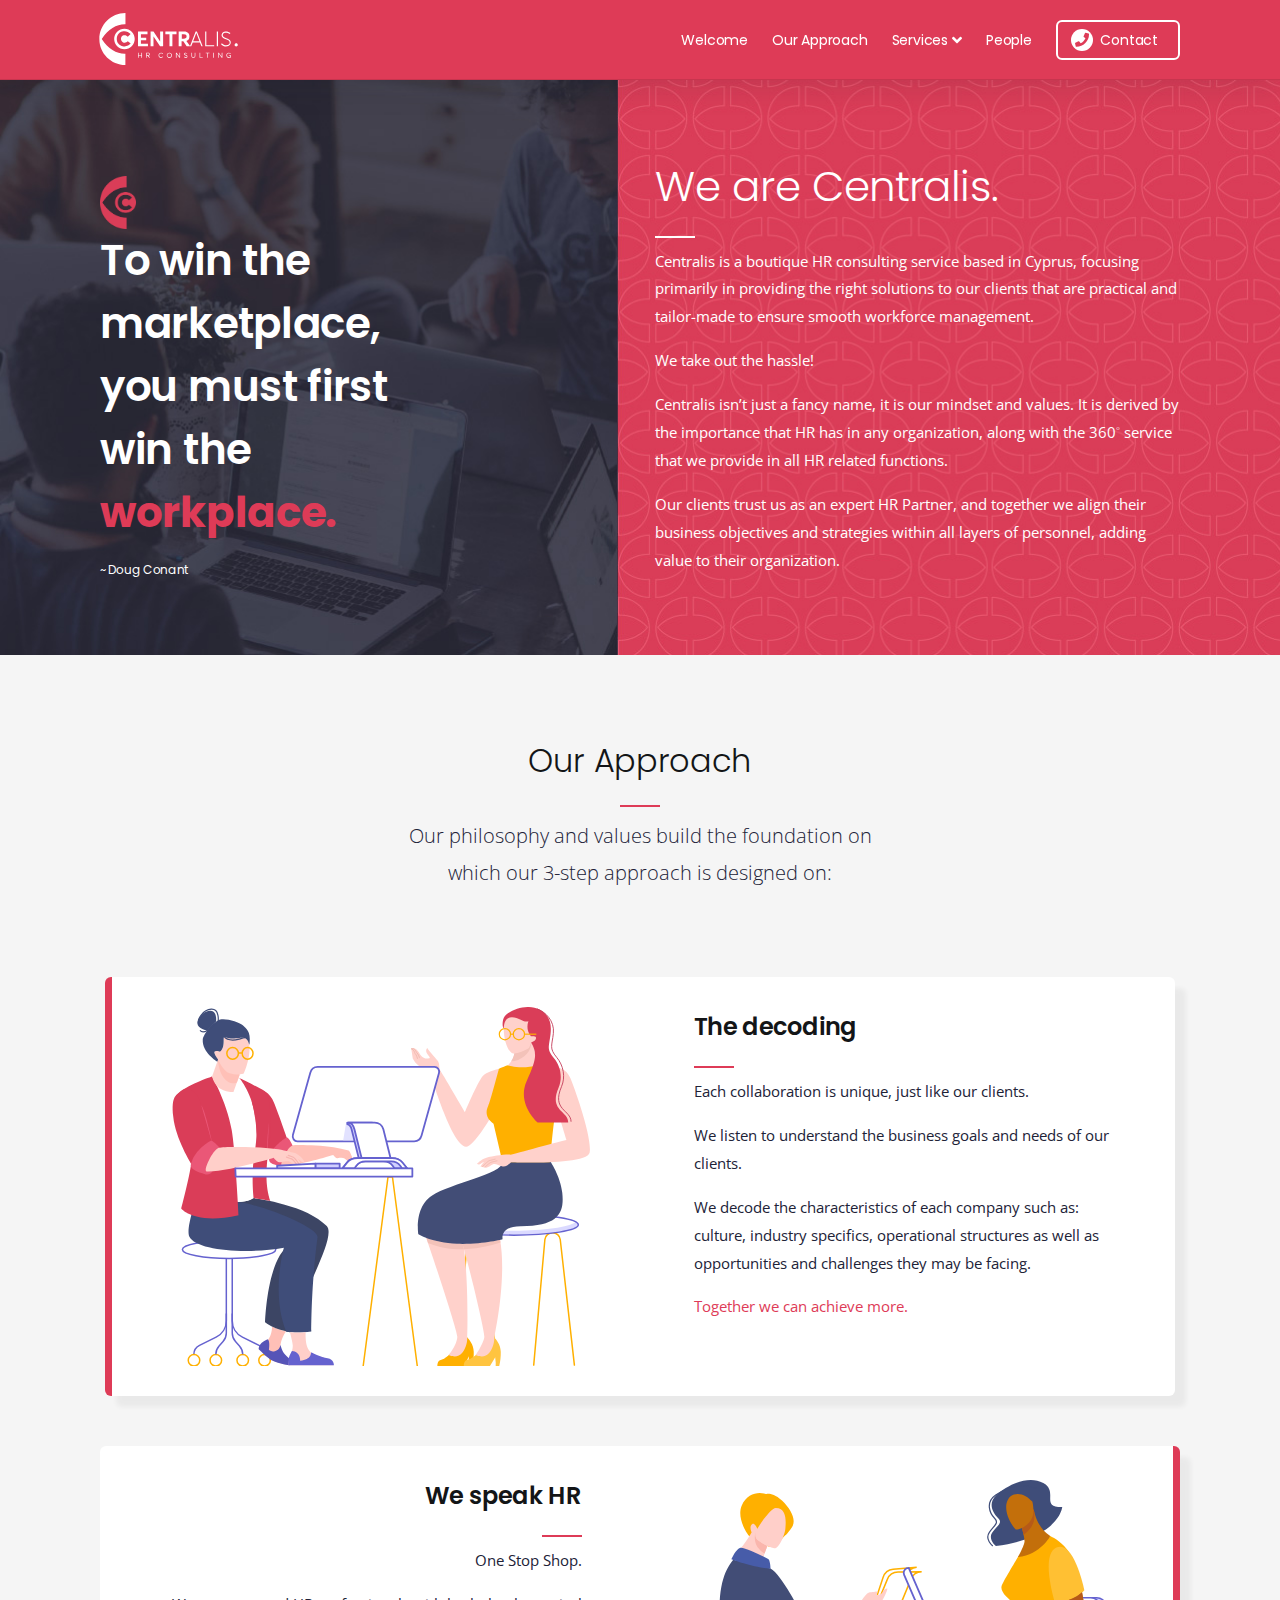
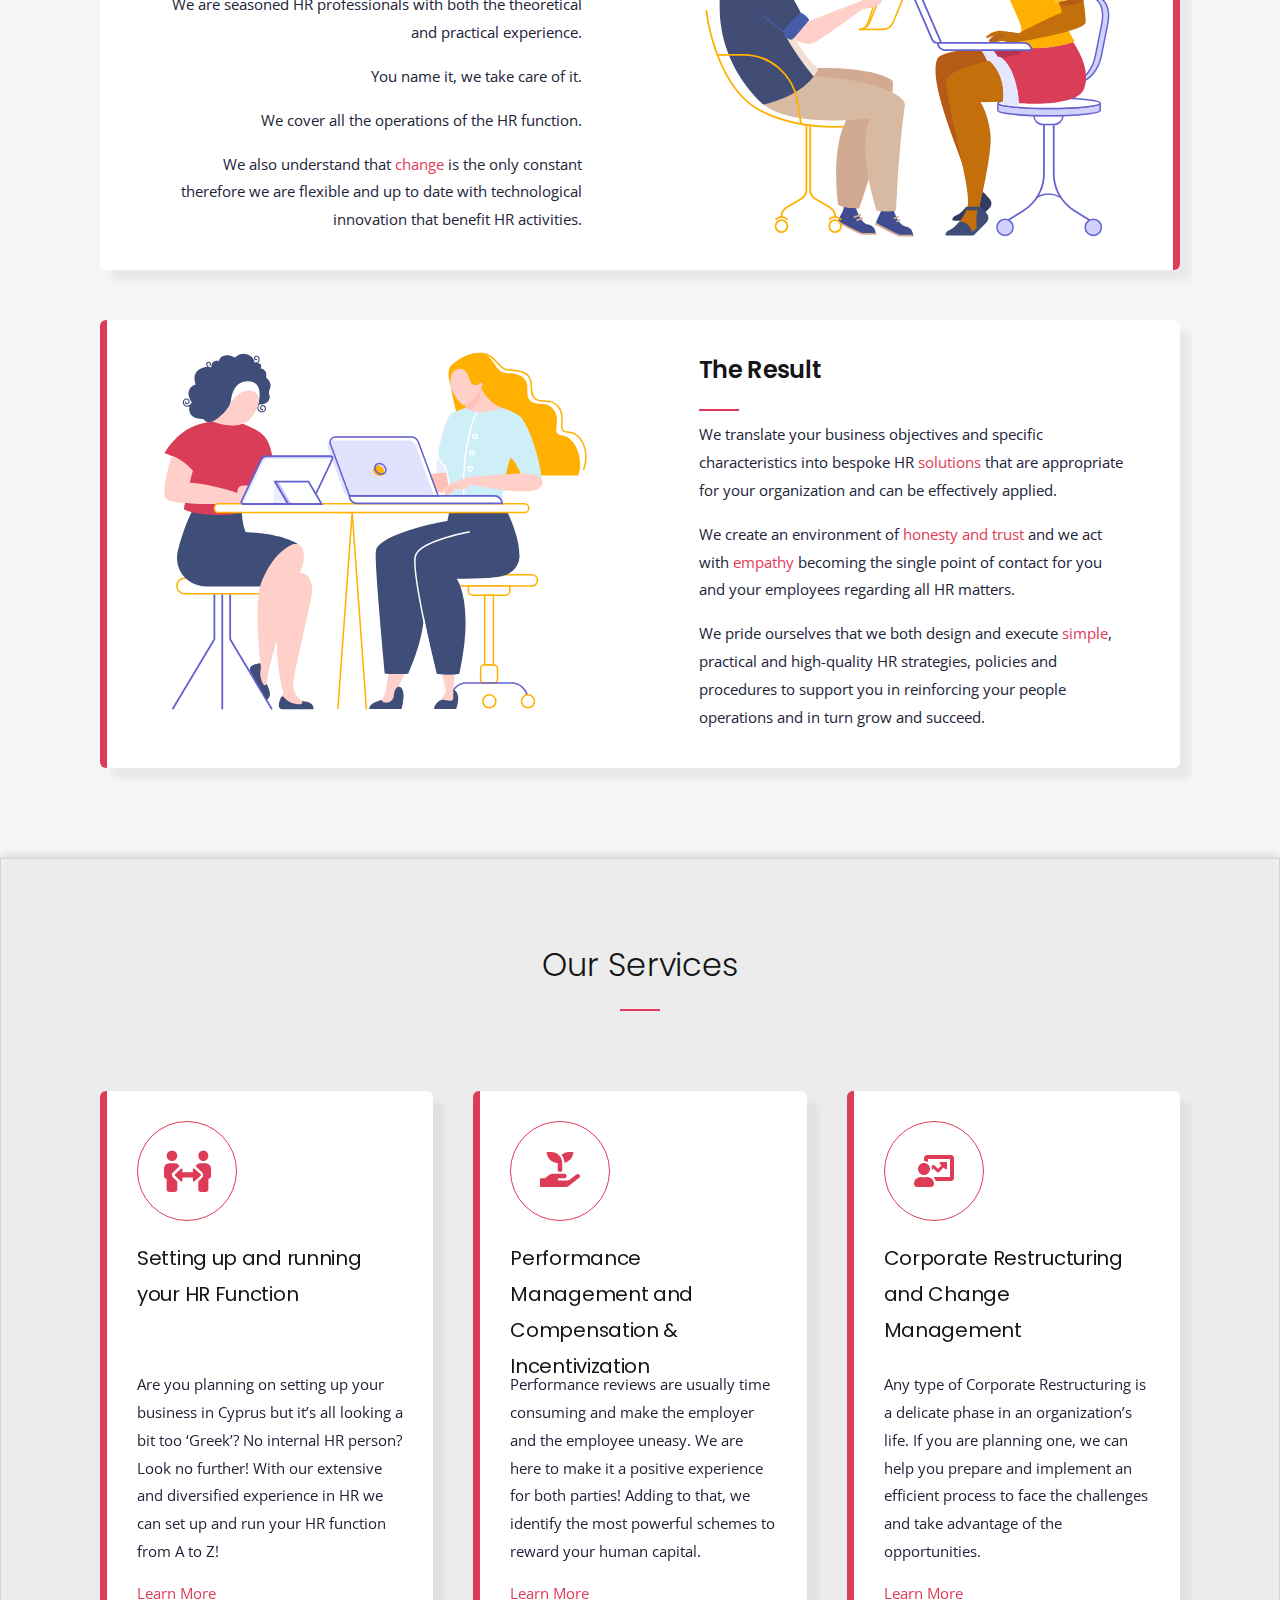
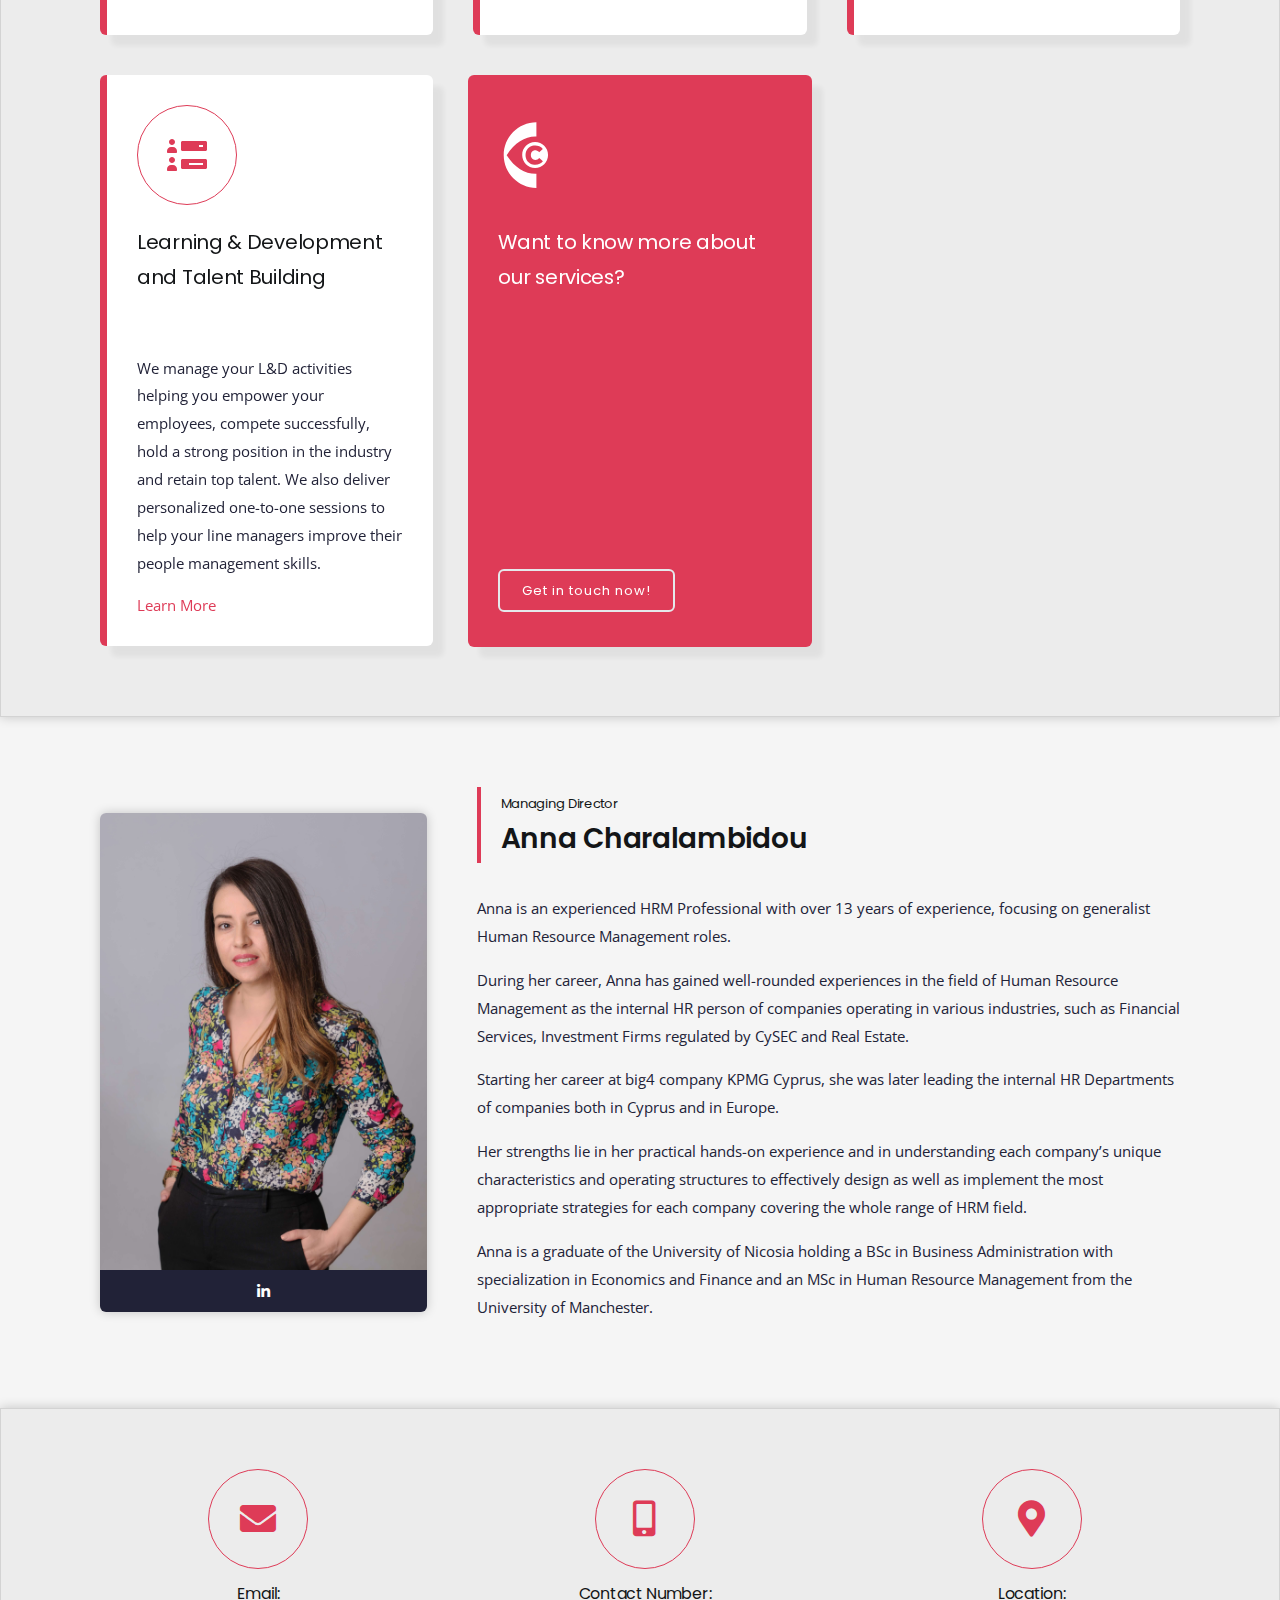
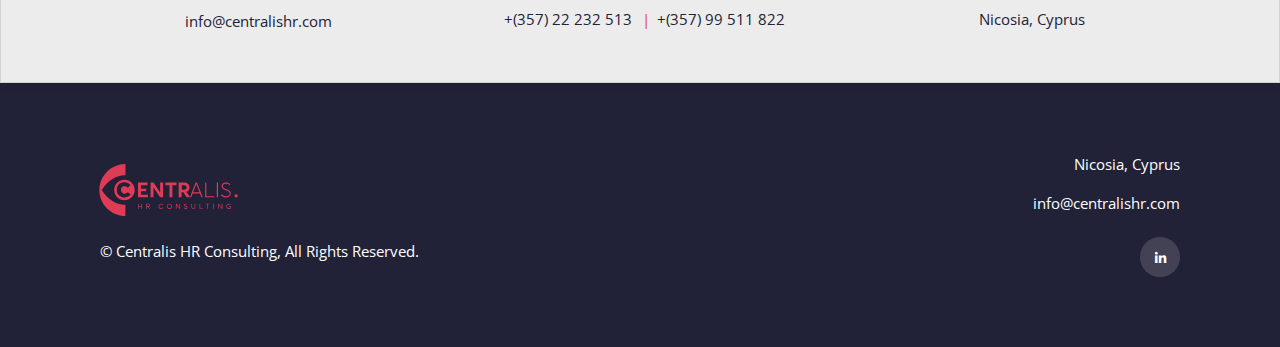
<file: index.html>
<!DOCTYPE html>
<html lang="en">

<head>
	<meta charset="utf-8">
	<meta name="viewport" content="width=device-width, initial-scale=1, shrink-to-fit=no">
	<meta name="description" content="Centralis is a boutique HR consulting service based in Cyprus, focusing primarily in providing
	the right solutions to our clients that are practical and tailor-made to ensure smooth
	workforce management.">
	<meta name="keywords" content="Centralis HR">
	<title>Centralis HR Consulting</title>
	<!-- Favicon -->
	<link href="assets/images/favicon.ico" rel="shortcut icon">
	<!-- CSS -->
	<link href="assets/plugins/bootstrap/bootstrap.min.css" rel="stylesheet">
	<link href="assets/plugins/owl-carousel/owl.carousel.min.css" rel="stylesheet">
	<link href="assets/plugins/owl-carousel/owl.theme.default.min.css" rel="stylesheet">
	<link href="assets/css/theme.css" rel="stylesheet">
	<!-- Fonts/Icons -->
	<link href="assets/plugins/font-awesome/css/all.css" rel="stylesheet">
	<!-- Global site tag (gtag.js) - Google Analytics -->
	<script async src="https://www.googletagmanager.com/gtag/js?id=G-FD69QCBZ64"></script>
	<script>
		window.dataLayer = window.dataLayer || [];
		function gtag() { dataLayer.push(arguments); }
		gtag('js', new Date());

		gtag('config', 'G-FD69QCBZ64');
	</script>
</head>

<body class="bg-offWhite" data-preloader="1">

	<!-- Header -->
	<div class="header right border-bottom sticky">
		<div class="container">
			<!-- Logo -->
			<div class="header-logo">
				<a href="/" title="Centralis HR Consulting">
					<span class="logo-placeholder">Centralis HR Consulting</span>
				</a>
			</div>
			<!-- Menu -->
			<div class="header-menu dropdown-dark">
				<ul class="nav">
					<li class="nav-item">
						<a class="nav-link" title="Welcome" href="#welcome">
							Welcome
						</a>
					</li>
					<li class="nav-item">
						<a class="nav-link" title="Our Approach" href="#our-approach">
							Our Approach
						</a>
					</li>
					<li class="nav-item services">
						<a class="nav-link" title="Services" href="#services">
							Services
						</a>
						<ul class="nav-dropdown main-menu-custom-styles">
							<li class="nav-dropdown-item">
								<a class="nav-dropdown-link active" title="Setting up and running your HR Function"
									href="services/hr-function-setup.html">
									<i class="fas fa-people-arrows"></i>
									Setting up and running your HR Function
								</a>
							</li>
							<li class="nav-dropdown-item">
								<a 	class="nav-dropdown-link"
									title="Performance Management and Compensation & Incentivization"
									href="services/performance-management.html"
								>
									<i class="external-svg fa-hand-holding"></i>
									Performance Management and Compensation & Incentivization
								</a>
							</li>
							<li class="nav-dropdown-item">
								<a 	class="nav-dropdown-link"
									title="Corporate Restructuring and Change Management "
									href="services/restructuring.html"
								>
									<i class="external-svg fa-user-chart"></i>
									Corporate Restructuring and Change Management 
								</a>
							</li>
							<li class="nav-dropdown-item">
								<a 	class="nav-dropdown-link" 
									title="Learning & Development and Talent Building"
									href="services/learning-and-development.html"
								>
									<i class="external-svg fa-poll-people"></i>
									Learning & Development and Talent Building
								</a>
							</li>
						</ul>
					</li>
					<li class="nav-item">
						<a class="nav-link" title="People" href="#people">
							People
						</a>
					</li>
					<li class="nav-item">
						<a class="nav-link focused" title="Contact" href="#contact">
							<i class="fa fa-phone"></i>
							Contact
						</a>
					</li>
				</ul>
			</div>
			<button class="header-toggle">
				<span></span>
			</button>
		</div>
	</div>
	<!-- end Header -->

	<div class="banner-header bg-image-banner-md-xl bg-image-banner-sm">
		<div class="row custom-container">
			<div class="col-sm-12 col-lg-6">
				<h1 class="text-white flex-items">
					<img src="assets/images/centralis_short_logo.png" alt="Centralis HR Consulting mobile logo" />
					To win the <br />
					marketplace, <br />
					you must first <br />
					win the <br />
					<span class="brand-emphasis">
						workplace.
					</span>
					<br />
					<small>~ Doug Conant</small>
				</h1>

			</div>
			<div class="col-sm-12 col-lg-6">
				<div class="flex-items text-white line-height" id="welcome">
					<h1 class="font-weight-light site-section-heading text-white">
						We are Centralis.
					</h1>
					<p>
						Centralis is a boutique HR consulting service based in Cyprus, focusing primarily in providing
						the right solutions to our clients that are practical and tailor-made to ensure smooth
						workforce management.
					</p>
					<p>
						We take out the hassle!
					</p>
					<p>
						Centralis isn’t just a fancy name, it is our mindset and values. It is derived by the
						importance that HR has in any organization, along with the 360<sup>◦</sup> service that we
						provide in all HR related functions.
					</p>
					<p>
						Our clients trust us as an expert HR Partner, and together we align their business objectives
						and strategies within all layers of personnel, adding value to their organization.
					</p>
				</div>
			</div>
		</div>
	</div>

	<!-- Scroll to top button -->
	<div class="scrolltotop">
		<a class="button-circle button-circle-sm button-circle-dark" title="Scroll to top button" href="#">
			<i class="fas fa-arrow-up"></i>
		</a>
	</div>
	<!-- end Scroll to top button -->

	<div class="section-sm" id="our-approach">
		<div class="container mh-55">
			<div class="margin-bottom-70">
				<div class="row">
					<div class="col-12 col-md-10 offset-md-1 col-lg-8 offset-lg-2 col-xl-6 offset-xl-3">
						<h2 class="font-weight-light text-center site-section-heading">
							Our Approach
						</h2>
						<p class="text-center lead">
							Our philosophy and values build the foundation on which our 3-step approach is designed on:
						</p>
					</div>
				</div>
			</div>
			<div class="row col-spacing-40 approach-container">
				<div class="col-sm-12 col-md-12 col-lg-6">
					<img class="image" src="assets/images/the_decoding.svg" alt="Centalis HR Approach - The decoding" />
				</div>
				<div class="col-sm-12 col-md-12 col-lg-6">
					<div class="copy-container">
						<h4 class="site-section-heading">The decoding</h4>
						<p>
							Each collaboration is unique, just like our clients.
						</p>
						<p>
							We listen to understand the business goals and needs of our clients.
						</p>
						<p>
							We decode the characteristics of each company such as: culture, industry specifics,
							operational structures as well as opportunities and challenges they may be facing.
						</p>
						<p>
							<span class="brand-emphasis">
								<strong>Together we can achieve more.</strong>
							</span>
						</p>
					</div>
				</div>
			</div>
			<div
				class="row flex-column-reverse flex-lg-row col-spacing-50 margin-top-50 text-right approach-container approach-container--border-right">
				<div class="col-sm-12 col-md-12 col-lg-6">
					<div class="copy-container">
						<h4 class="site-section-heading">We speak HR</h4>
						<p>
							One Stop Shop.
						</p>
						<p>
							We are seasoned HR professionals with both the theoretical and practical experience.
						</p>
						<p>
							You name it, we take care of it.
						</p>
						<p>
							We cover all the operations of the HR function.
						</p>
						<p>
							We also understand that <span class="brand-emphasis"><strong>change</strong></span> is the
							only constant therefore we are flexible and up to date with technological innovation that
							benefit HR activities.
						</p>
					</div>
				</div>
				<div class="col-sm-12 col-md-12 col-lg-6">
					<img class="image" src="assets/images/speak_hr.svg" alt="Centalis HR Approach - We speak HR" />
				</div>
			</div>
			<div class="row col-spacing-50 margin-top-50 approach-container">
				<div class="col-sm-12 col-md-12 col-lg-6">
					<img class="image" src="assets/images/the_outcome.svg" alt="Centalis HR Approach - The Result" />
				</div>
				<div class="col-sm-12 col-md-12 col-lg-6">
					<div class="copy-container">
						<h4 class="site-section-heading">The Result</h4>
						<p>
							We translate your business objectives and specific characteristics into bespoke HR <span
								class="brand-emphasis"><strong>solutions</strong></span>
							that are appropriate for your organization and can be effectively applied.
						</p>
						<p>
							We create an environment of <span class="brand-emphasis"><strong>honesty and
									trust</strong></span> and we act with <span
								class="brand-emphasis"><strong>empathy</strong></span> becoming the single point of
							contact for you and your employees regarding all HR matters.
						</p>
						<p>
							We pride ourselves that we both design and execute <span
								class="brand-emphasis"><strong>simple</strong></span>, practical and high-quality HR
							strategies, policies and procedures to support you in reinforcing your people operations and
							in turn grow and succeed.
						</p>
					</div>
				</div>
			</div>
		</div>
	</div>
	<div class="section-sm light-color-well" id="services">
		<div class="container">
			<div class="margin-bottom-70">
				<div class="row">
					<div class="col-12 col-md-10 offset-md-1 col-lg-8 offset-lg-2 col-xl-6 offset-xl-3">
						<h2 class="font-weight-light text-center site-section-heading">
							Our Services
						</h2>
					</div>
				</div>
			</div>
			<div class="d-none d-lg-block">
				<div class="row col-spacing-40 icon-5xl">
					<div class="col-12 col-md-6 col-lg-4">
						<a class="icon-containers" href="services/hr-function-setup.html"
							title="Setting up and running your HR Function">
							<i class="fas fa-people-arrows"></i>
							<h5 class="font-weight-normal margin-top-20">
								Setting up and running your HR Function
							</h5>
							<p>
								Are you planning on setting up your business in Cyprus but it’s all looking a bit too
								‘Greek’? No internal HR person? Look no further! With our extensive and diversified
								experience in HR we can set up and run your HR function from A to Z!
							</p>
							<div class="text-link-1">Learn More</div>
						</a>
					</div>
					<div class="col-12 col-md-6 col-lg-4">
						<a class="icon-containers" href="services/performance-management.html"
							title="Performance Management and Compensation & Incentivization  ">
							<i class="external-svg fa-hand-holding"></i>
							<h5 class="font-weight-normal margin-top-20">
								Performance Management and Compensation & Incentivization
							</h5>
							<p>
								Performance reviews are usually time consuming and make the employer and the employee
								uneasy. We are here to make it a positive experience for both parties! Adding to that,
								we identify the most powerful schemes to reward your human capital.
							</p>
							<div class="text-link-1">Learn More</div>
						</a>
					</div>
					<div class="col-12 col-md-6 col-lg-4">
						<a class="icon-containers" href="services/restructuring.html"
							title="Corporate Restructuring and Change Management ">
							<i class="external-svg fa-user-chart"></i>
							<h5 class="font-weight-normal margin-top-20">
								Corporate Restructuring and Change Management
							</h5>
							<p>
								Any type of Corporate Restructuring is a delicate phase in an organization’s life. If
								you are planning one, we can help you prepare and implement an efficient process to face
								the challenges and take advantage of the opportunities.
							</p>
							<div class="text-link-1">Learn More </div>
						</a>
					</div>
					<div class="col-12 col-md-6 col-lg-4">
						<a class="icon-containers" href="services/learning-and-development.html"
							title="Learning & Development and Talent Building">
							<i class="external-svg fa-poll-people"></i>
							<h5 class="font-weight-normal margin-top-20">
								Learning & Development and Talent Building
							</h5>
							<p>
								We manage your L&D activities helping you empower your employees, compete successfully,
								hold a strong position in the industry and retain top talent. We also deliver
								personalized one-to-one sessions to help your line managers improve their people
								management skills.
							</p>
							<div class="text-link-1">Learn More</div>
						</a>
					</div>
					<div class="flip-card col-12 col-md-6 col-lg-4">
						<a href="#contact" title="Get in touch now!">
							<div class="flip-card-inner">
								<div class="flip-card-front">
									<div class="image-container">
										<img src="assets/images/centralis_small_logo_white.svg"
											alt="Centralis HR Consulting mobile logo" />
									</div>
									<h5
										class="font-weight-normal margin-top-20 text-white custom-height-align text-left">
										Want to know more about our services?
									</h5>
									<span class=" button-sm button-outline-white button-radius text-left">
										Get in touch now!
									</span>
								</div>

								<div class="flip-card-back">
									<div class="image-container">
										<img src="assets/images/centralis_small_logo_white.svg"
											alt="Centralis HR Consulting mobile logo" />
									</div>
									<h4
										class="font-weight-normal margin-top-20 text-white custom-height-align text-left">
										Lets Keep in Touch!
									</h4>
									<hr />
									<br />
									<p>
										<i class="fas fa-phone"></i>
										+(357) 22 232 513
									</p>
									<p>
										<i class="fas fa-mobile-alt"></i>
										+(357) 99 511 822
									</p>
									<p>
										<i class="fas fa-envelope"></i>
										info@centralishr.com
									</p>
								</div>

							</div>
						</a>
					</div>
				</div>
			</div>
			<div class="d-md-block d-lg-none">
				<div class="owl-carousel icon-5xl text-center" data-owl-nav="false" data-owl-dots="true" data-owl-xs="1"
					data-owl-sm="1" data-owl-md="1" data-owl-lg="4">
					<a 	class="icon-containers" 
						href="services/hr-function-setup.html"
						title="Setting up and running your HR Function"
					>
						<i class="fas fa-people-arrows"></i>
						<h5 class="font-weight-normal margin-top-20">
							Setting up and running your HR Function
						</h5>
						<p>
							Are you planning on setting up your business in Cyprus but it’s all looking a bit too
							‘Greek’? No internal HR person? Look no further! With our extensive and diversified
							experience in HR we can set up and run your HR function from A to Z!
						</p>
						<div class="text-link-1">Learn More </div>
					</a>
					<a 	class="icon-containers" 
						href="services/performance-management.html"
						title="Performance Management and Compensation & Incentivization"
					>
						<i class="external-svg fa-hand-holding"></i>
						<h5 class="font-weight-normal margin-top-20">
							Performance Management and Compensation & Incentivization
						</h5>
						<p>
							Performance reviews are usually time consuming and make the employer and the employee
							uneasy. We are here to make it a positive experience for both parties! Adding to that, we
							identify the most powerful schemes to reward your human capital.
						</p>
						<div class="text-link-1">Learn More </div>
					</a>
					<a 	class="icon-containers" 
						href="services/restructuring.html"
						title="Corporate Restructuring and Change Management"
					>
						<i class="external-svg fa-user-chart"></i>
						<h5 class="font-weight-normal margin-top-20">
							Corporate Restructuring and Change Management
						</h5>
						<p>
							Any type of Corporate Restructuring is a delicate phase in an organization’s life. If you
							are planning one, we can help you prepare and implement an efficient process to face the
							challenges and take advantage of the opportunities.
						</p>
						<div class="text-link-1">Learn More </div>
					</a>
					<a 	class="icon-containers" 
						href="services/learning-and-development.html"
						title="Learning & Development and Talent Building"
					>
						<i class="external-svg fa-poll-people"></i>
						<h5 class="font-weight-normal margin-top-20">
							Learning & Development and Talent Building
						</h5>
						<p>
							We manage your L&D activities helping you empower your employees, compete successfully, hold
							a strong position in the industry and retain top talent. We also deliver personalized
							one-to-one sessions to help your line managers improve their people management skills.
						</p>
						<div class="text-link-1">Learn More </div>
					</a>
					<a class="icon-containers bg-color-brand flip-card" href="#contact" title="Get in touch now!">
						<div class="image-container">
							<img src="assets/images/centralis_small_logo_white.svg"
								alt="Centralis HR Consulting mobile logo" />
						</div>
						<h5 class="font-weight-normal margin-top-20 text-white">
							Want to know more about our services?
						</h5>
						<span class="button button-sm button-outline-white button-radius">
							Get in touch now!
						</span>
					</a>
				</div>
			</div>
		</div>
	</div>
	<div class="section-sm" id="people">
		<div class="container">
			<div class="row flex-column-reverse flex-lg-row align-items-center col-spacing-50">
				<div class="col-12 col-lg-4">
					<div class="profile">
						<img src="assets/images/anna_charalambidou_profile_picture.jpg" class="profile-image"
							alt="The manging diretor's profile picture" />
						<div class="social-icons bg-color-primary">
							<a class="text-white" href="https://www.linkedin.com/in/anna-charalambidou-18045165/"
								title="Anna Haralambidou LinkedIn" target="_blank">
								<i class="fab fa-linkedin-in"></i>
							</a>
						</div>
					</div>
				</div>
				<div class="col-12 col-lg-8">
					<div class="profile-name">
						<h6 class="font-family-tertiary font-small font-weight-normal margin-0">
							Managing Director
						</h6>
						<h3 class="margin-top-0">Anna Charalambidou</h3>
					</div>
					<br />
					<p>
						Anna is an experienced HRM Professional with over 13 years of experience, focusing on generalist
						Human
						Resource Management roles.
					</p>
					<p>
						During her career, Anna has gained well-rounded experiences in the field of Human Resource
						Management as the internal HR person of companies operating in various industries, such as
						Financial Services, Investment Firms regulated by <a href="https://www.cysec.gov.cy/en-GB/home/"
							title="Visit CySEC - Cyprus Securities and Exchange Commision">CySEC</a> and Real Estate.
					</p>
					<p>
						Starting her career at big4 company KPMG Cyprus, she was later leading the internal HR
						Departments of companies both in Cyprus and in Europe.
					</p>
					<p>
						Her strengths lie in her practical hands-on experience and in understanding each company’s
						unique characteristics and operating structures to effectively design as well as implement the
						most appropriate strategies for each company covering the whole range of HRM field.
					</p>
					<p>
						Anna is a graduate of the University of Nicosia holding a BSc in Business Administration with
						specialization in Economics and Finance and an MSc in Human Resource Management from the
						University of Manchester.
					</p>
				</div>
			</div>
		</div>
	</div>
	<div class="light-color-well" id="contact">
		<div class="container contact-info-container">
			<!-- Contact Info -->
			<div class="row icon-4xl text-center">
				<div class="col-12 col-sm-4 col-md-4">
					<i class="fas fa-envelope  margin-bottom-20"></i>
					<h6 class="font-weight-normal margin-0">Email:</h6>
					<p>
						<a href="mailto:info@centralishr.com" title="Get in touch - Send us your query">
							info@centralishr.com
						</a>
					</p>
				</div>
				<div class="col-12 col-sm-4 col-md-4">
					<i class="fas fa-mobile-alt margin-bottom-20"></i>
					<h6 class="font-weight-normal margin-0">Contact Number:</h6>
					<ul class="list-inline-vbar">
						<li>+(357) 22 232 513 </li>
						<li>+(357) 99 511 822</li>
					</ul>
				</div>
				<div class="col-12 col-sm-4 col-md-4">
					<i class="fas fa-map-marker-alt  margin-bottom-20"></i>
					<h6 class="font-weight-normal margin-0">Location:</h6>
					<address>
						Nicosia, Cyprus
					</address>
				</div>
			</div>
			<!-- end Contact Info -->
		</div>
	</div>

	<footer>
		<div class="section-sm bg-color-primary text-white">
			<div class="container">
				<div class="row align-items-center">
					<div class="col-12 col-md-6 text-center text-md-left">
						<span class="logo-placeholder">Centralis HR Consulting</span>
						<p class="margin-top-20">© Centralis HR Consulting, All Rights Reserved.</p>
					</div>
					<div class="col-12 col-md-6 text-center text-md-right">
						<ul class="list-unstyled">
							<li>
								<address>
									Nicosia, Cyprus
								</address>
							</li>
							<li>
								<a class="text-white" href="mailto:info@centralishr.com"
									title="Get in touch - Send us your query">
									info@centralishr.com
								</a>
							</li>
						</ul>
						<ul class="list-inline-sm icon-sm margin-top-20 margin-lg-top-30">
							<li>
								<a class="button-circle button-circle-sm button-circle-white-3"
									href="https://www.linkedin.com/company/centralis-hr-consulting/about"
									target="_blank" title="Centralis HR Consulting LinkedIn">
									<i class="fab fa-linkedin-in"></i>
								</a>
							</li>
						</ul>
					</div>
				</div>
			</div>
		</div>
	</footer>

	<!-- ***** JAVASCRIPTS ***** -->
	<script src="assets/plugins/jquery.min.js"></script>
	<script src="https://polyfill.io/v3/polyfill.min.js?features=IntersectionObserver"></script>
	<script src="assets/plugins/plugins.js"></script>
	<script src="assets/js/functions.js"></script>
</body>

</html>
</file>
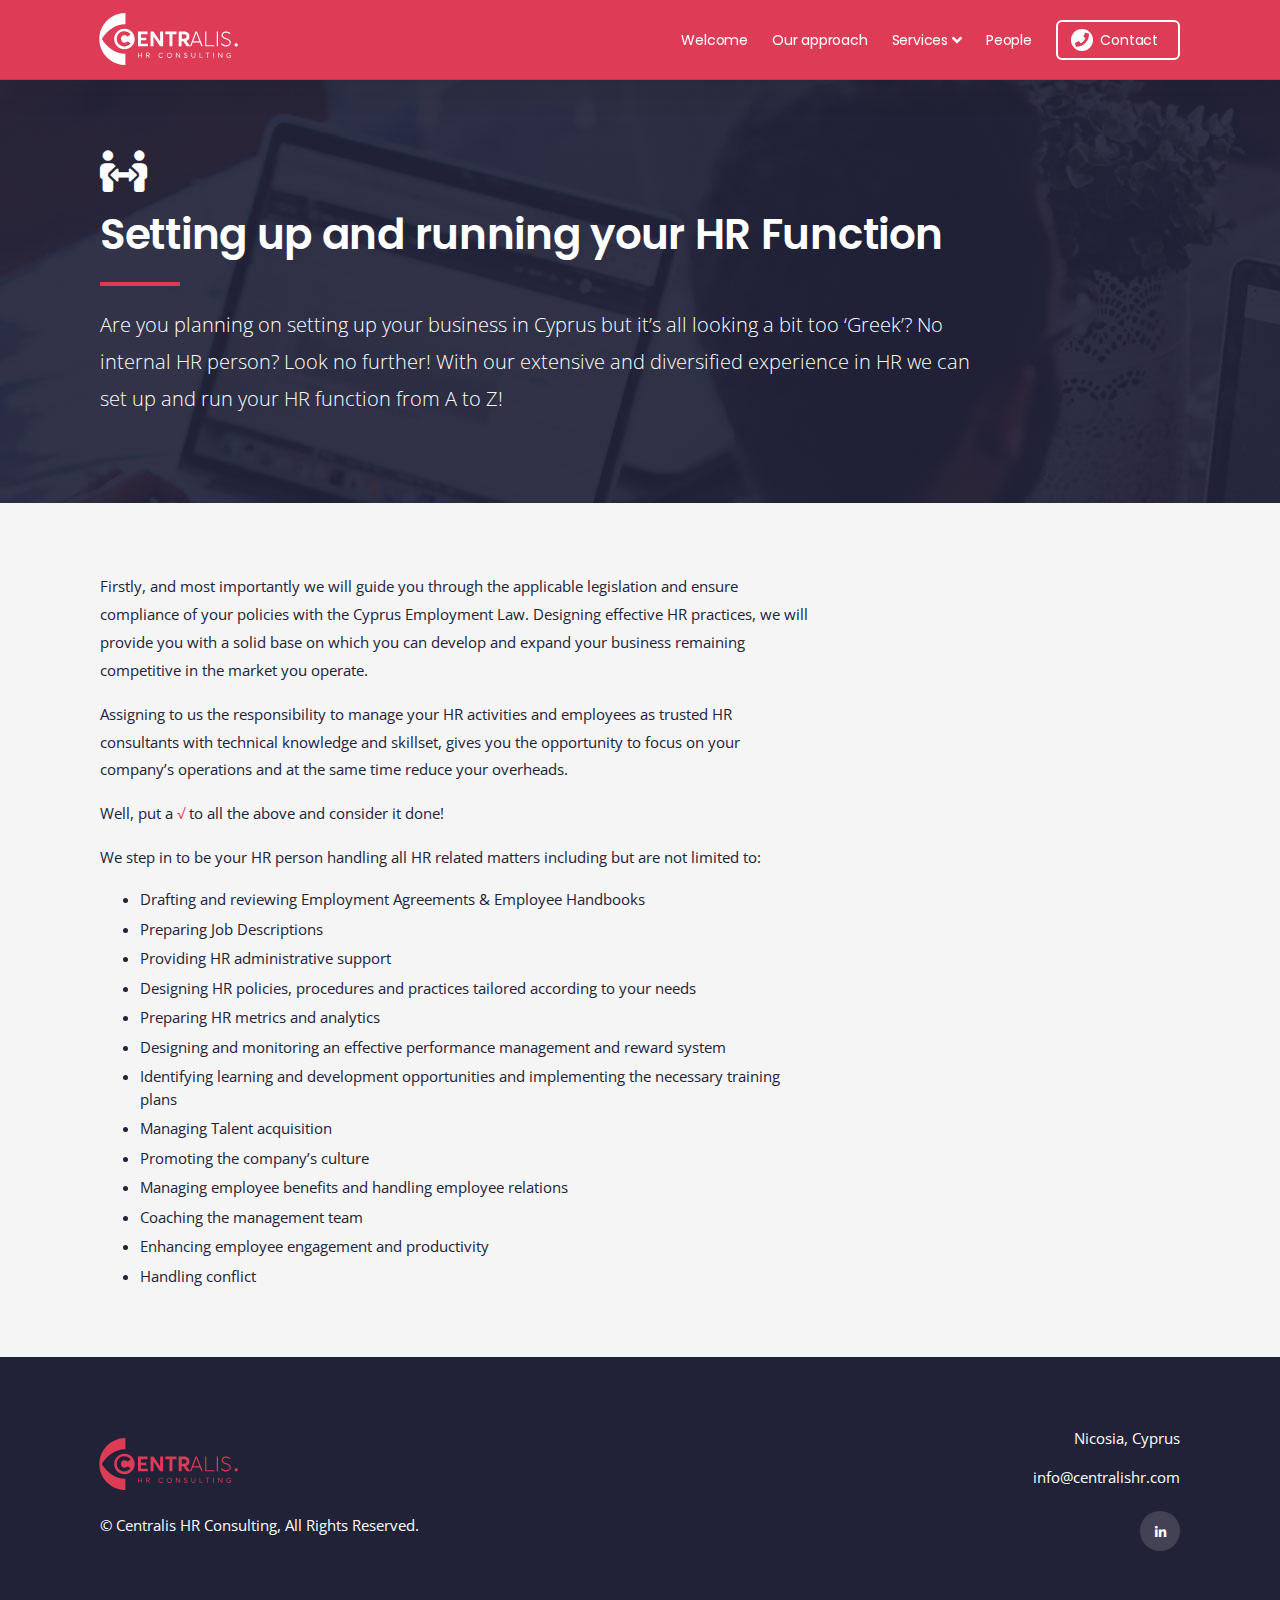
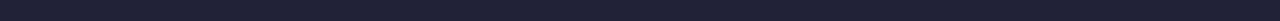
<file: services/hr-function-setup.html>
<!DOCTYPE html>
<html lang="en">

<head>
	<meta charset="utf-8">
	<meta name="viewport" content="width=device-width, initial-scale=1, shrink-to-fit=no">
	<meta name="description" content="Are you currently or planning on setting up a new business in Cyprus but it’s all looking a bit
	too ‘Greek’? Look no further! We can set up the entire HR Infrastructure from A to Z!">
	<meta name="keywords" content="Setting up and running your HR Function">
	<title>Setting up and running your HR Function - Centralis HR</title>
	<!-- Favicon -->
	<link href="../assets/images/favicon.ico" rel="shortcut icon">
	<!-- CSS -->
	<link href="../assets/plugins/bootstrap/bootstrap.min.css" rel="stylesheet">
	<link href="../assets/css/theme.css" rel="stylesheet">
	<!-- Fonts/Icons -->
	<link href="../assets/plugins/font-awesome/css/all.css" rel="stylesheet">
	<!-- Global site tag (gtag.js) - Google Analytics -->
	<script async src="https://www.googletagmanager.com/gtag/js?id=G-FD69QCBZ64"></script>
	<script>
		window.dataLayer = window.dataLayer || [];
		function gtag() { dataLayer.push(arguments); }
		gtag('js', new Date());

		gtag('config', 'G-FD69QCBZ64');
	</script>
</head>

<body class="bg-offWhite" data-preloader="1">

	<!-- Header -->
	<div class="header right border-bottom sticky">
		<div class="container">
			<!-- Logo -->
			<div class="header-logo">
				<a href="/" title="Centralis HR Consulting">
					<span class="logo-placeholder">Centralis HR Consulting</span>
				</a>
			</div>
			<!-- Menu -->
			<div class="header-menu dropdown-dark">
				<ul class="nav">
					<li class="nav-item">
						<a class="nav-link" title="Welcome" href="/#welcome">Welcome</a>
					</li>
					<li class="nav-item">
						<a class="nav-link" title="Our Approach" href="/#our-approach">Our approach</a>
					</li>
					<li class="nav-item">
						<a class="nav-link" title="Services" href="/#services">Services</a>
						<ul class="nav-dropdown main-menu-custom-styles">
							<li class="nav-dropdown-item">
								<a class="nav-dropdown-link active" title="Setting up and running your HR Function"
									href="hr-function-setup.html">
									<i class="fas fa-people-arrows"></i>
									Setting up and running your HR Function
								</a>
							</li>
							<li class="nav-dropdown-item">
								<a 	class="nav-dropdown-link" 
									title="Performance Management and Compensation & Incentivization" 
									href="performance-management.html"
								>
									<i class="external-svg fa-hand-holding"></i>
									Performance Management and Compensation & Incentivization
								</a>
							</li>
							<li class="nav-dropdown-item">
								<a 	class="nav-dropdown-link"
									title="Corporate Restructuring and Change Management "
									href="restructuring.html"
								>
									<i class="external-svg fa-user-chart"></i>
									Corporate Restructuring and Change Management 
								</a>
							</li>
							<li class="nav-dropdown-item">
								<a class="nav-dropdown-link" title="Learning & Development and Talent Building"
									href="learning-and-development.html">
									<i class="external-svg fa-poll-people"></i>
									Learning & Development and Talent Building
								</a>
							</li>
						</ul>
					</li>
					<li class="nav-item">
						<a class="nav-link" title="People" href="/#people">People</a>
					</li>
					<li class="nav-item">
						<a class="nav-link focused" title="Contact" href="/#contact">
							<i class="fa fa-phone"></i>
							Contact
						</a>
					</li>
				</ul>
			</div>
			<button class="header-toggle">
				<span></span>
			</button>
		</div>
	</div>
	<!-- end Header -->

	<div class="service-template">
		<div class="main-template-banner-img">
			<section class="section-sm">
				<div class="container">
					<div class="row icon-5xl">
						<div class="col-md-10">
							<i class="fas fa-people-arrows text-white"></i>
							<h1 class="site-section-heading">
								Setting up and running your HR Function
							</h1>
							<p class="lead text-white margin-top-20">
								Are you planning on setting up your business in Cyprus but it’s all looking a bit too
								‘Greek’? No internal HR person? Look no further! With our extensive and diversified
								experience in HR we can set up and run your HR function from A to Z!
							</p>
						</div>
					</div>
				</div>
			</section>
		</div>
		<section class="section-sm">
			<div class="container">
				<div class="row">
					<div class="col-md-10 col-lg-8">
						<div class="service--info">
							<p>
								Firstly, and most importantly we will guide you through the applicable legislation and
								ensure compliance of your policies with the Cyprus Employment Law. Designing effective
								HR practices, we will provide you with a solid base on which you can develop and expand
								your business remaining competitive in the market you operate.
							</p>
							<p>
								Assigning to us the responsibility to manage your HR activities and employees as trusted
								HR consultants with technical knowledge and skillset, gives you the opportunity to focus
								on your company’s operations and at the same time reduce your overheads.
							</p>
							<p>
								Well, put a <span class="brand-emphasis"><strong>√</strong></span> to all the above and consider it done!
							</p>
							<p>
								We step in to be your HR person handling all HR related matters including but are not
								limited to:
							</p>
							<ul>
								<li>
									Drafting and reviewing Employment Agreements & Employee Handbooks
								</li>
								<li>
									Preparing Job Descriptions
								</li>
								<li>
									Providing HR administrative support
								</li>
								<li>
									Designing HR policies, procedures and practices tailored according to your needs
								</li>
								<li>
									Preparing HR metrics and analytics
								</li>
								<li>
									Designing and monitoring an effective performance management and reward system
								</li>
								<li>
									Identifying learning and development opportunities and implementing the necessary training plans
								</li>
								<li>
									Managing Talent acquisition
								</li>
								<li>
									Promoting the company’s culture
								</li>
								<li>
									Managing employee benefits and handling employee relations
								</li>
								<li>
									Coaching the management team
								</li>
								<li>
									Enhancing employee engagement and productivity
								</li>
								<li>
									Handling conflict
								</li>
							</ul>
						</div>
					</div>
				</div>
			</div>
		</section>
	</div>


	<!-- Scroll to top button -->
	<div class="scrolltotop">
		<a title="Scroll to top button" class="button-circle button-circle-sm button-circle-dark" href="#">
			<i class="fas fa-arrow-up"></i>
		</a>
	</div>
	<!-- end Scroll to top button -->


	<footer>
		<div class="section-sm bg-color-primary text-white">
			<div class="container">
				<div class="row align-items-center">
					<div class="col-12 col-md-6 text-center text-md-left">
						<span class="logo-placeholder">Centralis HR Consulting</span>
						<p class="margin-top-20">© Centralis HR Consulting, All Rights Reserved.</p>
					</div>
					<div class="col-12 col-md-6 text-center text-md-right">
						<ul class="list-unstyled">
							<li>
								<address>
									Nicosia, Cyprus
								</address>
							</li>
							<li>
								<a class="text-white" href="mailto:info@centralishr.com"
									title="Get in touch - Send us your query">
									info@centralishr.com
								</a>
							</li>
						</ul>
						<ul class="list-inline-sm icon-sm margin-top-20 margin-lg-top-30">
							<li>
								<a class="button-circle button-circle-sm button-circle-white-3"
									href="https://www.linkedin.com/company/centralis-hr-consulting/about"
									target="_blank" title="Centralis HR Consulting LinkedIn">
									<i class="fab fa-linkedin-in"></i>
								</a>
							</li>
						</ul>
					</div>
				</div><!-- end row -->
			</div>
		</div>
	</footer>

	<!-- ***** JAVASCRIPTS ***** -->
	<script src="../assets/plugins/jquery.min.js"></script>
	<script src="https://polyfill.io/v3/polyfill.min.js?features=IntersectionObserver"></script>
	<script src="../assets/plugins/plugins.js"></script>
	<script src="../assets/js/functions.js"></script>
</body>

</html>
</file>
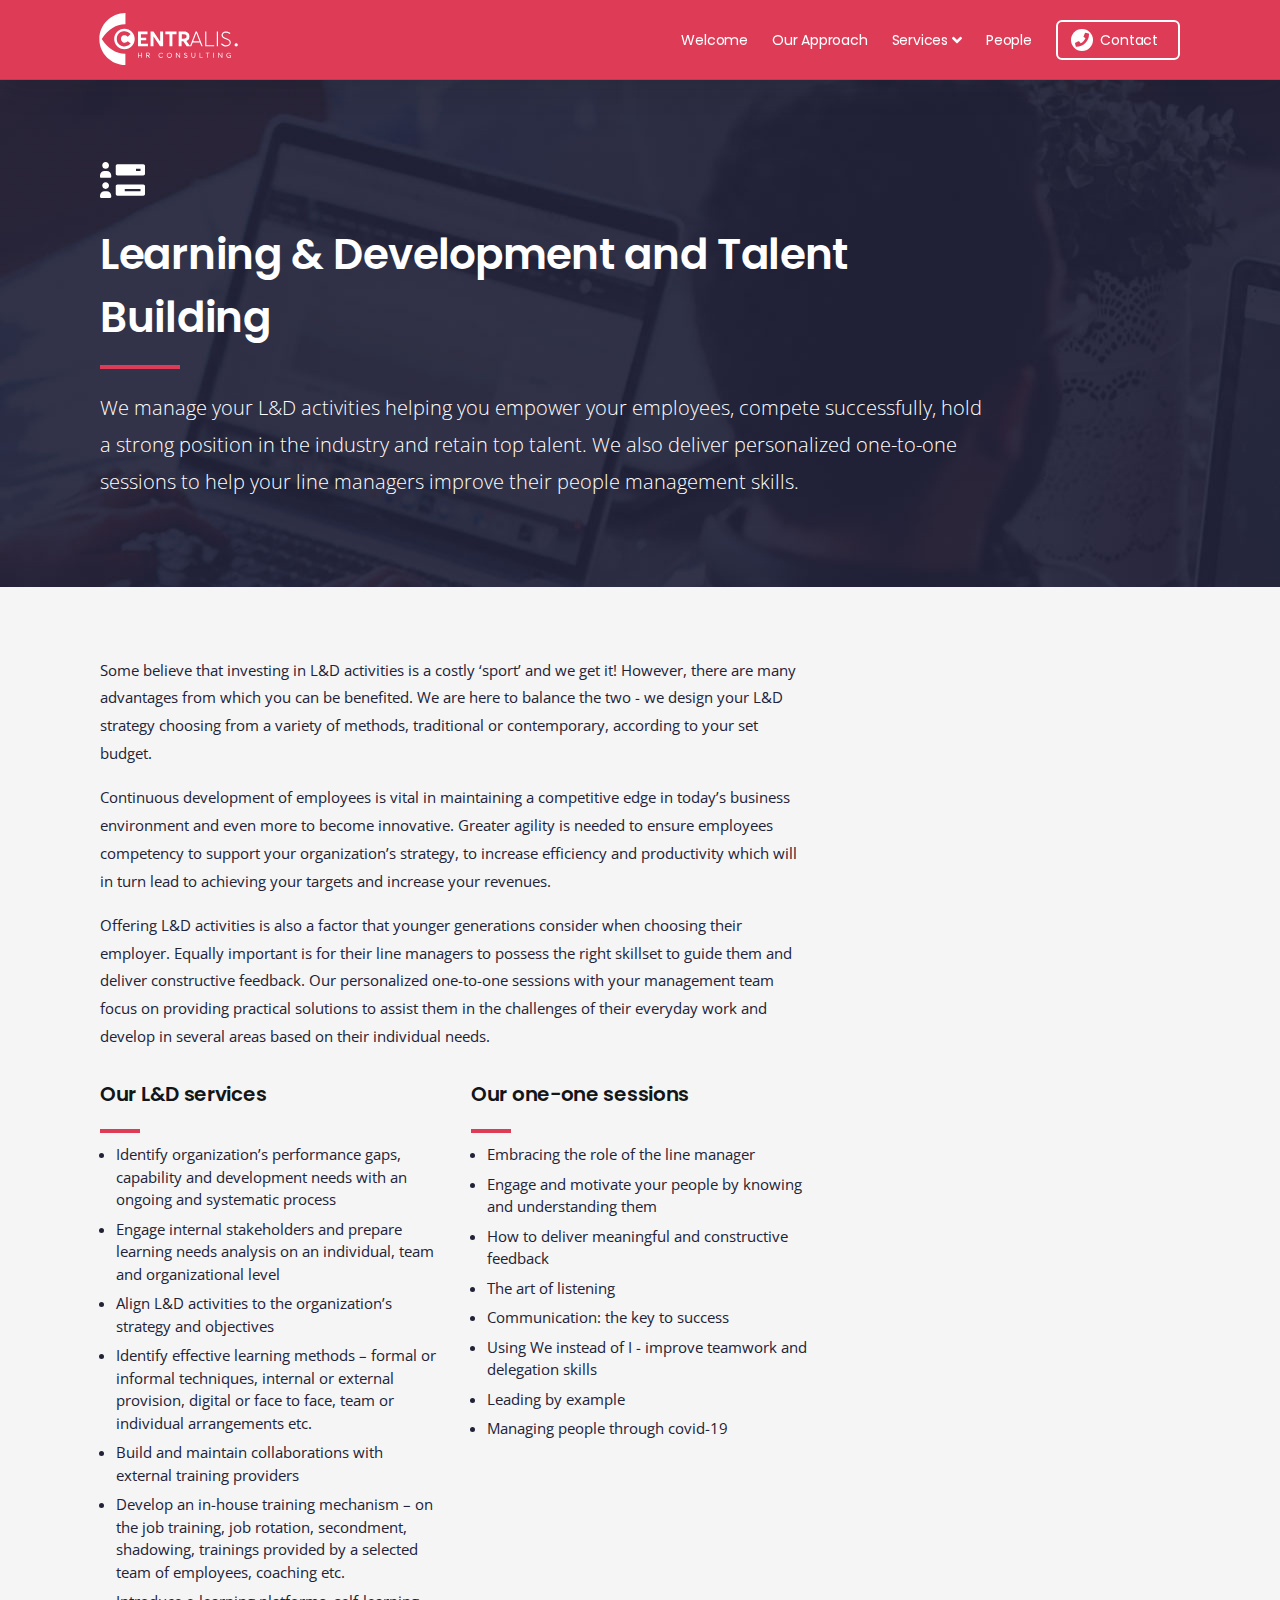
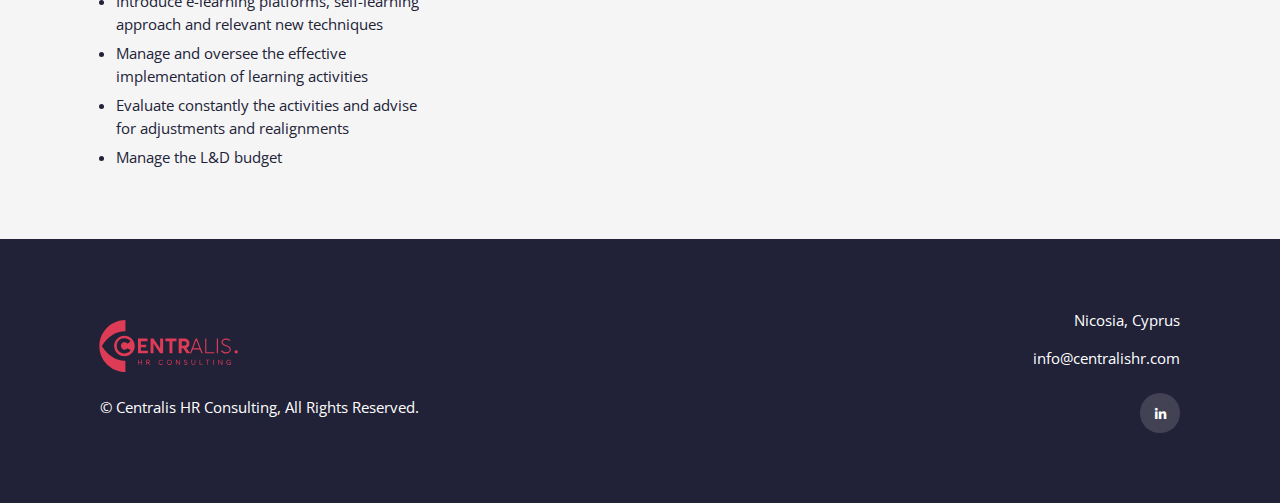
<file: services/learning-and-development.html>
<!DOCTYPE html>
<html lang="en">

<head>
	<meta charset="utf-8">
	<meta name="viewport" content="width=device-width, initial-scale=1, shrink-to-fit=no">
	<meta name="description" content="Coordinate the process to identify, acquire and manage the resources needed for the
	successful completion of a project. Be the ‘right hand’ of the project manager(s) at the
	right time and place.">
	<meta name="keywords" content="Project Resource Management">
	<title>Project Resource Management - Centralis HR</title>
	<!-- Favicon -->
	<link href="../assets/images/favicon.ico" rel="shortcut icon">
	<!-- CSS -->
	<link href="../assets/plugins/bootstrap/bootstrap.min.css" rel="stylesheet">
	<link href="../assets/css/theme.css" rel="stylesheet">
	<!-- Fonts/Icons -->
	<link href="../assets/plugins/font-awesome/css/all.css" rel="stylesheet">
	<!-- Global site tag (gtag.js) - Google Analytics -->
	<script async src="https://www.googletagmanager.com/gtag/js?id=G-FD69QCBZ64"></script>
	<script>
		window.dataLayer = window.dataLayer || [];
		function gtag() { dataLayer.push(arguments); }
		gtag('js', new Date());

		gtag('config', 'G-FD69QCBZ64');
	</script>
</head>

<body class="bg-offWhite" data-preloader="1">

	<!-- Header -->
	<div class="header right border-bottom sticky">
		<div class="container">
			<!-- Logo -->
			<div class="header-logo">
				<a href="/" title="Centralis HR Consulting">
					<span class="logo-placeholder">Centralis HR Consulting</span>
				</a>
			</div>
			<!-- Menu -->
			<div class="header-menu dropdown-dark">
				<ul class="nav">
					<li class="nav-item">
						<a class="nav-link" title="Welcome" href="/#welcome">Welcome</a>
					</li>
					<li class="nav-item">
						<a class="nav-link" title="Our Approach" href="/#our-approach">Our Approach</a>
					</li>
					<li class="nav-item">
						<a class="nav-link" title="Services" href="/#services">Services</a>
						<ul class="nav-dropdown main-menu-custom-styles">
							<li class="nav-dropdown-item">
								<a 	class="nav-dropdown-link" 
									title="Setting up and running your HR Function"
									href="hr-function-setup.html"
								>
									<i class="fas fa-people-arrows"></i>
									Setting up and running your HR Function
								</a>
							</li>
							<li class="nav-dropdown-item">
								<a class="nav-dropdown-link"
									title="Performance Management and Compensation & Incentivization"
									href="performance-management.html"
								>
									<i class="external-svg fa-hand-holding"></i>
									Performance Management and Compensation & Incentivization
								</a>
							</li>
							<li class="nav-dropdown-item">
								<a 	class="nav-dropdown-link"
									title="Corporate Restructuring and Change Management "
									href="restructuring.html"
								>
									<i class="external-svg fa-user-chart"></i>
									Corporate Restructuring and Change Management 
								</a>
							</li>
							<li class="nav-dropdown-item">
								<a 	class="nav-dropdown-link active" 
									title="Learning & Development and Talent Building"
									href="learning-and-development.html"
								>
									<i class="external-svg fa-poll-people"></i>
									Learning & Development and Talent Building
								</a>
							</li>
						</ul>
					</li>
					<li class="nav-item">
						<a class="nav-link" title="People" href="/#people">People</a>
					</li>
					<li class="nav-item">
						<a class="nav-link focused" title="Contact" href="/#contact">
							<i class="fa fa-phone"></i>
							Contact
						</a>
					</li>
				</ul>
			</div>
			<!-- Menu Toggle -->
			<button class="header-toggle">
				<span></span>
			</button>
		</div><!-- end container -->
	</div>
	<!-- end Header -->

	<div class="service-template">
		<div class="main-template-banner-img">
			<section class="section-sm">
				<div class="container">
					<div class="row icon-5xl">
						<div class="col-md-10">
							<i class="external-svg fa-poll-people text-white"></i>
							<h1 class="site-section-heading">
								Learning & Development and Talent Building
							</h1>
							<p class="lead text-white margin-top-20">
								We manage your L&D activities helping you empower your employees, compete successfully,
								hold a strong position in the industry and retain top talent. We also deliver
								personalized one-to-one sessions to help your line managers improve their people
								management skills.
							</p>
						</div>
					</div>
				</div>
			</section>
		</div>
		<section class="section-sm">
			<div class="container">
				<div class="row">
					<div class="col-md-10 col-lg-8">
						<div class="service--info">
							<p>
								Some believe that investing in L&D activities is a costly ‘sport’ and we get it!
								However, there are many advantages from which you can be benefited. We are here to
								balance the two - we design your L&D strategy choosing from a variety of methods,
								traditional or contemporary, according to your set budget.
							</p>
							<p>
								Continuous development of employees is vital in maintaining a competitive edge in
								today’s business environment and even more to become innovative. Greater agility is
								needed to ensure employees competency to support your organization’s strategy, to
								increase efficiency and productivity which will in turn lead to achieving your targets
								and increase your revenues.
							</p>
							<p>
								Offering L&D activities is also a factor that younger generations consider when choosing
								their employer. Equally important is for their line managers to possess the right
								skillset to guide them and deliver constructive feedback. Our personalized one-to-one
								sessions with your management team focus on providing practical solutions to assist them
								in the challenges of their everyday work and develop in several areas based on their
								individual needs.
							</p>
							<div class="grid">
								<div>
									<h5 class="site-section-heading">
										Our L&D services
									</h5>
									<ul>
										<li>
											Identify organization’s performance gaps, capability and development needs with
											an ongoing and systematic process
										</li>
										<li>
											Engage internal stakeholders and prepare learning needs analysis on an
											individual, team and organizational level
										</li>
										<li>
											Align L&D activities to the organization’s strategy and objectives
										</li>
										<li>
											Identify effective learning methods – formal or informal techniques, internal or
											external provision, digital or face to face, team or individual arrangements
											etc.
										</li>
										<li>
											Build and maintain collaborations with external training providers
										</li>
										<li>
											Develop an in-house training mechanism – on the job training, job rotation,
											secondment, shadowing, trainings provided by a selected team of employees,
											coaching etc.
										</li>
										<li>
											Introduce e-learning platforms, self-learning approach and relevant new techniques
										</li>
										<li>
											Manage and oversee the effective implementation of learning activities
										</li>
										<li>
											Evaluate constantly the activities and advise for adjustments and realignments
										</li>
										<li>
											Manage the L&D budget
										</li>
									</ul>
								</div>
								<div>
									<h5 class="site-section-heading">
										Our one-one sessions
									</h5>
									<ul>
										<li>
											Embracing the role of the line manager
										</li>
										<li>
											Engage and motivate your people by knowing and understanding them
										</li>
										<li>
											How to deliver meaningful and constructive feedback
										</li>
										<li>
											The art of listening
										</li>
										<li>
											Communication: the key to success
										</li>
										<li>
											Using We instead of I - improve teamwork and delegation skills
										</li>
										<li>
											Leading by example
										</li>
										<li>
											Managing people through covid-19
										</li>
									</ul>
								</div>
							</div>
						</div>
					</div>
				</div>
			</div>
		</section>
	</div>


	<!-- Scroll to top button -->
	<div class="scrolltotop">
		<a title="Scroll to top button" class="button-circle button-circle-sm button-circle-dark" href="#">
			<i class="fas fa-arrow-up"></i>
		</a>
	</div>
	<!-- end Scroll to top button -->


	<footer>
		<div class="section-sm bg-color-primary text-white">
			<div class="container">
				<div class="row align-items-center">
					<div class="col-12 col-md-6 text-center text-md-left">
						<span class="logo-placeholder">Centralis HR Consulting</span>
						<p class="margin-top-20">© Centralis HR Consulting, All Rights Reserved.</p>
					</div>
					<div class="col-12 col-md-6 text-center text-md-right">
						<ul class="list-unstyled">
							<li>
								<address>
									Nicosia, Cyprus
								</address>
							</li>
							<li>
								<a class="text-white" href="mailto:info@centralishr.com"
									title="Get in touch - Send us your query">
									info@centralishr.com
								</a>
							</li>
						</ul>
						<ul class="list-inline-sm icon-sm margin-top-20 margin-lg-top-30">
							<li>
								<a class="button-circle button-circle-sm button-circle-white-3"
									href="https://www.linkedin.com/company/centralis-hr-consulting/about"
									target="_blank" title="Centralis HR Consulting LinkedIn">
									<i class="fab fa-linkedin-in"></i>
								</a>
							</li>
						</ul>
					</div>
				</div><!-- end row -->
			</div><!-- end container -->
		</div>
	</footer>

	<!-- ***** JAVASCRIPTS ***** -->
	<script src="../assets/plugins/jquery.min.js"></script>
	<script src="https://polyfill.io/v3/polyfill.min.js?features=IntersectionObserver"></script>
	<script src="../assets/plugins/plugins.js"></script>
	<script src="../assets/js/functions.js"></script>
</body>

</html>
</file>
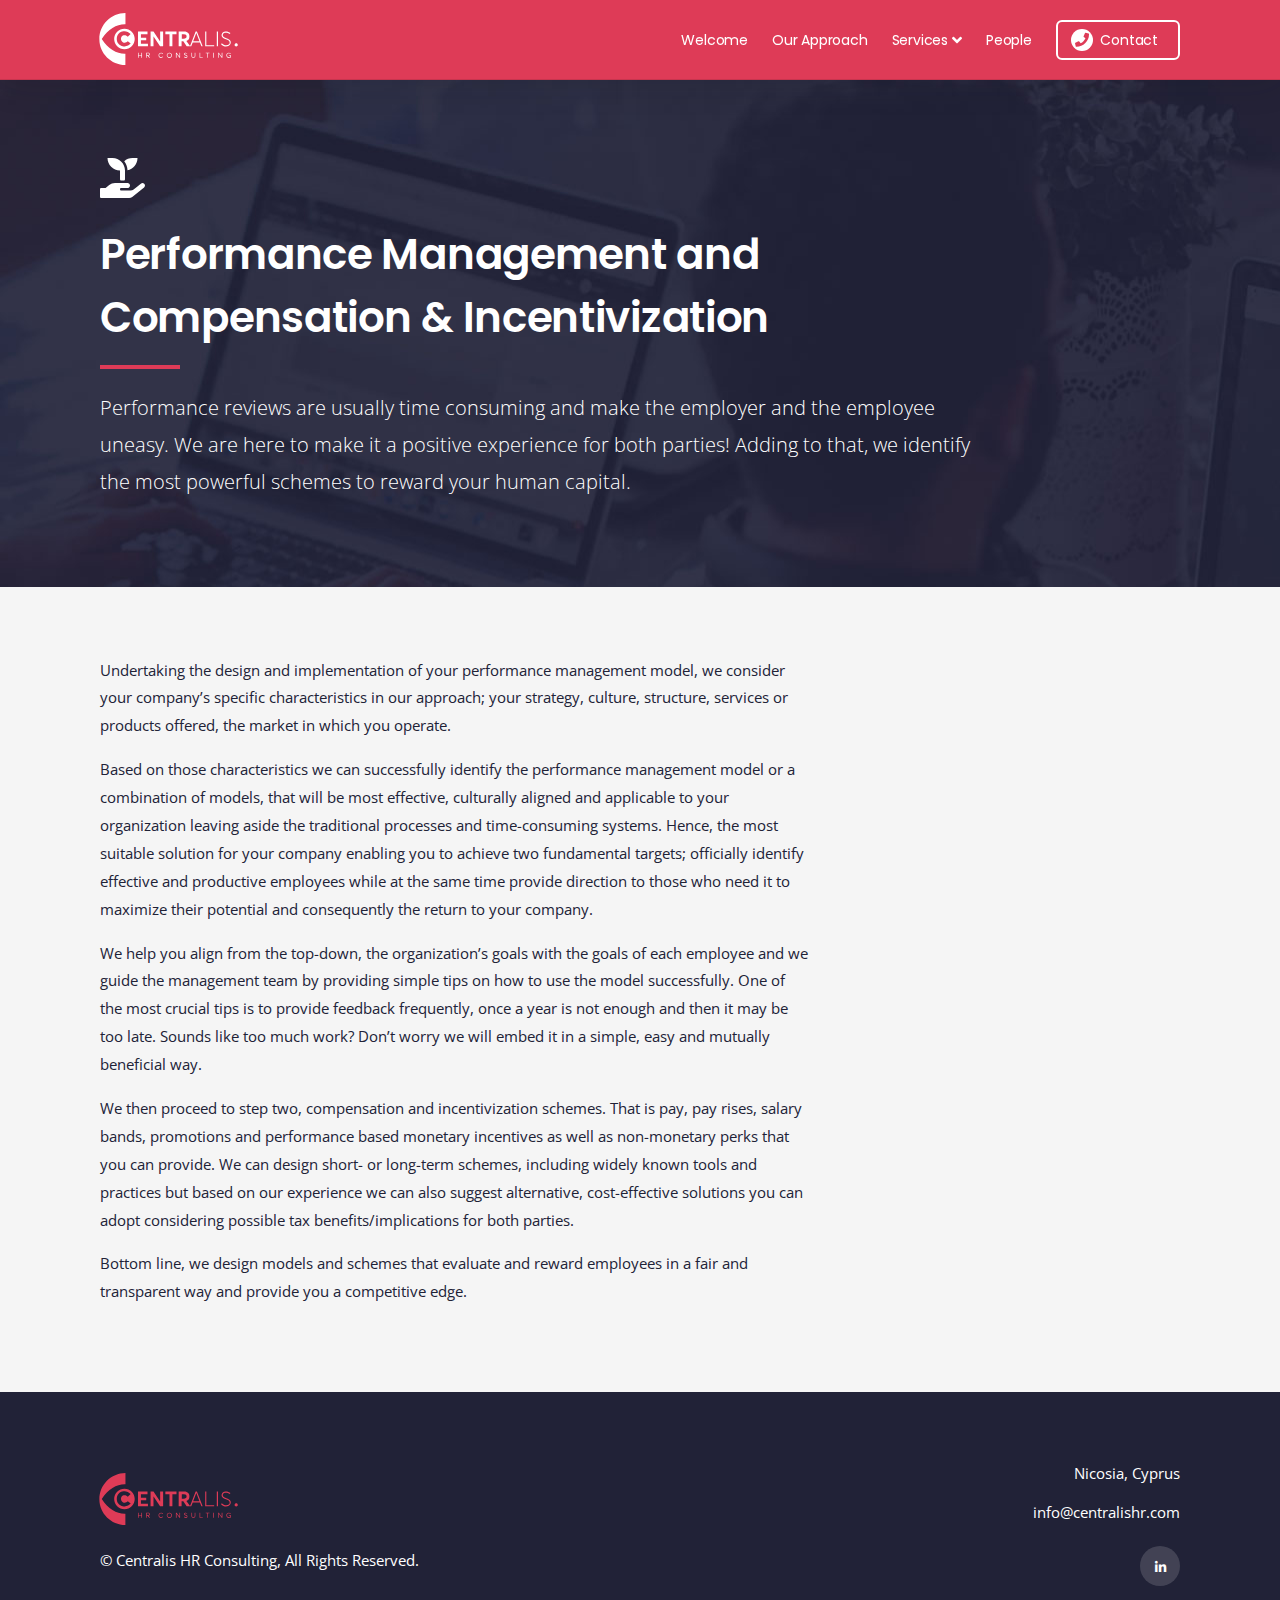
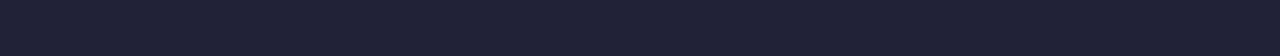
<file: services/performance-management.html>
<!DOCTYPE html>
<html lang="en">

<head>
	<meta charset="utf-8">
	<meta name="viewport" content="width=device-width, initial-scale=1, shrink-to-fit=no">
	<meta name="description" content="No internal HR person? Let us do the work for you. Leveraging our extensive and diversified
	experience in HR management, we provide you with an all-inclusive HR function outsource service.">
	<meta name="keywords" content="HR Outsourcing">
	<title>HR Outsourcing - Centralis HR</title>
	<!-- Favicon -->
	<link href="../assets/images/favicon.ico" rel="shortcut icon">
	<!-- CSS -->
	<link href="../assets/plugins/bootstrap/bootstrap.min.css" rel="stylesheet">
	<link href="../assets/css/theme.css" rel="stylesheet">
	<!-- Fonts/Icons -->
	<link href="../assets/plugins/font-awesome/css/all.css" rel="stylesheet">
	<!-- Global site tag (gtag.js) - Google Analytics -->
	<script async src="https://www.googletagmanager.com/gtag/js?id=G-FD69QCBZ64"></script>
	<script>
		window.dataLayer = window.dataLayer || [];
		function gtag() { dataLayer.push(arguments); }
		gtag('js', new Date());

		gtag('config', 'G-FD69QCBZ64');
	</script>
</head>

<body class="bg-offWhite" data-preloader="1">

	<!-- Header -->
	<div class="header right border-bottom sticky">
		<div class="container">
			<!-- Logo -->
			<div class="header-logo">
				<a href="/" title="Centralis HR Consulting">
					<span class="logo-placeholder">Centralis HR Consulting</span>
				</a>
			</div>
			<!-- Menu -->
			<div class="header-menu dropdown-dark">
				<ul class="nav">
					<li class="nav-item">
						<a class="nav-link" title="Welcome" href="/#welcome">Welcome</a>
					</li>
					<li class="nav-item">
						<a class="nav-link" title="Our Approach" href="/#our-approach">Our Approach</a>
					</li>
					<li class="nav-item">
						<a class="nav-link" title="Services" href="/#services">Services</a>
						<ul class="nav-dropdown main-menu-custom-styles">
							<li class="nav-dropdown-item">
								<a 	class="nav-dropdown-link" 
									title="Setting up and running your HR Function"
									href="hr-function-setup.html"
								>
									<i class="fas fa-people-arrows"></i>
									Setting up and running your HR Function
								</a>
							</li>
							<li class="nav-dropdown-item">
								<a 	class="nav-dropdown-link active" 
									title="Performance Management and Compensation & Incentivization" 
									href="performance-management.html"
								>
									<i class="external-svg fa-hand-holding"></i>
									Performance Management and Compensation & Incentivization
								</a>
							</li>
							<li class="nav-dropdown-item">
								<a 	class="nav-dropdown-link"
									title="Corporate Restructuring and Change Management "
									href="restructuring.html"
								>
									<i class="external-svg fa-user-chart"></i>
									Corporate Restructuring and Change Management 
								</a>
							</li>
							<li class="nav-dropdown-item">
								<a class="nav-dropdown-link" title="Learning & Development and Talent Building"
									href="learning-and-development.html">
									<i class="external-svg fa-poll-people"></i>
									Learning & Development and Talent Building
								</a>
							</li>
						</ul>
					</li>
					<li class="nav-item">
						<a class="nav-link" title="People" href="/#people">People</a>
					</li>
					<li class="nav-item">
						<a class="nav-link focused" title="Contact" href="/#contact">
							<i class="fa fa-phone"></i>
							Contact
						</a>
					</li>
				</ul>
			</div>
			<!-- Menu Toggle -->
			<button class="header-toggle">
				<span></span>
			</button>
		</div>
	</div>
	<!-- end Header -->

	<div class="service-template">
		<div class="main-template-banner-img">
			<section class="section-sm">
				<div class="container">
					<div class="row icon-5xl">
						<div class="col-md-10">
							<i class="external-svg fa-hand-holding"></i>
							<h1 class="site-section-heading">
								Performance Management and Compensation & Incentivization
							</h1>
							<p class="lead text-white margin-top-20">
								Performance reviews are usually time consuming and make the employer and the employee uneasy. We are here to make it a positive experience for both parties! Adding to that, we identify the most powerful schemes to reward your human capital. 
							</p>
						</div>
					</div>
				</div>
			</section>
		</div>
		<section class="section-sm">
			<div class="container">
				<div class="row">
					<div class="col-md-10 col-lg-8">
						<div class="service--info">
							<p>
								Undertaking the design and implementation of your performance management model, we consider your company’s specific characteristics in our approach; your strategy, culture, structure, services or products offered, the market in which you operate. 
							</p>
							<p>
								Based on those characteristics we can successfully identify the performance management model or a combination of models, that will be most effective, culturally aligned and applicable to your organization leaving aside the traditional processes and time-consuming systems. Hence, the most suitable solution for your company enabling you to achieve two fundamental targets; officially identify effective and productive employees while at the same time provide direction to those who need it to maximize their potential and consequently the return to your company.
							</p>
							<p>
								We help you align from the top-down, the organization’s goals with the goals of each employee and we guide the management team by providing simple tips on how to use the model successfully. One of the most crucial tips is to provide feedback frequently, once a year is not enough and then it may be too late. Sounds like too much work? Don’t worry we will embed it in a simple, easy and mutually beneficial way. 
							</p>
							<p>
								We then proceed to step two, compensation and incentivization schemes. That is pay, pay rises, salary bands, promotions and performance based monetary incentives as well as non-monetary perks that you can provide. We can design short- or long-term schemes, including widely known tools and practices but based on our experience we can also suggest alternative, cost-effective solutions you can adopt considering possible tax benefits/implications for both parties. 
							</p>
							<p>
								Bottom line, we design models and schemes that evaluate and reward employees in a fair and transparent way and provide you a competitive edge. 
							</p>	
						</div>
					</div>
				</div>
			</div>
		</section>
	</div>

	<!-- Scroll to top button -->
	<div class="scrolltotop">
		<a title="Scroll to top button" class="button-circle button-circle-sm button-circle-dark" href="#">
			<i class="fas fa-arrow-up"></i>
		</a>
	</div>
	<!-- end Scroll to top button -->


	<footer>
		<div class="section-sm bg-color-primary text-white">
			<div class="container">
				<div class="row align-items-center">
					<div class="col-12 col-md-6 text-center text-md-left">
						<span class="logo-placeholder">Centralis HR Consulting</span>
						<p class="margin-top-20">© Centralis HR Consulting, All Rights Reserved.</p>
					</div>
					<div class="col-12 col-md-6 text-center text-md-right">
						<ul class="list-unstyled">
							<li>
								<address>
									Nicosia, Cyprus
								</address>
							</li>
							<li>
								<a class="text-white" href="mailto:info@centralishr.com"
									title="Get in touch - Send us your query">
									info@centralishr.com
								</a>
							</li>
						</ul>
						<ul class="list-inline-sm icon-sm margin-top-20 margin-lg-top-30">
							<li>
								<a class="button-circle button-circle-sm button-circle-white-3"
									href="https://www.linkedin.com/company/centralis-hr-consulting/about"
									target="_blank" title="Centralis HR Consulting LinkedIn">
									<i class="fab fa-linkedin-in"></i>
								</a>
							</li>
						</ul>
					</div>
				</div>
			</div>
		</div>
	</footer>

	<!-- ***** JAVASCRIPTS ***** -->
	<script src="../assets/plugins/jquery.min.js"></script>
	<script src="https://polyfill.io/v3/polyfill.min.js?features=IntersectionObserver"></script>
	<script src="../assets/plugins/plugins.js"></script>
	<script src="../assets/js/functions.js"></script>
</body>

</html>
</file>
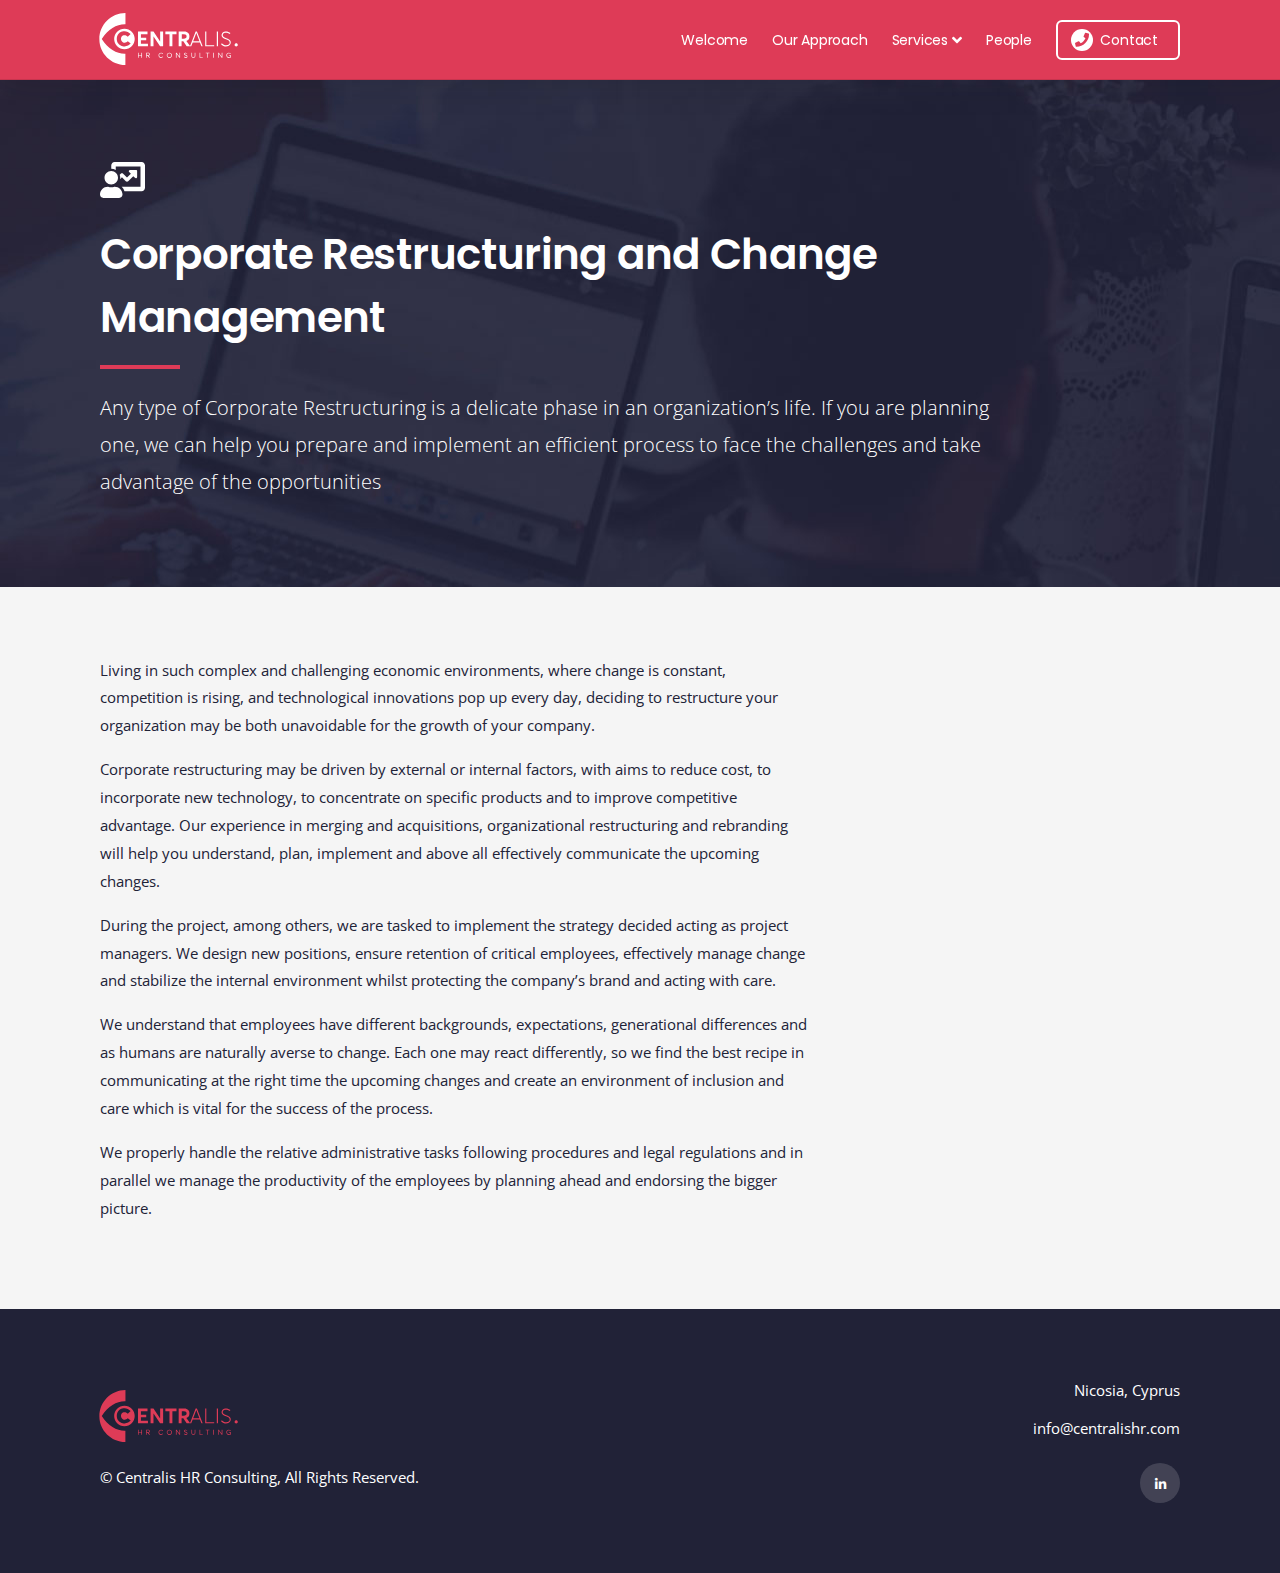
<file: services/restructuring.html>
<!DOCTYPE html>
<html lang="en">

<head>
	<meta charset="utf-8">
	<meta name="viewport" content="width=device-width, initial-scale=1, shrink-to-fit=no">
	<meta name="description" content="We manage your L&amp;D activities by identifying learning needs and methods to help you
	empower your employees, compete successfully, hold a strong position in the industry and
	retain top talent.">
	<meta name="keywords" content="Corporate Restructuring and Change Management">
	<title>Corporate Restructuring and Change Management - Centralis HR</title>
	<!-- Favicon -->
	<link href="../assets/images/favicon.ico" rel="shortcut icon">
	<!-- CSS -->
	<link href="../assets/plugins/bootstrap/bootstrap.min.css" rel="stylesheet">
	<link href="../assets/css/theme.css" rel="stylesheet">
	<!-- Fonts/Icons -->
	<link href="../assets/plugins/font-awesome/css/all.css" rel="stylesheet">
	<!-- Global site tag (gtag.js) - Google Analytics -->
	<script async src="https://www.googletagmanager.com/gtag/js?id=G-FD69QCBZ64"></script>
	<script>
		window.dataLayer = window.dataLayer || [];
		function gtag() { dataLayer.push(arguments); }
		gtag('js', new Date());

		gtag('config', 'G-FD69QCBZ64');
	</script>
</head>

<body class="bg-offWhite" data-preloader="1">

	<!-- Header -->
	<div class="header right border-bottom sticky">
		<div class="container">
			<!-- Logo -->
			<div class="header-logo">
				<a href="/" title="Centralis HR Consulting">
					<span class="logo-placeholder">Centralis HR Consulting</span>
				</a>
			</div>
			<!-- Menu -->
			<div class="header-menu dropdown-dark">
				<ul class="nav">
					<li class="nav-item">
						<a class="nav-link" title="Welcome" href="/#welcome">Welcome</a>
					</li>
					<li class="nav-item">
						<a class="nav-link" title="Our Approach" href="/#our-approach">Our Approach</a>
					</li>
					<li class="nav-item">
						<a class="nav-link" title="Services" href="/#services">Services</a>
						<ul class="nav-dropdown main-menu-custom-styles">
							<li class="nav-dropdown-item">
								<a 	class="nav-dropdown-link" 
									title="Setting up and running your HR Function"
									href="hr-function-setup.html"
								>
									<i class="fas fa-people-arrows"></i>
									Setting up and running your HR Function
								</a>
							</li>
							<li class="nav-dropdown-item">
								<a 	class="nav-dropdown-link" 
									title="Performance Management and Compensation & Incentivization" 
									href="performance-management.html"
								>
									<i class="external-svg fa-hand-holding"></i>
									Performance Management and Compensation & Incentivization
								</a>
							</li>
							<li class="nav-dropdown-item">
								<a 	class="nav-dropdown-link active"
									title="Corporate Restructuring and Change Management "
									href="restructuring.html"
								>
									<i class="external-svg fa-user-chart"></i>
									Corporate Restructuring and Change Management 
								</a>
							</li>
							<li class="nav-dropdown-item">
								<a 	class="nav-dropdown-link" 
									title="Learning & Development and Talent Building"
									href="learning-and-development.html"
								>
									<i class="external-svg fa-poll-people"></i>
									Learning & Development and Talent Building
								</a>
							</li>
						</ul>
					</li>
					<li class="nav-item">
						<a class="nav-link" title="People" href="/#people">People</a>
					</li>
					<li class="nav-item">
						<a class="nav-link focused" title="Contact" href="/#contact">
							<i class="fa fa-phone"></i>
							Contact
						</a>
					</li>
				</ul>
			</div>
			<!-- Menu Toggle -->
			<button class="header-toggle">
				<span></span>
			</button>
		</div>
	</div>
	<!-- end Header -->

	<div class="service-template">
		<div class="main-template-banner-img">
			<section class="section-sm">
				<div class="container">
					<div class="row icon-5xl">
						<div class="col-md-10">
							<i class="external-svg fa-user-chart text-white"></i>
							<h1 class="site-section-heading">
								Corporate Restructuring and Change Management
							</h1>
							<p class="lead text-white margin-top-20">
								Any type of Corporate Restructuring is a delicate phase in an organization’s life. If
								you are planning one, we can help you prepare and implement an efficient process to face
								the challenges and take advantage of the opportunities
							</p>
						</div>
					</div>
				</div>
			</section>
		</div>
		<section class="section-sm">
			<div class="container">
				<div class="row">
					<div class="col-md-10 col-lg-8">
						<div class="service--info">
							<p>
								Living in such complex and challenging economic environments, where change is constant,
								competition is rising, and technological innovations pop up every day, deciding to
								restructure your organization may be both unavoidable for the growth of your company.
							</p>
							<p>
								Corporate restructuring may be driven by external or internal factors, with aims to
								reduce cost, to incorporate new technology, to concentrate on specific products and to
								improve competitive advantage. Our experience in merging and acquisitions,
								organizational restructuring and rebranding will help you understand, plan, implement
								and above all effectively communicate the upcoming changes.
							</p>
							<p>
								During the project, among others, we are tasked to implement the strategy decided acting
								as project managers. We design new positions, ensure retention of critical employees,
								effectively manage change and stabilize the internal environment whilst protecting the
								company’s brand and acting with care.
							</p>
							<p>
								We understand that employees have different backgrounds, expectations, generational
								differences and as humans are naturally averse to change. Each one may react
								differently, so we find the best recipe in communicating at the right time the upcoming
								changes and create an environment of inclusion and care which is vital for the success
								of the process.
							</p>
							<p>
								We properly handle the relative administrative tasks following procedures and legal
								regulations and in parallel we manage the productivity of the employees by planning
								ahead and endorsing the bigger picture.
							</p>
						</div>
					</div>
				</div>
			</div>
		</section>
	</div>


	<!-- Scroll to top button -->
	<div class="scrolltotop">
		<a title="Scroll to top button" class="button-circle button-circle-sm button-circle-dark" href="#">
			<i class="fas fa-arrow-up"></i>
		</a>
	</div>
	<!-- end Scroll to top button -->


	<footer>
		<div class="section-sm bg-color-primary text-white">
			<div class="container">
				<div class="row align-items-center">
					<div class="col-12 col-md-6 text-center text-md-left">
						<span class="logo-placeholder">Centralis HR Consulting</span>
						<p class="margin-top-20">© Centralis HR Consulting, All Rights Reserved.</p>
					</div>
					<div class="col-12 col-md-6 text-center text-md-right">
						<ul class="list-unstyled">
							<li>
								<address>
									Nicosia, Cyprus
								</address>
							</li>
							<li>
								<a class="text-white" href="mailto:info@centralishr.com"
									title="Get in touch - Send us your query">
									info@centralishr.com
								</a>
							</li>
						</ul>
						<ul class="list-inline-sm icon-sm margin-top-20 margin-lg-top-30">
							<li>
								<a class="button-circle button-circle-sm button-circle-white-3"
									href="https://www.linkedin.com/company/centralis-hr-consulting/about"
									target="_blank" title="Centralis HR Consulting LinkedIn">
									<i class="fab fa-linkedin-in"></i>
								</a>
							</li>
						</ul>
					</div>
				</div><!-- end row -->
			</div><!-- end container -->
		</div>
	</footer>

	<!-- ***** JAVASCRIPTS ***** -->
	<script src="../assets/plugins/jquery.min.js"></script>
	<script src="https://polyfill.io/v3/polyfill.min.js?features=IntersectionObserver"></script>
	<script src="../assets/plugins/plugins.js"></script>
	<script src="../assets/js/functions.js"></script>
</body>

</html>
</file>
<file: assets/css/theme.css>
@import url("https://fonts.googleapis.com/css?family=Open+Sans:300,400,600,700,800");@import url("https://fonts.googleapis.com/css?family=Playfair+Display:400,700,900");@import url("https://fonts.googleapis.com/css?family=Poppins:100,200,300,400,500,600,700,800,900");body,html{width:100%;height:100%}body{overflow-x:hidden}.container,.container-fluid{position:relative;padding:0 30px}.row{margin-bottom:-30px}.row div[class^=col-]:not(.row){margin-bottom:30px}@media (min-width:768px){.col-spacing-40 .row,.col-spacing-50 .row,.col-spacing-60 .row,.col-spacing-70 .row{margin-right:-15px;margin-bottom:-30px;margin-left:-15px}.col-spacing-40 .row div[class^=col-]:not(.row),.col-spacing-50 .row div[class^=col-]:not(.row),.col-spacing-60 .row div[class^=col-]:not(.row),.col-spacing-70 .row div[class^=col-]:not(.row){margin-bottom:30px;padding:0 15px}.col-spacing-70{margin-right:-35px;margin-bottom:-70px;margin-left:-35px}.col-spacing-70 div[class^=col-]:not(.row){margin-bottom:70px;padding:0 35px}.col-spacing-60{margin-right:-30px;margin-bottom:-60px;margin-left:-30px}.col-spacing-60 div[class^=col-]:not(.row){margin-bottom:60px;padding:0 30px}.col-spacing-50{margin-right:-25px;margin-bottom:-50px;margin-left:-25px}.col-spacing-50 div[class^=col-]:not(.row){margin-bottom:50px;padding:0 25px}.col-spacing-40{margin-right:-20px;margin-bottom:-40px;margin-left:-20px}.col-spacing-40 div[class^=col-]:not(.row){margin-bottom:40px;padding:0 20px}.container-fluid .col-spacing-70{margin-right:5px;margin-left:5px}.container-fluid .col-spacing-60{margin-right:0;margin-left:0}.container-fluid .col-spacing-50{margin-right:-5px;margin-left:-5px}.container-fluid .col-spacing-40{margin-right:-10px;margin-left:-10px}}.col-spacing-0 .row,.col-spacing-10 .row,.col-spacing-20 .row{margin-right:-15px;margin-bottom:-30px;margin-left:-15px}.col-spacing-0 .row div[class^=col-]:not(.row),.col-spacing-10 .row div[class^=col-]:not(.row),.col-spacing-20 .row div[class^=col-]:not(.row){margin-bottom:30px;padding:0 15px}.col-spacing-20{margin-right:-10px;margin-bottom:-20px;margin-left:-10px}.col-spacing-20 div[class^=col-]:not(.row){margin-bottom:20px;padding:0 10px}.col-spacing-10{margin-right:-5px;margin-bottom:-10px;margin-left:-5px}.col-spacing-10 div[class^=col-]:not(.row){margin-bottom:10px;padding:0 5px}.col-spacing-0{margin-right:0;margin-bottom:0;margin-left:0}.col-spacing-0 div[class^=col-]:not(.row){margin-bottom:0;padding:0}.container-fluid .col-spacing-20{margin-right:-20px;margin-left:-20px}.container-fluid .col-spacing-10{margin-right:-25px;margin-left:-25px}.container-fluid .col-spacing-0{margin-right:-30px;margin-left:-30px}.position-center{position:absolute;top:50%;left:50%;transform:translate(-50%,-50%)}.position-middle{position:relative;top:50%;transform:translateY(-50%);margin:0 auto}.position-bottom,.position-top{position:absolute;left:0;width:100%}.position-top{top:30px}.position-bottom{bottom:30px}.container-fluid .position-bottom,.container-fluid .position-top,.container .position-bottom,.container .position-top{padding:0 30px}.blockquote{background:#f2f5f8;margin-bottom:20px;border-left:4px solid rgba(0,0,0,0.1);padding:24px 30px}@media (max-width:767.98px){.blockquote{padding:16px 20px}}.blockquote p{font-size:16px;line-height:30px}.blockquote p.font-small{font-size:14px;line-height:26px}.blockquote p.font-large{font-size:20px;line-height:36px}.blockquote.style-2{background:transparent;padding:16px 30px}@media (max-width:767.98px){.blockquote.style-2{padding:16px 20px}}.blockquote.style-3{position:relative;background:transparent;border:0;padding:20px 20px 20px 40px}@media (max-width:767.98px){.blockquote.style-3{padding:16px 16px 16px 36px}}.blockquote.style-3:before{content:'\f10d';position:absolute;top:0;left:0;color:rgba(0,0,0,0.1);font-family:"Font Awesome 5 Free";font-size:24px;font-weight:900}.card{border:1px solid rgba(0,0,0,0.1)}.btn-group .dropdown-menu,.dropdown .dropdown-menu{border:0;border-radius:0;box-shadow:0 6px 36px -4px rgba(22,24,26,0.14);padding:15px 20px}.btn-group .dropdown-menu .dropdown-item,.dropdown .dropdown-menu .dropdown-item{margin-bottom:10px;padding:0;color:#131517;font:300 15px "Open Sans",sans-serif;letter-spacing:0;text-transform:none;transition:linear 0.1s}.btn-group .dropdown-menu .dropdown-item:last-child,.dropdown .dropdown-menu .dropdown-item:last-child{margin:0}.btn-group .dropdown-menu .dropdown-item:active,.btn-group .dropdown-menu .dropdown-item:focus,.btn-group .dropdown-menu .dropdown-item:hover,.dropdown .dropdown-menu .dropdown-item:active,.dropdown .dropdown-menu .dropdown-item:focus,.dropdown .dropdown-menu .dropdown-item:hover{background:transparent;color:#212237}.nav{margin:0;padding:0}.nav .nav-item{margin:0 30px 0 0}.nav .nav-item:last-child{margin-right:0}.nav .nav-item .nav-link{padding:0;color:#212237;transition:linear 0.1s}.nav .nav-item .nav-link h1,.nav .nav-item .nav-link h2,.nav .nav-item .nav-link h3,.nav .nav-item .nav-link h4,.nav .nav-item .nav-link h5,.nav .nav-item .nav-link h6{margin:0;color:#212237;transition:linear 0.1s}.nav .nav-item .nav-link.active,.nav .nav-item .nav-link:hover{color:#131517}.nav .nav-item .nav-link.active h1,.nav .nav-item .nav-link.active h2,.nav .nav-item .nav-link.active h3,.nav .nav-item .nav-link.active h4,.nav .nav-item .nav-link.active h5,.nav .nav-item .nav-link.active h6,.nav .nav-item .nav-link:hover h1,.nav .nav-item .nav-link:hover h2,.nav .nav-item .nav-link:hover h3,.nav .nav-item .nav-link:hover h4,.nav .nav-item .nav-link:hover h5,.nav .nav-item .nav-link:hover h6{color:#131517}.nav.nav-custom .nav-item .nav-link{position:relative;overflow:visible}.nav.nav-custom .nav-item .nav-link:after{content:'';position:absolute;right:0;bottom:-1px;left:0;background:#131517;height:1px;animation:button-line-out 0.24s cubic-bezier(0.165,0.84,0.44,1) both}.nav.nav-custom .nav-item .nav-link.active:after{width:100%;animation:button-line-in 0.24s cubic-bezier(0.165,0.84,0.44,1) both}.scrolltotop{position:fixed;right:20px;bottom:20px;transform:translateY(20px);z-index:992;visibility:hidden;opacity:0;transition:ease-out 0.12s}.scrolltotop.scrolltotop-show{transform:translateY(0);visibility:visible;opacity:1}.bg-image{position:relative;background-position:center center;background-attachment:scroll;background-size:cover;background-repeat:no-repeat}.bg-image[class*=" bg-image-gradient-"]:before,.bg-image[class^=bg-image-gradient-]:before{content:'';position:absolute;width:100%;height:100%}img{width:auto;max-width:100%;height:auto}ul{margin:0 0 -7px}ul li{margin:0 0 7px}ul li ol,ul li ul{margin-top:7px}ul li a{transition:linear 0.1s}ul[class*=' list-'],ul[class^=list-]{padding:0}ul.list-dash li,ul.list-icon li,ul.list-unstyled li{list-style-type:none}ul.list-dash li:before{content:'-';padding-right:7px}ul.list-dash li a:hover{padding-left:2px}ul.list-dash li ol,ul.list-dash li ul{padding-left:40px}ul.fancy{margin-left:1em;padding:1em 0 1em 1em;position:relative}ul.fancy li{display:block;list-style:none;margin:0.6em 0 0 0.8em}ul.fancy li:before{content:"";width:0;height:0;border-width:0 11px 11px 0;border-color:transparent #de3b57 transparent transparent;border-style:solid;position:absolute;left:0}ul.fancy li span{position:relative;bottom:5px}ul[class*=' list-inline'] li,ul[class^=list-inline] li{display:inline-block}ul.list-inline{margin-right:-7px;margin-left:-7px}ul.list-inline li{padding:0 7px}ul.list-inline-sm{margin-right:-3px;margin-left:-3px}ul.list-inline-sm li{padding:0 3px}ul.list-inline-lg{margin-right:-14px;margin-left:-14px}ul.list-inline-lg li{padding:0 14px}ul.list-inline-dash li:after{content:'-'}ul.list-inline-vbar li:after{content:'|';color:#de3b57}ul.list-inline-dash li:after,ul.list-inline-slash li:after,ul.list-inline-vbar li:after{padding:0 3px 0 6px}ul.list-inline-dash li:last-child:after,ul.list-inline-slash li:last-child:after,ul.list-inline-vbar li:last-child:after{content:'';padding:0}ul.list-icon li{position:relative;padding-left:24px}ul.list-icon li:before{position:absolute;top:0;left:0;font-family:"Font Awesome 5 Free";font-weight:900}ul.list-icon li a:hover{padding-left:2px}ul.list-icon li ol,ul.list-icon li ul{padding-left:40px}ul.list-icon.list-icon-check li:before{content:"\f00c"}ul.list-icon.list-icon-close li:before{content:"\f00d"}ul.list-icon.list-icon-plus li:before{content:"\f067"}ul.list-icon.list-icon-arrow li{padding-left:16px}ul.list-icon.list-icon-arrow li:before{content:"\f105"}ul.list-icon.list-icon-caret li{padding-left:16px}ul.list-icon.list-icon-caret li:before{content:"\f0da"}ul.list-icon.list-icon-globe li:before{content:"\f0ac"}ul.list-icon.list-icon-circle-check li:before{content:"\f058"}ul.list-icon.list-icon-circle-plus li:before{content:"\f055"}ul.list-icon.list-icon-circle-arrow li:before{content:"\f138"}ol{margin:0 0 -7px}ol li{margin:0 0 7px}ol li ol,ol li ul{margin-top:7px}ol.list-ordered{list-style:none;counter-reset:custom-counter;padding-left:0}ol.list-ordered li{position:relative;padding-left:34px;counter-increment:custom-counter}ol.list-ordered li:before{content:counter(custom-counter)}ol.list-ordered li ol{list-style:none;padding-left:0}ol.list-ordered.style-2 li:before,ol.list-ordered.style-3 li:before,ol.list-ordered.style-4 li:before,ol.list-ordered.style-5 li:before{position:absolute;top:0;left:0;width:24px;height:24px;border-radius:50%;font-size:13px;line-height:24px;text-align:center}ol.list-ordered.style-2 li:before{background:rgba(0,0,0,0.1);color:#000}ol.list-ordered.style-3 li:before{background:rgba(0,0,0,0.9);color:#fff}ol.list-ordered.style-4 li:before{border:1px solid rgba(0,0,0,0.2);color:rgba(0,0,0,0.5)}ol.list-ordered.style-5 li:before{border:1px solid rgba(0,0,0,0.9);color:#000}@media (max-width:991.98px){ol{margin:0 0 -5px}ol li{margin:0 0 5px}ul{margin:0 0 -5px}ul li{margin:0 0 5px}ul li ol,ul li ul{margin-top:5px}ul.list-dash li:before{content:'-';padding-right:6px}ul.list-dash li a:hover{padding-left:2px}ul.list-dash li ol,ul.list-dash li ul{padding-left:30px}ul.list-inline-lg{margin-right:-12px;margin-left:-12px}ul.list-inline-lg li{padding:0 12px}ul.list-inline{margin-right:-6px;margin-left:-6px}ul.list-inline li{padding:0 6px}ul.list-inline-sm{margin-right:-2px;margin-left:-2px}ul.list-inline-sm li{padding:0 2px}}body{color:#212237;font-family:"Open Sans",sans-serif;font-size:15px;font-weight:400;letter-spacing:0}@media (max-width:991.98px){body{font-size:14px}}h1,h2,h3,h4,h5,h6{margin:10px 0;letter-spacing:-0.3px;color:#131517;font-family:"Poppins",sans-serif;font-weight:600}h1{font-size:2.8em;line-height:1.5}h2{font-size:2.13em;line-height:1.625}h3{font-size:1.86em;line-height:1.65}h4{font-size:1.6em;line-height:1.7}h5{font-size:1.33em;line-height:1.8}h6{font-size:1.06em;line-height:1.87}p{margin:0 0 1rem;line-height:1.86}@media (max-width:991.98px){p{line-height:1.75}}.uppercase{letter-spacing:1px;text-transform:uppercase}.font-small{font-size:0.875em;line-height:1.85}@media (max-width:991.98px){.font-small{font-size:0.85em;line-height:1.66}}.font-large{font-size:1.13em;line-height:1.8}@media (max-width:991.98px){.font-large{font-size:1.145em}}@media (min-width:992px){.font-lg-large{font-size:1.13em;line-height:1.8}.font-lg-small{font-size:0.875em;line-height:1.85}}.letter-spacing-1,.letter-spacing-1px{letter-spacing:1px}.letter-spacing-2,.letter-spacing-2px{letter-spacing:2px}.letter-spacing-3,.letter-spacing-3px{letter-spacing:3px}.letter-spacing-4,.letter-spacing-4px{letter-spacing:4px}.letter-spacing-5,.letter-spacing-5px{letter-spacing:5px}.line-height-100{line-height:100%}.line-height-110{line-height:110%}.line-height-120{line-height:120%}.line-height-130{line-height:130%}.line-height-140{line-height:140%}.line-height-150{line-height:150%}.line-height-160{line-height:160%}.line-height-170{line-height:170%}.line-height-180{line-height:180%}.line-height-190{line-height:190%}.line-height-200{line-height:200%}i{display:inline-block}.icon-5xl{}.icon-5xl i{font-size:2.8em}.icon-4xl{}.icon-4xl i{font-size:2.4em}.icon-3xl{}.icon-3xl i{font-size:2.13em}.icon-2xl{}.icon-2xl i{font-size:1.86em}.icon-xl{}.icon-xl i{font-size:1.6em}.icon-lg{}.icon-lg i{font-size:1.33em}.icon-sm{}.icon-sm i{font-size:0.86em}.box-shadow{box-shadow:0 10px 36px 0 rgba(22,24,26,0.13)}.box-shadow-with-hover{box-shadow:0 10px 36px 0 rgba(22,24,26,0.13);transition:ease-out 0.16s}.box-shadow-with-hover:hover{box-shadow:0 10px 40px 0 rgba(22,24,26,0.19)}.border-radius,.border-radius-0375{border-radius:0.375em}.border-radius-025{border-radius:0.25em}.border-radius-05{border-radius:0.5em}.border-radius-10{border-radius:1em}.border-radius-15{border-radius:1.5em}.border-radius-20{border-radius:2em}.border-radius-25{border-radius:2.5em}.border-radius-30{border-radius:3em}.move-top-100{transform:translateY(-100px);margin-bottom:-100px}.move-top-90{transform:translateY(-90px);margin-bottom:-90px}.move-top-80{transform:translateY(-80px);margin-bottom:-80px}.move-top-70{transform:translateY(-70px);margin-bottom:-70px}.move-top-60{transform:translateY(-60px);margin-bottom:-60px}.move-top-50{transform:translateY(-50px);margin-bottom:-50px}.move-top-40{transform:translateY(-40px);margin-bottom:-40px}.move-top-30{transform:translateY(-30px);margin-bottom:-30px}.move-top-20{transform:translateY(-20px);margin-bottom:-20px}.move-top-10{transform:translateY(-10px);margin-bottom:-10px}a{color:#212237;transition:linear 0.1s}a:hover{color:#131517;text-decoration:none}button{background:transparent;box-shadow:none;border:0;padding:0;cursor:pointer}a:active,a:focus,button:active,button:focus{box-shadow:none;outline:0}.button{font:400 13px "Poppins",sans-serif;letter-spacing:1px;text-transform:uppercase}.button{position:relative;display:inline-block;overflow:hidden;background:#e5e8eb;border:2px solid #e5e8eb;padding:5px 10px;color:#131517;transition:ease-out 0.12s}.button i{margin-right:8px;font-size:15px}.button:hover{color:#131517}.button-xs{padding:7px 16px}.button-sm{padding:10px 22px}.button-md{padding:14px 34px}.button-lg{padding:16px 42px}.button-xl{padding:18px 50px}.button-fullwidth{width:100%;text-align:center}.button-white,a.button-white{background:#fff;border:0;color:#131517}.button-white:focus,.button-white:hover,a.button-white:focus,a.button-white:hover{background:rgba(255,255,255,0.9);border:0;color:#131517}.button-white-2,a.button-white-2{background:#fff;border-color:#fff;color:#131517}.button-white-2:focus,.button-white-2:hover,a.button-white-2:focus,a.button-white-2:hover{background:transparent;border-color:#fff;color:#fff}.button-white-3,a.button-white-3{background:rgba(255,255,255,0.15);border:0;color:#fff}.button-white-3:focus,.button-white-3:hover,a.button-white-3:focus,a.button-white-3:hover{background:rgba(255,255,255,0.2);color:#fff}.button-outline-grey,a.button-outline-grey{background:transparent;border-color:rgba(0,0,0,0.15)}.button-outline-grey:focus,.button-outline-grey:hover,a.button-outline-grey:focus,a.button-outline-grey:hover{border-color:#131517;color:#131517}.button-outline-white,a.button-outline-white{background:transparent;border-color:rgba(255,255,255,0.3);color:#fff}.button-outline-white:focus,.button-outline-white:hover,a.button-outline-white:focus,a.button-outline-white:hover{border-color:#fff;color:#fff}.button-outline-white-2,a.button-outline-white-2{background:transparent;border-color:#fff;color:#fff}.button-outline-white-2:focus,.button-outline-white-2:hover,a.button-outline-white-2:focus,a.button-outline-white-2:hover{background:#fff;color:#131517}a[class*=' button-fancy-2'],a[class^=button-fancy-2],button[class*=' button-fancy-2'],button[class^=button-fancy-2]{z-index:1;overflow:visible;background:transparent;border:0}a[class*=' button-fancy-2']:before,a[class^=button-fancy-2]:before,button[class*=' button-fancy-2']:before,button[class^=button-fancy-2]:before{content:'';position:absolute;top:0;left:0;transform:scaleX(1);z-index:-1;opacity:1;width:100%;height:100%;transition:all 0.24s cubic-bezier(0.165,0.84,0.44,1)}a[class*=' button-fancy-2']:after,a[class^=button-fancy-2]:after,button[class*=' button-fancy-2']:after,button[class^=button-fancy-2]:after{content:'';position:absolute;top:0;left:0;transform:scaleX(0.6);opacity:0;width:100%;height:100%;border:1px solid rgba(0,0,0,0.9);border-right:0;border-left:0;transition:all 0.24s cubic-bezier(0.165,0.84,0.44,1)}a[class*=' button-fancy-2']:hover:before,a[class^=button-fancy-2]:hover:before,button[class*=' button-fancy-2']:hover:before,button[class^=button-fancy-2]:hover:before{transform:scaleX(0.6);opacity:0}a[class*=' button-fancy-2']:hover:after,a[class^=button-fancy-2]:hover:after,button[class*=' button-fancy-2']:hover:after,button[class^=button-fancy-2]:hover:after{transform:scaleX(1);opacity:1}.button-text-1,.button-text-2,.button-text-3{position:relative;display:inline-block;color:#000;font-family:"Poppins",sans-serif;letter-spacing:-0.2px}.button-text-1:before{content:'';position:absolute;bottom:-1px;left:0;background:rgba(0,0,0,0.2);width:100%;height:1px}.button-text-1:after{content:'';position:absolute;right:0;bottom:-1px;left:0;background:#000;height:1px}.button-text-1:hover:after{width:100%}.button-text-2:before{content:'';position:absolute;top:40%;right:0;left:0;background:rgba(0,0,0,0.2);height:40%}.button-text-2:after{content:'';position:absolute;bottom:-1px;right:0;left:0;background:#000;height:1px}.button-text-3{padding-left:30px;transition:all 0.24s cubic-bezier(0.165,0.84,0.44,1)}.button-text-3:before{content:'';position:absolute;top:50%;left:0;transform:translateY(-50%);background:#000;width:20px;height:1px;transition:all 0.24s cubic-bezier(0.165,0.84,0.44,1)}.button-text-3:hover{padding-left:40px}.button-text-3:hover:before{width:30px}div[class*=' bg-black'] .button-text-1,div[class*=' bg-black'] .button-text-2,div[class*=' bg-black'] .button-text-3,div[class*=' bg-dark'] .button-text-1,div[class*=' bg-dark'] .button-text-2,div[class*=' bg-dark'] .button-text-3,div[class^=bg-black] .button-text-1,div[class^=bg-black] .button-text-2,div[class^=bg-black] .button-text-3,div[class^=bg-dark] .button-text-1,div[class^=bg-dark] .button-text-2,div[class^=bg-dark] .button-text-3{color:rgba(255,255,255,0.8)}div[class*=' bg-black'] .button-text-1:hover,div[class*=' bg-black'] .button-text-2:hover,div[class*=' bg-black'] .button-text-3:hover,div[class*=' bg-dark'] .button-text-1:hover,div[class*=' bg-dark'] .button-text-2:hover,div[class*=' bg-dark'] .button-text-3:hover,div[class^=bg-black] .button-text-1:hover,div[class^=bg-black] .button-text-2:hover,div[class^=bg-black] .button-text-3:hover,div[class^=bg-dark] .button-text-1:hover,div[class^=bg-dark] .button-text-2:hover,div[class^=bg-dark] .button-text-3:hover{color:#fff}div[class*=' bg-black'] .button-text-1:before,div[class*=' bg-dark'] .button-text-1:before,div[class^=bg-black] .button-text-1:before,div[class^=bg-dark] .button-text-1:before{background:rgba(255,255,255,0.3)}div[class*=' bg-black'] .button-text-1:after,div[class*=' bg-dark'] .button-text-1:after,div[class^=bg-black] .button-text-1:after,div[class^=bg-dark] .button-text-1:after{background:#fff}div[class*=' bg-black'] .button-text-2:before,div[class*=' bg-dark'] .button-text-2:before,div[class^=bg-black] .button-text-2:before,div[class^=bg-dark] .button-text-2:before{background:rgba(255,255,255,0.4)}div[class*=' bg-black'] .button-text-2:after,div[class*=' bg-dark'] .button-text-2:after,div[class^=bg-black] .button-text-2:after,div[class^=bg-dark] .button-text-2:after{background:#fff}div[class*=' bg-black'] .button-text-3:before,div[class*=' bg-dark'] .button-text-3:before,div[class^=bg-black] .button-text-3:before,div[class^=bg-dark] .button-text-3:before{background:rgba(255,255,255,0.8)}div[class*=' bg-black'] .button-text-3:hover:before,div[class*=' bg-dark'] .button-text-3:hover:before,div[class^=bg-black] .button-text-3:hover:before,div[class^=bg-dark] .button-text-3:hover:before{background:#fff}.button-circle,a.button-circle{background:#e5e8eb;display:inline-block;border:1px solid #e5e8eb;border-radius:50%;color:#131517;text-align:center;transition:ease-out 0.12s}.button-circle:hover,a.button-circle:hover{color:#212237}.button-circle-xs{width:32px;height:32px;line-height:32px}.button-circle-xs i{line-height:32px}.button-circle-sm{width:40px;height:40px;line-height:40px}.button-circle-sm i{line-height:40px}.button-circle-md{width:50px;height:50px;line-height:50px}.button-circle-md i{line-height:50px}.button-circle-lg{width:60px;height:60px;line-height:60px}.button-circle-lg i{line-height:60px}.button-circle-xl{width:70px;height:70px;line-height:70px}.button-circle-xl i{line-height:70px}.button-circle-hover-slide{position:relative;display:inline-block;overflow:hidden}.button-circle-hover-slide i{position:absolute;left:50%}.button-circle-hover-slide i:first-child{top:50%;transform:translateX(-50%) translateY(-50%)}.button-circle-hover-slide i:last-child{top:100%;transform:translateX(-50%)}@keyframes button-slide-out{0%{top:50%;transform:translateX(-50%) translateY(-50%);opacity:1}to{top:-100%;transform:translateX(-50%) translateY(0);opacity:0}}@keyframes button-slide-in{0%{top:100%;transform:translateX(-50%);opacity:0}to{top:50%;transform:translateX(-50%) translateY(-50%);opacity:1}}.button-circle-grey,a.button-circle-grey{background:#e5e8eb;border:0}.button-circle-grey:focus,.button-circle-grey:hover,a.button-circle-grey:focus,a.button-circle-grey:hover{background:#dde0e3;color:#131517}.button-circle-dark,a.button-circle-dark{background:#1d2023;border:0;color:#fff}.button-circle-dark:focus,.button-circle-dark:hover,a.button-circle-dark:focus,a.button-circle-dark:hover{background:#131517;color:#fff}.button-circle-white,a.button-circle-white{background:#fff;border:0;color:#131517}.button-circle-white:focus,.button-circle-white:hover,a.button-circle-white:focus,a.button-circle-white:hover{background:rgba(255,255,255,0.9);color:#131517}.button-circle-white-2,a.button-circle-white-2{background:#fff;border-color:#fff;color:#131517}.button-circle-white-2:focus,.button-circle-white-2:hover,a.button-circle-white-2:focus,a.button-circle-white-2:hover{background:transparent;border-color:#fff;color:#fff}.button-circle-white-3,a.button-circle-white-3{background:rgba(255,255,255,0.15);border:0;color:#fff}.button-circle-white-3:focus,.button-circle-white-3:hover,a.button-circle-white-3:focus,a.button-circle-white-3:hover{background:rgba(255,255,255,0.2);color:#fff}.button-circle-outline-grey,a.button-circle-outline-grey{background:transparent;border-color:rgba(0,0,0,0.15)}.button-circle-outline-grey:focus,.button-circle-outline-grey:hover,a.button-circle-outline-grey:focus,a.button-circle-outline-grey:hover{border-color:#131517;color:#131517}.button-circle-outline-grey-2,a.button-circle-outline-grey-2{background:transparent;border-color:rgba(0,0,0,0.15)}.button-circle-outline-grey-2:focus,.button-circle-outline-grey-2:hover,a.button-circle-outline-grey-2:focus,a.button-circle-outline-grey-2:hover{background:rgba(0,0,0,0.15);border-color:transparent;color:#131517}.button-circle-outline-dark,a.button-circle-outline-dark{background:transparent;border-color:#131517}.button-circle-outline-dark:focus,.button-circle-outline-dark:hover,a.button-circle-outline-dark:focus,a.button-circle-outline-dark:hover{border-color:rgba(0,0,0,0.15);color:#131517}.button-circle-outline-dark-2,a.button-circle-outline-dark-2{background:transparent;border-color:#131517}.button-circle-outline-dark-2:focus,.button-circle-outline-dark-2:hover,a.button-circle-outline-dark-2:focus,a.button-circle-outline-dark-2:hover{background:#131517;border-color:transparent;color:#fff}.button-circle-outline-white,a.button-circle-outline-white{background:transparent;border-color:rgba(255,255,255,0.3);color:#fff}.button-circle-outline-white:focus,.button-circle-outline-white:hover,a.button-circle-outline-white:focus,a.button-circle-outline-white:hover{border-color:#fff;color:#fff}.button-circle-outline-white-2,a.button-circle-outline-white-2{background:transparent;border-color:#fff;color:#fff}.button-circle-outline-white-2:focus,.button-circle-outline-white-2:hover,a.button-circle-outline-white-2:focus,a.button-circle-outline-white-2:hover{background:#fff;color:#131517}.button-font-2{font-size:14px;letter-spacing:-0.2px;text-transform:none}.button-radius{border-radius:6px}.button-rounded{border-radius:50px}.button-border-2,.button-border-2.button-circle{border-width:2px}.button-shadow,a.button-shadow{box-shadow:0 6px 30px 0 rgba(22,24,26,0.13)}.button-shadow:focus,.button-shadow:hover,a.button-shadow:focus,a.button-shadow:hover{box-shadow:0 6px 36px 0 rgba(22,24,26,0.19)}hr{background:rgba(0,0,0,0.1);height:1px;border:0;margin-right:0;margin-left:0}.text-center hr{margin-right:auto;margin-left:auto}.text-right hr{margin-left:auto}.site-section-heading{position:relative;padding-bottom:20px}.site-section-heading:before{content:"";bottom:0;position:absolute;width:40px;height:2px;background:#de3b57}.text-center.site-section-heading:before{left:50%;transform:translateX(-50%)}.text-right .site-section-heading:before{right:0}.text-white.site-section-heading:before{background:#fff}[class*=' text-link-'],[class^=text-link-]{color:#de3b57}[class*=' text-link-']:focus,[class*=' text-link-']:hover,[class^=text-link-]:focus,[class^=text-link-]:hover{color:#de3b57}.text-link-1:hover{text-decoration:none;cursor:pointer}.text-link-5,.text-link-6{position:relative;cursor:pointer}.text-link-5:before,.text-link-6:before{content:'';position:absolute;bottom:-2px;background:#de3b57;width:0;height:1px;transition:all 0.24s cubic-bezier(0.165,0.84,0.44,1)}.text-link-5:hover:before,.text-link-6:hover:before{width:100%}.text-link-5:before{left:0}.text-link-6:before{right:0}.text-link-7{position:relative}.text-link-7:before{content:'';position:absolute;bottom:-2px;left:0;transform:translateY(3px);opacity:0;background:rgba(0,0,0,0.9);width:100%;height:1px;transition:linear 0.1s}.text-link-7:hover:before{transform:translateY(0);opacity:1}.text-link-8,.text-link-9{position:relative}.text-link-8:after,.text-link-8:before,.text-link-9:after,.text-link-9:before{content:'';position:absolute;bottom:-2px;height:1px;transition:all 0.24s cubic-bezier(0.165,0.84,0.44,1)}.text-link-8:before,.text-link-9:before{left:0;background:rgba(0,0,0,0.2);width:100%}.text-link-8:after,.text-link-9:after{background:rgba(0,0,0,0.9);width:0}.text-link-8:hover:after,.text-link-9:hover:after{width:100%}.text-link-8:after{left:0}.text-link-9:after{right:0}.text-link-10{position:relative}.text-link-10:after,.text-link-10:before{content:'';position:absolute;bottom:-2px;left:0;width:100%;height:1px;transition:linear 0.1s}.text-link-10:before{background:rgba(0,0,0,0.2)}.text-link-10:after{opacity:0;transform:translateY(3px);background:rgba(0,0,0,0.9)}.text-link-10:hover:before{opacity:0}.text-link-10:hover:after{transform:translateY(0);opacity:1}.text-link-11{position:relative}.text-link-11:before{content:'';position:absolute;bottom:4px;left:0;background:rgba(0,0,0,0.2);width:0;height:6px;transition:all 0.24s cubic-bezier(0.165,0.84,0.44,1)}.text-link-11:hover:before{width:100%}div[class*=' bg-black'] [class*=' text-link-'],div[class*=' bg-black'] [class^=text-link-],div[class*=' bg-dark'] [class*=' text-link-'],div[class*=' bg-dark'] [class^=text-link-],div[class^=bg-black] [class*=' text-link-'],div[class^=bg-black] [class^=text-link-],div[class^=bg-dark] [class*=' text-link-'],div[class^=bg-dark] [class^=text-link-]{color:#fff}div[class*=' bg-black'] [class*=' text-link-']:focus,div[class*=' bg-black'] [class*=' text-link-']:hover,div[class*=' bg-black'] [class^=text-link-]:focus,div[class*=' bg-black'] [class^=text-link-]:hover,div[class*=' bg-dark'] [class*=' text-link-']:focus,div[class*=' bg-dark'] [class*=' text-link-']:hover,div[class*=' bg-dark'] [class^=text-link-]:focus,div[class*=' bg-dark'] [class^=text-link-]:hover,div[class^=bg-black] [class*=' text-link-']:focus,div[class^=bg-black] [class*=' text-link-']:hover,div[class^=bg-black] [class^=text-link-]:focus,div[class^=bg-black] [class^=text-link-]:hover,div[class^=bg-dark] [class*=' text-link-']:focus,div[class^=bg-dark] [class*=' text-link-']:hover,div[class^=bg-dark] [class^=text-link-]:focus,div[class^=bg-dark] [class^=text-link-]:hover{color:#fff}div[class*=' bg-black'] .text-link-5:before,div[class*=' bg-black'] .text-link-6:before,div[class*=' bg-black'] .text-link-7:before,div[class*=' bg-dark'] .text-link-5:before,div[class*=' bg-dark'] .text-link-6:before,div[class*=' bg-dark'] .text-link-7:before,div[class^=bg-black] .text-link-5:before,div[class^=bg-black] .text-link-6:before,div[class^=bg-black] .text-link-7:before,div[class^=bg-dark] .text-link-5:before,div[class^=bg-dark] .text-link-6:before,div[class^=bg-dark] .text-link-7:before{background:#fff}div[class*=' bg-black'] .text-link-8:before,div[class*=' bg-black'] .text-link-9:before,div[class*=' bg-black'] .text-link-10:before,div[class*=' bg-dark'] .text-link-8:before,div[class*=' bg-dark'] .text-link-9:before,div[class*=' bg-dark'] .text-link-10:before,div[class^=bg-black] .text-link-8:before,div[class^=bg-black] .text-link-9:before,div[class^=bg-black] .text-link-10:before,div[class^=bg-dark] .text-link-8:before,div[class^=bg-dark] .text-link-9:before,div[class^=bg-dark] .text-link-10:before{background:rgba(255,255,255,0.3)}div[class*=' bg-black'] .text-link-8:after,div[class*=' bg-black'] .text-link-9:after,div[class*=' bg-black'] .text-link-10:after,div[class*=' bg-dark'] .text-link-8:after,div[class*=' bg-dark'] .text-link-9:after,div[class*=' bg-dark'] .text-link-10:after,div[class^=bg-black] .text-link-8:after,div[class^=bg-black] .text-link-9:after,div[class^=bg-black] .text-link-10:after,div[class^=bg-dark] .text-link-8:after,div[class^=bg-dark] .text-link-9:after,div[class^=bg-dark] .text-link-10:after{background:#fff}div[class*=' bg-black'] .text-link-11:before,div[class*=' bg-dark'] .text-link-11:before,div[class^=bg-black] .text-link-11:before,div[class^=bg-dark] .text-link-11:before{background:rgba(255,255,255,0.3)}.logo-placeholder{display:block;text-indent:-9999px;width:154px;height:54px;background-size:154px 54px;position:relative;left:-7px}svg.logo{width:auto;height:54px;max-height:54px}div[class^=hoverbox]{overflow:hidden;position:relative;transform:translate3d(0,0,0);display:inline-block}div[class^=hoverbox] img{transition:transform 0.4s cubic-bezier(0.165,0.84,0.44,1)}.hoverbox-1:before,.hoverbox-2:before{content:'';position:absolute;top:0;left:0;z-index:1;visibility:hidden;opacity:0;background:rgba(0,0,0,0.5);width:100%;height:100%;transition:ease-out 0.12s}.hoverbox-1 .hover-content,.hoverbox-2 .hover-content{position:absolute;z-index:2;visibility:hidden;opacity:0;color:rgba(255,255,255,0.7);transition:ease-out 0.12s}.hoverbox-1 .hover-content h1,.hoverbox-1 .hover-content h2,.hoverbox-1 .hover-content h3,.hoverbox-1 .hover-content h4,.hoverbox-1 .hover-content h5,.hoverbox-1 .hover-content h6,.hoverbox-2 .hover-content h1,.hoverbox-2 .hover-content h2,.hoverbox-2 .hover-content h3,.hoverbox-2 .hover-content h4,.hoverbox-2 .hover-content h5,.hoverbox-2 .hover-content h6{color:#fff}.hoverbox-1:focus:before,.hoverbox-1:hover:before,.hoverbox-2:focus:before,.hoverbox-2:hover:before{visibility:visible;opacity:1}.hoverbox-1:focus img,.hoverbox-1:hover img,.hoverbox-2:focus img,.hoverbox-2:hover img{transform:scale(1.04)}.hoverbox-1:focus .hover-content,.hoverbox-1:hover .hover-content,.hoverbox-2:focus .hover-content,.hoverbox-2:hover .hover-content{visibility:visible;opacity:1}.hoverbox-1 .hover-content{top:50%;right:0;left:0;transform:translateY(-50%);width:100%;margin-top:5px;padding:0 30px}.hoverbox-1:focus .hover-content,.hoverbox-1:hover .hover-content{margin-top:0}.hoverbox-2 .hover-content{right:0;bottom:0;left:0;transform:translateY(5px);width:100%;padding:30px}.hoverbox-2:focus .hover-content,.hoverbox-2:hover .hover-content{transform:translateY(0)}.hoverbox-3:before{content:'';position:absolute;top:16px;right:16px;bottom:16px;left:16px;transform:scale(0.99);z-index:1;visibility:hidden;opacity:0;background:#fff;transition:ease-out 0.12s}.hoverbox-3 .hover-content{position:absolute;top:50%;right:16px;left:16px;transform:translateY(-50%);z-index:2;visibility:hidden;opacity:0;margin-top:4px;padding:0 30px;transition:ease-out 0.12s}@media (max-width:991.98px){.hoverbox-3 .hover-content{padding:0 20px}}.hoverbox-3:focus:before,.hoverbox-3:hover:before{transform:scale(1);visibility:visible;opacity:1}.hoverbox-3:focus img,.hoverbox-3:hover img{transform:scale(1.04)}.hoverbox-3:focus .hover-content,.hoverbox-3:hover .hover-content{visibility:visible;opacity:1;margin-top:0}.hoverbox-4 .hover-content{position:absolute;right:16px;bottom:16px;left:16px;transform:translateY(4px);z-index:1;visibility:hidden;opacity:0;background:#fff;padding:30px;transition:ease-out 0.12s}@media (max-width:991.98px){.hoverbox-4 .hover-content{padding:20px}}.hoverbox-4:focus img,.hoverbox-4:hover img{transform:scale(1.04)}.hoverbox-4:focus .hover-content,.hoverbox-4:hover .hover-content{transform:translateY(0);visibility:visible;opacity:1}.hoverbox-5:after,.hoverbox-6:after{content:'';position:absolute;top:0;left:0;background:rgba(0,0,0,0.4);width:100%;height:100%;transition:ease-out 0.12s}.hoverbox-5 .content,.hoverbox-5 .hover-content,.hoverbox-6 .content,.hoverbox-6 .hover-content{position:absolute;z-index:1;color:rgba(255,255,255,0.7);transition:ease-out 0.12s}.hoverbox-5 .content h1,.hoverbox-5 .content h2,.hoverbox-5 .content h3,.hoverbox-5 .content h4,.hoverbox-5 .content h5,.hoverbox-5 .content h6,.hoverbox-5 .hover-content h1,.hoverbox-5 .hover-content h2,.hoverbox-5 .hover-content h3,.hoverbox-5 .hover-content h4,.hoverbox-5 .hover-content h5,.hoverbox-5 .hover-content h6,.hoverbox-6 .content h1,.hoverbox-6 .content h2,.hoverbox-6 .content h3,.hoverbox-6 .content h4,.hoverbox-6 .content h5,.hoverbox-6 .content h6,.hoverbox-6 .hover-content h1,.hoverbox-6 .hover-content h2,.hoverbox-6 .hover-content h3,.hoverbox-6 .hover-content h4,.hoverbox-6 .hover-content h5,.hoverbox-6 .hover-content h6{color:#fff}.hoverbox-5 .hover-content,.hoverbox-6 .hover-content{visibility:hidden;opacity:0}.hoverbox-5:focus:after,.hoverbox-5:hover:after,.hoverbox-6:focus:after,.hoverbox-6:hover:after{background:rgba(0,0,0,0.5)}.hoverbox-5:focus img,.hoverbox-5:hover img,.hoverbox-6:focus img,.hoverbox-6:hover img{transform:scale(1.04)}.hoverbox-5:focus .content,.hoverbox-5:hover .content,.hoverbox-6:focus .content,.hoverbox-6:hover .content{visibility:hidden;opacity:0}.hoverbox-5:focus .hover-content,.hoverbox-5:hover .hover-content,.hoverbox-6:focus .hover-content,.hoverbox-6:hover .hover-content{visibility:visible;opacity:1}.hoverbox-5 .content,.hoverbox-5 .hover-content{top:50%;left:0;transform:translateY(-50%);width:100%;padding:0 30px}.hoverbox-5 .hover-content{margin-top:5px}.hoverbox-5:focus .content,.hoverbox-5:hover .content{margin-top:-5px}.hoverbox-5:focus .hover-content,.hoverbox-5:hover .hover-content{margin-top:0}.hoverbox-6 .content,.hoverbox-6 .hover-content{bottom:0;left:0;width:100%;padding:30px}.hoverbox-6 .hover-content{transform:translateY(5px)}.hoverbox-6:focus .content,.hoverbox-6:hover .content{transform:translateY(-5px)}.hoverbox-6:focus .hover-content,.hoverbox-6:hover .hover-content{transform:translateY(0)}.hoverbox-7:after{content:'';position:absolute;top:0;left:0;background:rgba(0,0,0,0.4);width:100%;height:100%;transition:ease-out 0.12s}.hoverbox-7 .content,.hoverbox-7 .hover-content{position:absolute;z-index:1;left:0;width:100%;padding:30px;color:rgba(255,255,255,0.7)}.hoverbox-7 .content h1,.hoverbox-7 .content h2,.hoverbox-7 .content h3,.hoverbox-7 .content h4,.hoverbox-7 .content h5,.hoverbox-7 .content h6,.hoverbox-7 .hover-content h1,.hoverbox-7 .hover-content h2,.hoverbox-7 .hover-content h3,.hoverbox-7 .hover-content h4,.hoverbox-7 .hover-content h5,.hoverbox-7 .hover-content h6{color:#fff}.hoverbox-7 .content{top:0}.hoverbox-7 .hover-content{bottom:0;transform:translateY(5px);visibility:hidden;opacity:0;transition:ease-out 0.12s}.hoverbox-7:focus:after,.hoverbox-7:hover:after{background:rgba(0,0,0,0.5)}.hoverbox-7:focus img,.hoverbox-7:hover img{transform:scale(1.04)}.hoverbox-7:focus .hover-content,.hoverbox-7:hover .hover-content{transform:translateY(0);visibility:visible;opacity:1}.hoverbox-8 a,.hoverbox-9 a,.hoverbox-10 a{display:block}.hoverbox-8 a:before,.hoverbox-9 a:before,.hoverbox-10 a:before{content:'';position:absolute;top:0;left:0;z-index:1;opacity:0;background:rgba(255,255,255,0.1);width:100%;height:100%;transition:ease-out 0.12s}.hoverbox-8 .content,.hoverbox-9 .content,.hoverbox-10 .content{position:absolute;z-index:2;display:inline-block;background:#fff;padding:10px 16px;color:rgba(0,0,0,0.9)}.hoverbox-8 .content h1,.hoverbox-8 .content h2,.hoverbox-8 .content h3,.hoverbox-8 .content h4,.hoverbox-8 .content h5,.hoverbox-8 .content h6,.hoverbox-9 .content h1,.hoverbox-9 .content h2,.hoverbox-9 .content h3,.hoverbox-9 .content h4,.hoverbox-9 .content h5,.hoverbox-9 .content h6,.hoverbox-10 .content h1,.hoverbox-10 .content h2,.hoverbox-10 .content h3,.hoverbox-10 .content h4,.hoverbox-10 .content h5,.hoverbox-10 .content h6{margin:0;color:rgba(0,0,0,0.9)}.hoverbox-8:focus a:before,.hoverbox-8:hover a:before,.hoverbox-9:focus a:before,.hoverbox-9:hover a:before,.hoverbox-10:focus a:before,.hoverbox-10:hover a:before{opacity:1}.hoverbox-8:focus img,.hoverbox-8:hover img,.hoverbox-9:focus img,.hoverbox-9:hover img,.hoverbox-10:focus img,.hoverbox-10:hover img{transform:scale(1.04)}.hoverbox-8 .content{top:50%;left:50%;transform:translate(-50%,-50%)}.hoverbox-9 .content{top:16px;left:16px}.hoverbox-10 .content{bottom:16px;left:16px}.hoverbox-11:before{content:'';position:absolute;top:0;left:0;z-index:1;visibility:hidden;opacity:0;background:rgba(0,0,0,0.5);width:100%;height:100%;transition:ease-out 0.12s}.hoverbox-11 .hover-content{position:absolute;top:0;left:0;z-index:2;width:100%;height:100%;color:rgba(255,255,255,0.7)}.hoverbox-11 .hover-content h1,.hoverbox-11 .hover-content h2,.hoverbox-11 .hover-content h3,.hoverbox-11 .hover-content h4,.hoverbox-11 .hover-content h5,.hoverbox-11 .hover-content h6{color:#fff}.hoverbox-11 .hover-content .top{position:absolute;top:0;right:0;left:0;transform:translateY(5px);opacity:0;padding:30px;transition:ease-out 0.12s}.hoverbox-11 .hover-content .bottom{position:absolute;right:0;bottom:0;left:0;transform:translateY(5px);opacity:0;padding:30px;transition:ease-out 0.12s}.hoverbox-11:focus:before,.hoverbox-11:hover:before{visibility:visible;opacity:1}.hoverbox-11:focus img,.hoverbox-11:hover img{transform:scale(1.04)}.hoverbox-11:focus .hover-content,.hoverbox-11:hover .hover-content{visibility:visible;opacity:1}.hoverbox-11:focus .hover-content .bottom,.hoverbox-11:focus .hover-content .top,.hoverbox-11:hover .hover-content .bottom,.hoverbox-11:hover .hover-content .top{transform:translateY(0);opacity:1}.hoverbox-11:focus .hover-content .top,.hoverbox-11:hover .hover-content .top{transition-delay:0.05s}.hoverbox-11:focus .hover-content .bottom,.hoverbox-11:hover .hover-content .bottom{transition-delay:0.1s}.hoverbox-1 a,.hoverbox-2 a,.hoverbox-5 a,.hoverbox-6 a,.hoverbox-7 a,.hoverbox-11 a{color:rgba(255,255,255,0.7)}.hoverbox-1 a :focus,.hoverbox-1 a :hover,.hoverbox-2 a :focus,.hoverbox-2 a :hover,.hoverbox-5 a :focus,.hoverbox-5 a :hover,.hoverbox-6 a :focus,.hoverbox-6 a :hover,.hoverbox-7 a :focus,.hoverbox-7 a :hover,.hoverbox-11 a :focus,.hoverbox-11 a :hover{color:#fff}.hoverbox-1 a.button-text-1,.hoverbox-1 a.button-text-2,.hoverbox-1 a.button-text-3,.hoverbox-2 a.button-text-1,.hoverbox-2 a.button-text-2,.hoverbox-2 a.button-text-3,.hoverbox-5 a.button-text-1,.hoverbox-5 a.button-text-2,.hoverbox-5 a.button-text-3,.hoverbox-6 a.button-text-1,.hoverbox-6 a.button-text-2,.hoverbox-6 a.button-text-3,.hoverbox-7 a.button-text-1,.hoverbox-7 a.button-text-2,.hoverbox-7 a.button-text-3,.hoverbox-11 a.button-text-1,.hoverbox-11 a.button-text-2,.hoverbox-11 a.button-text-3{color:rgba(255,255,255,0.8)}.hoverbox-1 a.button-text-1:hover,.hoverbox-1 a.button-text-2:hover,.hoverbox-1 a.button-text-3:hover,.hoverbox-2 a.button-text-1:hover,.hoverbox-2 a.button-text-2:hover,.hoverbox-2 a.button-text-3:hover,.hoverbox-5 a.button-text-1:hover,.hoverbox-5 a.button-text-2:hover,.hoverbox-5 a.button-text-3:hover,.hoverbox-6 a.button-text-1:hover,.hoverbox-6 a.button-text-2:hover,.hoverbox-6 a.button-text-3:hover,.hoverbox-7 a.button-text-1:hover,.hoverbox-7 a.button-text-2:hover,.hoverbox-7 a.button-text-3:hover,.hoverbox-11 a.button-text-1:hover,.hoverbox-11 a.button-text-2:hover,.hoverbox-11 a.button-text-3:hover{color:#fff}.hoverbox-1 a.button-text-1:before,.hoverbox-2 a.button-text-1:before,.hoverbox-5 a.button-text-1:before,.hoverbox-6 a.button-text-1:before,.hoverbox-7 a.button-text-1:before,.hoverbox-11 a.button-text-1:before{background:rgba(255,255,255,0.3)}.hoverbox-1 a.button-text-1:after,.hoverbox-2 a.button-text-1:after,.hoverbox-5 a.button-text-1:after,.hoverbox-6 a.button-text-1:after,.hoverbox-7 a.button-text-1:after,.hoverbox-11 a.button-text-1:after{background:#fff}.hoverbox-1 a.button-text-2:before,.hoverbox-2 a.button-text-2:before,.hoverbox-5 a.button-text-2:before,.hoverbox-6 a.button-text-2:before,.hoverbox-7 a.button-text-2:before,.hoverbox-11 a.button-text-2:before{background:rgba(255,255,255,0.4)}.hoverbox-1 a.button-text-2:after,.hoverbox-2 a.button-text-2:after,.hoverbox-5 a.button-text-2:after,.hoverbox-6 a.button-text-2:after,.hoverbox-7 a.button-text-2:after,.hoverbox-11 a.button-text-2:after{background:#fff}.hoverbox-1 a.button-text-3:before,.hoverbox-2 a.button-text-3:before,.hoverbox-5 a.button-text-3:before,.hoverbox-6 a.button-text-3:before,.hoverbox-7 a.button-text-3:before,.hoverbox-11 a.button-text-3:before{background:rgba(255,255,255,0.8)}.hoverbox-1 a.button-text-3:hover:before,.hoverbox-2 a.button-text-3:hover:before,.hoverbox-5 a.button-text-3:hover:before,.hoverbox-6 a.button-text-3:hover:before,.hoverbox-7 a.button-text-3:hover:before,.hoverbox-11 a.button-text-3:hover:before{background:#fff}.header{top:0;z-index:993;overflow:visible;background:#de3b57;width:100%;height:80px;transition:ease-in-out 0.2s}.header.hide{transform:translateY(-100%)}.header .container,.header .container-fluid{display:flex;align-items:center;height:100%}.header .header-logo{display:inline-block}.header .header-logo *{transition:linear 0.1s}.header .header-logo img,.header .header-logo svg{width:auto;height:54px;max-height:54px}.header .header-logo .logo-placeholder{background:url("../images/centralis_hr_consulting_logo_white.svg") no-repeat}.header .header-logo a{color:#fff}.header .header-logo a:hover{color:#fff}.header .header-toggle{position:relative;display:inline-block;width:28px;height:28px;margin-left:auto;cursor:pointer}.header .header-toggle span{position:absolute;top:50%;left:0;transform:translateY(-50%);background:#fff;width:100%;height:2px;border-radius:2px;transition:linear 0.1s}.header .header-toggle span:after,.header .header-toggle span:before{content:'';position:absolute;left:0;background:#fff;width:100%;height:2px;border-radius:2px;transition:linear 0.1s}.header .header-toggle span:before{top:-7px}.header .header-toggle span:after{bottom:-7px}.header .header-toggle.toggle-close span{background:transparent}.header .header-toggle.toggle-close span:before{top:0;bottom:0;transform:rotate(-45deg)}.header .header-toggle.toggle-close span:after{top:0;bottom:0;transform:rotate(45deg)}.header .header-menu{display:inline-block;font-size:14px;z-index:995}.header .header-menu .nav{display:block;margin:0;padding:0;list-style-type:none;margin:0;padding:0}.header .header-menu .nav ul{list-style-type:none;margin:0;padding:0}.header .header-menu .nav .nav-item{text-align:left}.header .header-menu .nav .nav-item .nav-link{padding:0;font-family:"Poppins",sans-serif;letter-spacing:-0.2px;color:#fff}.header .header-menu .nav .nav-item .nav-link.active,.header .header-menu .nav .nav-item .nav-link:hover{color:#fff}.header .header-menu .nav .nav-item .nav-dropdown-toggle{position:relative;display:inline-block}.header .header-menu .nav .nav-item .nav-dropdown-toggle:after{color:#fff;content:'\f107';font-family:"Font Awesome 5 Free";font-weight:900;font-size:16px}.header .header-menu .nav .nav-item .nav-dropdown{background:#fff}.header .header-menu .nav .nav-item .nav-dropdown h1,.header .header-menu .nav .nav-item .nav-dropdown h2,.header .header-menu .nav .nav-item .nav-dropdown h3,.header .header-menu .nav .nav-item .nav-dropdown h4,.header .header-menu .nav .nav-item .nav-dropdown h5,.header .header-menu .nav .nav-item .nav-dropdown h6{color:#131517}.header .header-menu .nav .nav-item .nav-dropdown a{color:#fff}@media (min-width:768px){.header .header-menu .nav .nav-item .nav-dropdown a{color:#212237}}.header .header-menu .nav .nav-item .nav-dropdown a :focus,.header .header-menu .nav .nav-item .nav-dropdown a :hover{color:#131517}.header .header-menu .nav .nav-item .nav-dropdown .nav-dropdown-item .nav-subdropdown-toggle{position:absolute}.header .header-menu .nav .nav-item .nav-dropdown .nav-dropdown-item .nav-subdropdown-toggle:after{content:'\f105';font-family:"Font Awesome 5 Free";font-weight:900;font-size:12px}.header .header-menu-extra a{color:#fff}.header .header-menu-extra a :focus,.header .header-menu-extra a :hover{color:#fff}.header .header-menu-extra .social-icons li{border:2px solid #fff;border-radius:6px;padding:7px 13px!important}.header .header-menu-extra .social-icons li:hover{border:2px solid #de3b57}.header .header-menu-extra .social-icons li i{color:#de3b57;background-color:#fff;padding:4px;border-radius:100%;margin-right:4px}.header .header-menu-extra .social-icons li i:hover{color:#fff;background-color:#de3b57}.header.sticky{position:fixed;top:0;left:0;box-shadow:0 0 36px 0 rgba(22,25,28,0.17)}@media (min-width:992px){.header .header-menu{height:80px}.header .header-menu{margin-left:auto}.header.left .header-logo{margin-right:30px}.header.left .header-menu{margin-right:auto}.header.center .header-logo{margin-right:auto}.header.center .header-menu .nav{position:absolute;top:0;left:50%;transform:translateX(-50%);width:auto;text-align:center}.header .header-menu .nav .nav-item{position:relative;display:inline-block;height:100%;margin:0 0 0 20px}.header .header-menu .nav .nav-item:first-child{margin-left:0}.header .header-menu .nav .nav-item .nav-link{display:inline-block}.header .header-menu .nav .nav-item .nav-link:before{position:absolute;right:0;bottom:0;left:0;content:'';background:#eff2f5;height:0;transition:all 0.14s cubic-bezier(0.165,0.84,0.44,1)}.header .header-menu .nav .nav-item .nav-link.d-toggle{padding-right:14px}.header .header-menu .nav .nav-item .nav-dropdown-toggle{position:absolute;top:50%;right:0;transform:translateY(-50%);color:#131517}.header .header-menu .nav .nav-item .nav-dropdown-toggle:hover{color:#131517}.header .header-menu .nav .nav-item .nav-dropdown{position:absolute;top:41px;left:0;transform:translateY(10px);z-index:995;visibility:hidden;opacity:0;background:#fff;width:240px;border-radius:0.375em;box-shadow:0 10px 40px -4px rgba(22,25,28,0.17);padding:15px 0;transition:ease-out 0.14s}.header .header-menu .nav .nav-item .nav-dropdown .nav-dropdown-item{position:relative;display:block;margin:0;padding:0 15px}.header .header-menu .nav .nav-item .nav-dropdown .nav-dropdown-item .nav-dropdown-link{position:relative;display:block;border-radius:0.375em;padding:7px 15px;transition:linear 0.06s}.header .header-menu .nav .nav-item .nav-dropdown .nav-dropdown-item .nav-dropdown-link.sd-toggle:after{position:absolute;top:50%;right:15px;transform:translateY(-50%);content:'\f105';font-family:"Font Awesome 5 Free";font-weight:900;font-size:12px}.header .header-menu .nav .nav-item .nav-dropdown .nav-dropdown-item .nav-subdropdown-toggle{display:none}.header .header-menu .nav .nav-item .nav-dropdown .nav-dropdown-item .nav-subdropdown{position:absolute;top:-15px;left:243px;visibility:hidden;opacity:0;background:#fff;width:240px;border-radius:0.375em;box-shadow:0 10px 40px -4px rgba(22,25,28,0.17);padding:15px;transition:linear 0.06s}.header .header-menu .nav .nav-item .nav-dropdown .nav-dropdown-item .nav-subdropdown .nav-subdropdown-item{display:block;margin:0}.header .header-menu .nav .nav-item .nav-dropdown .nav-dropdown-item .nav-subdropdown .nav-subdropdown-item .nav-subdropdown-link{display:block;border-radius:0.375em;padding:7px 15px;transition:linear 0.06s}.header .header-menu .nav .nav-item .nav-dropdown .nav-dropdown-item .nav-subdropdown .nav-subdropdown-item .nav-subdropdown-link:hover{background:#eff2f5}.header .header-menu .nav .nav-item .nav-dropdown .nav-dropdown-item:hover .nav-subdropdown{visibility:visible;opacity:1}.header .header-menu .nav .nav-item:hover .nav-link:before{height:2px}.header .header-menu .nav .nav-item:hover .focused:before{display:none}.header .header-menu .nav .nav-item:hover .nav-dropdown{transform:translateY(0);visibility:visible;opacity:1}.header .header-menu-extra{display:inline-block;margin-left:30px}.header .header-toggle{display:none}.header .header-menu .nav .nav-item:last-child .nav-dropdown,.header .header-menu .nav .nav-item:nth-last-child(2) .nav-dropdown{right:0;left:auto}.header .header-menu .nav .nav-item:last-child .nav-dropdown .nav-dropdown-item .nav-subdropdown,.header .header-menu .nav .nav-item:nth-last-child(2) .nav-dropdown .nav-dropdown-item .nav-subdropdown{right:243px;left:auto}.header .container-fluid .header-menu .nav .nav-item .nav-dropdown{right:0;left:auto}.header .container-fluid .header-menu .nav .nav-item .nav-dropdown .nav-dropdown-item .nav-subdropdown{right:243px;left:auto}}@media (max-width:991.98px){.header{height:70px}.header .header-menu{position:fixed;top:0;left:-100%;overflow-y:auto;background:#fff;width:300px;height:100%;box-shadow:0 0 36px 0 rgba(22,25,28,0.17);padding:20px 30px;transition:all 0.4s cubic-bezier(0.165,0.84,0.44,1)}.header .header-menu.show{left:0}.header .header-menu.show .nav .nav-item .nav-dropdown-toggle:after{color:#fff}.header .header-menu .nav{width:100%;margin:0;padding:0}.header .header-menu .nav .nav-item{position:relative;display:block;width:100%;height:auto;margin:0;border-bottom:1px solid #e3e6e9;padding:14px 0}}@media (max-width:991.98px) and (max-width:991.98px){.header .header-menu .nav .nav-item{border-bottom:1px solid grey}}@media (max-width:991.98px){.header .header-menu .nav .nav-item:last-child{border:0}.header .header-menu .nav .nav-item .nav-link{display:inline-block;width:auto;height:auto;color:#212237;font-size:16px}.header .header-menu .nav .nav-item .nav-link.active,.header .header-menu .nav .nav-item .nav-link:focus,.header .header-menu .nav .nav-item .nav-link:hover{color:#131517}.header .header-menu .nav .nav-item .nav-dropdown-toggle{position:absolute;top:14px;right:0;width:22px;height:22px;text-align:right}.header .header-menu .nav .nav-item .nav-dropdown-toggle.active{color:#131517}.header .header-menu .nav .nav-item .nav-dropdown{display:none;background:inherit;padding:10px 0 0 20px}.header .header-menu .nav .nav-item .nav-dropdown.show{display:block}.header .header-menu .nav .nav-item .nav-dropdown .nav-dropdown-item{position:relative;margin:0 0 8px}.header .header-menu .nav .nav-item .nav-dropdown .nav-dropdown-item:last-child{margin:0}.header .header-menu .nav .nav-item .nav-dropdown .nav-dropdown-item .nav-dropdown-link.active{color:#131517}.header .header-menu .nav .nav-item .nav-dropdown .nav-dropdown-item .nav-subdropdown-toggle{top:0;right:0;width:21px;height:21px;text-align:right}.header .header-menu .nav .nav-item .nav-dropdown .nav-dropdown-item .nav-subdropdown-toggle:after{content:'\f107'}.header .header-menu .nav .nav-item .nav-dropdown .nav-dropdown-item .nav-subdropdown{display:none;padding:8px 0 0 20px}.header .header-menu .nav .nav-item .nav-dropdown .nav-dropdown-item .nav-subdropdown.show{display:block}.header .header-menu .nav .nav-item .nav-dropdown .nav-dropdown-item .nav-subdropdown li{margin:0 0 8px}.header .header-menu .nav .nav-item .nav-dropdown .nav-dropdown-item .nav-subdropdown li:last-child{margin:0}.header .header-menu-extra{position:absolute;top:50%;right:80px;left:auto;transform:translateY(-50%)}}.header-placeholder{height:80px}.header-placeholder-lg{height:90px}.header-placeholder-xl{height:100px}@media (max-width:991.98px){.header-placeholder,.header-placeholder-lg,.header-placeholder-xl{height:70px}}body:after{content:'';position:fixed;top:0;left:0;z-index:998;background:#fff;width:100%;height:100%}body.loaded:after{display:none}.preloader{position:fixed;top:0;left:0;z-index:999;visibility:visible;opacity:1;background:#fff;width:100%;height:100%;text-align:center}.preloader div{position:absolute;top:50%;left:50%;transform:translate(-50%,-50%)}.preloader.dark{background:#000}.loaded .preloader{visibility:hidden;opacity:0;transition:ease-out 0.3s}.preloader-1 div{position:relative;width:70px;height:70px}.preloader-1 div .loader-circular{position:absolute;top:0;bottom:0;left:0;right:0;transform-origin:center center;width:70px;height:70px;margin:auto;animation:loader-one-rotate 2s linear infinite}.preloader-1 div .loader-path{fill:none;stroke:#131517;stroke-width:2.5;stroke-dasharray:1,200;stroke-dashoffset:0;stroke-linecap:round;stroke-miterlimit:10;animation:loader-one-dash 1.5s ease-in-out infinite}.preloader-1.dark div .loader-path{stroke:#fff}@keyframes loader-one-rotate{to{transform:rotate(360deg)}}@keyframes loader-one-dash{0%{stroke-dasharray:1,200;stroke-dashoffset:0}50%{stroke-dasharray:89,200;stroke-dashoffset:-35px}to{stroke-dasharray:89,200;stroke-dashoffset:-124px}}.preloader-2 div span{display:inline-block;opacity:0.2;background:#000;background:linear-gradient(to right,#000 10%,transparent 40%);width:60px;height:60px;border-radius:50%;animation:loader-two 0.6s infinite linear}.preloader-2 div span:after,.preloader-2 div span:before{content:'';position:absolute;top:0;left:0}.preloader-2 div span:before{background:#000;width:50%;height:50%;border-radius:100% 0 0 0}.preloader-2 div span:after{right:0;bottom:0;background:#fff;width:90%;height:90%;margin:auto;border-radius:50%}.preloader-2.dark div span{background:#fff;background:linear-gradient(to right,#fff 10%,transparent 40%)}.preloader-2.dark div span:before{background:#fff}.preloader-2.dark div span:after{background:#000}@keyframes loader-two{0%{transform:rotate(0deg)}to{transform:rotate(360deg)}}.preloader-3 div{width:50px;height:50px}.preloader-3 div span{position:relative;display:block}.preloader-3 div span:after,.preloader-3 div span:before{content:'';position:absolute;top:0;left:0;background:rgba(0,0,0,0.1);width:50px;height:50px;border-radius:50%}.preloader-3 div span:before{animation:loader-three-bounceIn 1.2s infinite ease-in-out}.preloader-3 div span:after{animation:loader-three-bounceOut 1.2s infinite ease-in-out}.preloader-3.dark div span:after,.preloader-3.dark div span:before{background:rgba(255,255,255,0.1)}@keyframes loader-three-bounceIn{0%,to{transform:scale(0)}50%{transform:scale(1)}}@keyframes loader-three-bounceOut{0%,to{transform:scale(1)}50%{transform:scale(0)}}.section-xs{padding:50px 0}.section-xs.bg-image .container,.section-xs.bg-image .container-fluid{padding:50px 30px}.section-sm{padding:70px 0}.section-sm.bg-image .container,.section-sm.bg-image .container-fluid{padding:70px 30px}.section,.section-md{padding:100px 0}.section-md.bg-image .container,.section-md.bg-image .container-fluid,.section.bg-image .container,.section.bg-image .container-fluid{padding:100px 30px}.section-lg{padding:160px 0}.section-lg.bg-image .container,.section-lg.bg-image .container-fluid{padding:160px 30px}.section-xl{padding:200px 0}.section-xl.bg-image .container,.section-xl.bg-image .container-fluid{padding:200px 30px}.section-2xl{padding:240px 0}.section-2xl.bg-image .container,.section-2xl.bg-image .container-fluid{padding:240px 30px}@media (max-width:767.98px){.section-xs{padding:30px 0}.section-xs.bg-image .container,.section-xs.bg-image .container-fluid{padding:30px 30px}.section-sm{padding:50px 0}.section-sm.bg-image .container,.section-sm.bg-image .container-fluid{padding:50px 30px}.section,.section-md{padding:80px 0}.section-md.bg-image .container,.section-md.bg-image .container-fluid,.section.bg-image .container,.section.bg-image .container-fluid{padding:80px 30px}.section-lg{padding:120px 0}.section-lg.bg-image .container,.section-lg.bg-image .container-fluid{padding:120px 30px}.section-xl{padding:160px 0}.section-xl.bg-image .container,.section-xl.bg-image .container-fluid{padding:160px 30px}.section-2xl{padding:180px 0}.section-2xl.bg-image .container,.section-2xl.bg-image .container-fluid{padding:180px 30px}}@media (max-width:575.98px){.section,.section-md{padding:70px 0}.section-md.bg-image .container,.section-md.bg-image .container-fluid,.section.bg-image .container,.section.bg-image .container-fluid{padding:70px 30px}.section-lg{padding:100px 0}.section-lg.bg-image .container,.section-lg.bg-image .container-fluid{padding:100px 30px}.section-xl{padding:140px 0}.section-xl.bg-image .container,.section-xl.bg-image .container-fluid{padding:120px 30px}.section-2xl{padding:160px 0}.section-2xl.bg-image .container,.section-2xl.bg-image .container-fluid{padding:140px 30px}}.section-2xl.bg-image,.section-lg.bg-image,.section-md.bg-image,.section-sm.bg-image,.section-xl.bg-image,.section-xs.bg-image,.section.bg-image{padding:0}.banner-header{position:relative;height:575px;background:url("../images/banner_elements.jpg");width:100%;background-size:cover;background-repeat:no-repeat;background-position:center}@media (max-width:992px){.banner-header{background-position:inherit;height:auto;padding:50px 0}}.banner-header [class*=col-]{height:575px}.banner-header h1 img{position:relative;top:0;left:0;width:36px;height:auto}.banner-header h1 small{font-size:12px;padding-top:17px}.banner-header .line-height{line-height:2}.banner-header .flex-items{display:inline-flex;justify-content:center;flex-direction:column;height:100%}.banner-header .brand-emphasis{display:contents;color:#de3b57;font-weight:bold}@media (max-width:768px){.banner-header [class*=col-]{height:auto}}.custom-container{margin:0 auto;padding:0 15px}@media (min-width:1200px){.custom-container{max-width:1140px}}@media (max-width:1199px){.custom-container{max-width:960px}}@media (max-width:998px){.custom-container{max-width:720px}}@media (max-width:768px){.custom-container{max-width:540px}}footer p{margin:0}footer .text-md-left{align-self:center}footer hr{background:#f5f5f5}footer .logo-placeholder{background:url("../images/centralis_hr_consulting_logo.svg") no-repeat;margin:auto}@media (min-width:768px){footer .logo-placeholder{margin:0}}.owl-carousel{position:relative}.owl-carousel .owl-nav{position:absolute;top:40%;width:100%}.owl-carousel .owl-nav button{position:absolute;opacity:0.75;width:20px;height:20px;border-radius:50%}.owl-carousel .owl-nav button.owl-prev{left:-25px}.owl-carousel .owl-nav button.owl-next{right:-25px}.owl-carousel .owl-nav button i{font-size:20px;line-height:1;color:#de3b57}.owl-carousel .owl-dots{display:block;margin-top:25px;text-align:center}.owl-carousel .owl-dots .owl-dot{display:inline-block}.owl-carousel .owl-dots .owl-dot span{display:block;width:12px;height:12px;margin:5px 7px;opacity:0.5;border-radius:20px;background:#de3b57}.owl-carousel .owl-dots .active span{opacity:1}.icon-containers{display:block;background-color:#fff;padding:30px;border-radius:6px;box-shadow:11px 11px 5px #0000000c;border-left:7px solid #de3b57;transition:all 0.6s;text-align:left;-webkit-font-smoothing:antialised;-webkit-backface-visibility:hidden;backface-visibility:hidden;transform:translateZ(0);-webkit-font-smoothing:subpixel-antialiased}.masonry-item .icon-containers{padding:0}.masonry-item .icon-containers h1,.masonry-item .icon-containers h2,.masonry-item .icon-containers h3,.masonry-item .icon-containers h4,.masonry-item .icon-containers h5,.masonry-item .icon-containers h6{height:auto}.masonry-item .icon-containers p{min-height:auto;overflow:auto}.masonry-item .icon-containers .card-description{padding:30px}.masonry-item .icon-containers .content{background:#de3b567e;border-radius:50%;width:75px;height:75px;display:flex;align-items:center}.icon-containers h1,.icon-containers h2,.icon-containers h3,.icon-containers h4,.icon-containers h5,.icon-containers h6{display:flex;height:120px}.icon-containers i{border-radius:100%;width:100px;height:100px;display:flex;align-items:center;justify-content:center;border:1px solid #de3b57;color:#de3b57}.icon-containers .external-svg:before{width:40px;height:auto}.icon-containers p{display:-webkit-box;-webkit-line-clamp:8;-webkit-box-orient:vertical;overflow:hidden;min-height:167px}.icon-containers:hover{cursor:pointer;transform:scale(1.1);transition:all 0.2s}.icon-containers.bg-color-brand .image-container{width:100px;height:100px;display:flex}.icon-containers.bg-color-brand .image-container img{width:54px;height:auto}.icon-containers.bg-color-brand .button{font-size:15px;text-transform:none}.flip-card{perspective:1000px;display:block;background-color:transparent;max-height:572px}.flip-card:hover{cursor:pointer;transform:scale(1.1);transition:all 0.2s}.flip-card h5.custom-height-align{min-height:343px;align-items:normal}.flip-card .button-outline-white{font-size:15px;text-transform:none;overflow:hidden;border:2px solid #e5e8eb;font:400 13px "Poppins",sans-serif;letter-spacing:1px}.flip-card .image-container{width:100px;height:100px;display:flex}.flip-card .image-container img{width:54px;height:auto}.flip-card-inner{position:relative;width:100%;height:100%;transition:transform 0.8s;transform-style:preserve-3d;-webkit-font-smoothing:antialised;-webkit-font-smoothing:subpixel-antialiased}.flip-card:hover .flip-card-inner{transform:rotateY(180deg)}.flip-card-back,.flip-card-front{position:absolute;width:100%;height:100%;-webkit-backface-visibility:hidden;backface-visibility:hidden;padding:30px;background-color:#de3b57;border-radius:6px;box-shadow:11px 11px 5px #0000000c;color:#fff}.flip-card-back{transform:rotateY(180deg);top:0;left:0;-webkit-font-smoothing:antialised;-webkit-backface-visibility:hidden;backface-visibility:hidden;-webkit-font-smoothing:subpixel-antialiased}.flip-card-back i{font-size:1.2em;margin-right:10px;min-width:40px;height:40px;display:inline-flex;align-items:center;justify-content:center;border-radius:100%;border:1px solid #fff}.approach-container{border-left:7px solid #de3b57;background-color:#fff;border-radius:6px;box-shadow:11px 11px 5px #0000000c;margin-bottom:20px}.approach-container div[class^=col-]:not(.row){margin-bottom:0}.approach-container .copy-container{padding:20px 30px}.approach-container img{width:100%;height:auto;padding:30px}.approach-container.approach-container--border-right{border-left:0;border-right:7px solid #de3b57}.masonry{margin:0 -15px -30px}.masonry .masonry-item{margin-bottom:30px;padding:0 15px}.masonry.masonry-column-1 .masonry-item{width:100%}@media (min-width:768px){.masonry.masonry-column-2 .masonry-item{width:50%}}@media (min-width:768px){.masonry.masonry-column-3 .masonry-item{width:50%}}@media (min-width:992px){.masonry.masonry-column-3 .masonry-item{width:33.33%}}@media (min-width:576px){.masonry.masonry-column-4 .masonry-item{width:50%}}@media (min-width:768px){.masonry.masonry-column-4 .masonry-item{width:33.33%}}@media (min-width:992px){.masonry.masonry-column-4 .masonry-item{width:25%}}@media (min-width:1200px){.masonry.masonry-column-5 .masonry-item{width:20%}}@media (min-width:1200px){.masonry.masonry-column-6 .masonry-item{width:16.66%}}.masonry.masonry-spacing-0{margin:0}.masonry.masonry-spacing-0 .masonry-item{margin:0;padding:0}.masonry.masonry-spacing-6{margin:0 -3px -6px}.masonry.masonry-spacing-6 .masonry-item{margin-bottom:6px;padding:0 3px}.masonry.masonry-spacing-10{margin:0 -5px -10px}.masonry.masonry-spacing-10 .masonry-item{margin-bottom:10px;padding:0 5px}.masonry.masonry-spacing-20{margin:0 -10px -20px}.masonry.masonry-spacing-20 .masonry-item{margin-bottom:20px;padding:0 10px}.masonry.masonry-spacing-40{margin:0 -20px -40px}.masonry.masonry-spacing-40 .masonry-item{margin-bottom:40px;padding:0 20px}.masonry.masonry-spacing-50{margin:0 -25px -50px}.masonry.masonry-spacing-50 .masonry-item{margin-bottom:50px;padding:0 25px}.portfolio-wrapper.row{margin:0}.portfolio-wrapper.row div[class*=" col-"],.portfolio-wrapper.row div[class^=col-]{margin:0}.portfolio-wrapper .portfolio-item{width:100%;text-align:left}.portfolio-wrapper.column-1 .portfolio-item{width:100%}@media (min-width:768px){.portfolio-wrapper.column-2 .portfolio-item{width:50%}}@media (min-width:768px){.portfolio-wrapper.column-3 .portfolio-item{width:50%}}@media (min-width:992px){.portfolio-wrapper.column-3 .portfolio-item{width:33.33%}}@media (min-width:576px){.portfolio-wrapper.column-4 .portfolio-item,.portfolio-wrapper.column-5 .portfolio-item,.portfolio-wrapper.column-6 .portfolio-item,.portfolio-wrapper.masonry.masonry-column-5 .portfolio-item,.portfolio-wrapper.masonry.masonry-column-6 .portfolio-item{width:50%}}@media (min-width:768px){.portfolio-wrapper.column-4 .portfolio-item,.portfolio-wrapper.column-5 .portfolio-item,.portfolio-wrapper.column-6 .portfolio-item,.portfolio-wrapper.masonry.masonry-column-5 .portfolio-item,.portfolio-wrapper.masonry.masonry-column-6 .portfolio-item{width:33.33%}}@media (min-width:992px){.portfolio-wrapper.column-4 .portfolio-item,.portfolio-wrapper.column-5 .portfolio-item,.portfolio-wrapper.column-6 .portfolio-item,.portfolio-wrapper.masonry.masonry-column-5 .portfolio-item,.portfolio-wrapper.masonry.masonry-column-6 .portfolio-item{width:25%}}@media (min-width:1200px){.portfolio-wrapper.column-5 .portfolio-item{width:20%}}@media (min-width:1200px){.portfolio-wrapper.column-6 .portfolio-item{width:16.66%}}.portfolio-wrapper.no-spacing .portfolio-item,.portfolio-wrapper.spacing-0 .portfolio-item{padding:0}.portfolio-wrapper.spacing-6 .portfolio-item{padding:3px}.portfolio-wrapper.spacing-10 .portfolio-item{padding:5px}.portfolio-wrapper.spacing-20 .portfolio-item{padding:10px}.portfolio-wrapper.spacing-30 .portfolio-item{padding:15px}.portfolio-wrapper.spacing-40 .portfolio-item{padding:20px}.portfolio-wrapper.spacing-50 .portfolio-item{padding:25px}.portfolio-wrapper[class*=' border-radius'] .portfolio-item .portfolio-box,.portfolio-wrapper[class^=border-radius] .portfolio-item .portfolio-box{transform:translate3d(0,0,0);overflow:hidden}.portfolio-wrapper.border-radius-025 .portfolio-item .portfolio-box{border-radius:0.25em}.portfolio-wrapper.border-radius-0375 .portfolio-item .portfolio-box{border-radius:0.375em}.portfolio-wrapper.border-radius-05 .portfolio-item .portfolio-box{border-radius:0.5em}.portfolio-wrapper.border-radius-10 .portfolio-item .portfolio-box{border-radius:1.0em}.portfolio-wrapper.border-radius-15 .portfolio-item .portfolio-box{border-radius:1.5em}.portfolio-wrapper.border-radius-20 .portfolio-item .portfolio-box{border-radius:2.0em}.portfolio-wrapper.border-radius-25 .portfolio-item .portfolio-box{border-radius:2.5em}.portfolio-wrapper.border-radius-30 .portfolio-item .portfolio-box{border-radius:3.0em}.text-center .portfolio-item{text-align:center}.text-right .portfolio-item{text-align:right}.container .portfolio-wrapper.no-spacing,.container .portfolio-wrapper.spacing-0{margin:0}.container .portfolio-wrapper.spacing-6{margin:-3px}.container .portfolio-wrapper.spacing-10{margin:-5px}.container .portfolio-wrapper.spacing-20{margin:-10px}.container .portfolio-wrapper.spacing-30{margin:-15px}.container .portfolio-wrapper.spacing-40{margin:-20px}.container .portfolio-wrapper.spacing-50{margin:-25px}.container-fluid .portfolio-wrapper{margin:0 -30px}.container-fluid .portfolio-wrapper.no-spacing,.container-fluid .portfolio-wrapper.spacing-0{margin:0 -30px}.container-fluid .portfolio-wrapper.spacing-6{margin:-3px -27px 3px}.container-fluid .portfolio-wrapper.spacing-10{margin:-5px -25px 5px}.container-fluid .portfolio-wrapper.spacing-20{margin:-10px -20px 10px}.container-fluid .portfolio-wrapper.spacing-30{margin:-15px -15px 15px}.container-fluid .portfolio-wrapper.spacing-40{margin:-20px -10px 20px}.container-fluid .portfolio-wrapper.spacing-50{margin:-25px -5px 25px}.filter{margin-bottom:70px}.filter ul{margin:0 -5px;padding:0}.filter ul li{display:inline-block;background:#eff2f5;border-radius:30px;margin:0 5px;padding:7px 15px;font:400 13px "Poppins",sans-serif;letter-spacing:1px;text-transform:uppercase;cursor:pointer;transition:linear 0.1s}.filter ul li:hover{background:#e5e8eb}.filter ul li.active,.filter ul li.mixitup-control-active{background:#131517;color:#fff}.filter.filter-font-2 ul li{font-size:15px;letter-spacing:-0.2px;text-transform:none}.filter.filter-style-2 ul{margin:0 -2px}.filter.filter-style-2 ul li{background:transparent;margin:0 2px;color:#212237}.filter.filter-style-2 ul li.active,.filter.filter-style-2 ul li.mixitup-control-active,.filter.filter-style-2 ul li:hover{color:#131517}.filter.filter-style-2 ul li.active,.filter.filter-style-2 ul li.mixitup-control-active{background:#eff2f5}.filter.filter-style-3 ul{margin:0 -14px -8px}.filter.filter-style-3 ul li{position:relative;background:transparent;margin:0 14px 8px;padding:0;color:#212237}.filter.filter-style-3 ul li:after{content:'';position:absolute;right:0;bottom:-1px;left:0;background:#131517;height:1px;animation:button-line-out 0.24s cubic-bezier(0.165,0.84,0.44,1) both}.filter.filter-style-3 ul li.active,.filter.filter-style-3 ul li.mixitup-control-active,.filter.filter-style-3 ul li:hover{color:#131517}.filter.filter-style-3 ul li.active:after,.filter.filter-style-3 ul li.mixitup-control-active:after{width:100%;animation:button-line-in 0.24s cubic-bezier(0.165,0.84,0.44,1) both}.filter.filter-style-4 ul{margin:0 -14px -7px}.filter.filter-style-4 ul li{background:transparent;margin:0 14px 7px;padding:0;color:#2c2e4a}.filter.filter-style-4 ul li.active,.filter.filter-style-4 ul li.mixitup-control-active,.filter.filter-style-4 ul li:hover{background:transparent;color:#131517}div[class*=' bg-black'] .filter ul li,div[class*=' bg-dark'] .filter ul li,div[class^=bg-black] .filter ul li,div[class^=bg-dark] .filter ul li{background:transparent;color:rgba(255,255,255,0.7)}div[class*=' bg-black'] .filter ul li:hover,div[class*=' bg-dark'] .filter ul li:hover,div[class^=bg-black] .filter ul li:hover,div[class^=bg-dark] .filter ul li:hover{background:transparent;color:#fff}div[class*=' bg-black'] .filter ul li.active,div[class*=' bg-black'] .filter ul li.mixitup-control-active,div[class*=' bg-dark'] .filter ul li.active,div[class*=' bg-dark'] .filter ul li.mixitup-control-active,div[class^=bg-black] .filter ul li.active,div[class^=bg-black] .filter ul li.mixitup-control-active,div[class^=bg-dark] .filter ul li.active,div[class^=bg-dark] .filter ul li.mixitup-control-active{background:#fff;color:#131517}div[class*=' bg-black'] .filter.filter-style-2 ul li,div[class*=' bg-dark'] .filter.filter-style-2 ul li,div[class^=bg-black] .filter.filter-style-2 ul li,div[class^=bg-dark] .filter.filter-style-2 ul li{color:rgba(255,255,255,0.7)}div[class*=' bg-black'] .filter.filter-style-2 ul li.active,div[class*=' bg-black'] .filter.filter-style-2 ul li.mixitup-control-active,div[class*=' bg-black'] .filter.filter-style-2 ul li:hover,div[class*=' bg-dark'] .filter.filter-style-2 ul li.active,div[class*=' bg-dark'] .filter.filter-style-2 ul li.mixitup-control-active,div[class*=' bg-dark'] .filter.filter-style-2 ul li:hover,div[class^=bg-black] .filter.filter-style-2 ul li.active,div[class^=bg-black] .filter.filter-style-2 ul li.mixitup-control-active,div[class^=bg-black] .filter.filter-style-2 ul li:hover,div[class^=bg-dark] .filter.filter-style-2 ul li.active,div[class^=bg-dark] .filter.filter-style-2 ul li.mixitup-control-active,div[class^=bg-dark] .filter.filter-style-2 ul li:hover{color:#fff}div[class*=' bg-black'] .filter.filter-style-2 ul li.active,div[class*=' bg-black'] .filter.filter-style-2 ul li.mixitup-control-active,div[class*=' bg-dark'] .filter.filter-style-2 ul li.active,div[class*=' bg-dark'] .filter.filter-style-2 ul li.mixitup-control-active,div[class^=bg-black] .filter.filter-style-2 ul li.active,div[class^=bg-black] .filter.filter-style-2 ul li.mixitup-control-active,div[class^=bg-dark] .filter.filter-style-2 ul li.active,div[class^=bg-dark] .filter.filter-style-2 ul li.mixitup-control-active{background:#fff;color:#131517}div[class*=' bg-black'] .filter.filter-style-3 ul li,div[class*=' bg-dark'] .filter.filter-style-3 ul li,div[class^=bg-black] .filter.filter-style-3 ul li,div[class^=bg-dark] .filter.filter-style-3 ul li{color:rgba(255,255,255,0.7)}div[class*=' bg-black'] .filter.filter-style-3 ul li:after,div[class*=' bg-dark'] .filter.filter-style-3 ul li:after,div[class^=bg-black] .filter.filter-style-3 ul li:after,div[class^=bg-dark] .filter.filter-style-3 ul li:after{background:#fff}div[class*=' bg-black'] .filter.filter-style-3 ul li.active,div[class*=' bg-black'] .filter.filter-style-3 ul li.mixitup-control-active,div[class*=' bg-black'] .filter.filter-style-3 ul li:hover,div[class*=' bg-dark'] .filter.filter-style-3 ul li.active,div[class*=' bg-dark'] .filter.filter-style-3 ul li.mixitup-control-active,div[class*=' bg-dark'] .filter.filter-style-3 ul li:hover,div[class^=bg-black] .filter.filter-style-3 ul li.active,div[class^=bg-black] .filter.filter-style-3 ul li.mixitup-control-active,div[class^=bg-black] .filter.filter-style-3 ul li:hover,div[class^=bg-dark] .filter.filter-style-3 ul li.active,div[class^=bg-dark] .filter.filter-style-3 ul li.mixitup-control-active,div[class^=bg-dark] .filter.filter-style-3 ul li:hover{color:#fff}div[class*=' bg-black'] .filter.filter-style-3 ul li.active,div[class*=' bg-black'] .filter.filter-style-3 ul li.mixitup-control-active,div[class*=' bg-dark'] .filter.filter-style-3 ul li.active,div[class*=' bg-dark'] .filter.filter-style-3 ul li.mixitup-control-active,div[class^=bg-black] .filter.filter-style-3 ul li.active,div[class^=bg-black] .filter.filter-style-3 ul li.mixitup-control-active,div[class^=bg-dark] .filter.filter-style-3 ul li.active,div[class^=bg-dark] .filter.filter-style-3 ul li.mixitup-control-active{background:transparent}div[class*=' bg-black'] .filter.filter-style-4 ul li,div[class*=' bg-dark'] .filter.filter-style-4 ul li,div[class^=bg-black] .filter.filter-style-4 ul li,div[class^=bg-dark] .filter.filter-style-4 ul li{background:transparent;color:rgba(255,255,255,0.7)}div[class*=' bg-black'] .filter.filter-style-4 ul li.active,div[class*=' bg-black'] .filter.filter-style-4 ul li.mixitup-control-active,div[class*=' bg-black'] .filter.filter-style-4 ul li:hover,div[class*=' bg-dark'] .filter.filter-style-4 ul li.active,div[class*=' bg-dark'] .filter.filter-style-4 ul li.mixitup-control-active,div[class*=' bg-dark'] .filter.filter-style-4 ul li:hover,div[class^=bg-black] .filter.filter-style-4 ul li.active,div[class^=bg-black] .filter.filter-style-4 ul li.mixitup-control-active,div[class^=bg-black] .filter.filter-style-4 ul li:hover,div[class^=bg-dark] .filter.filter-style-4 ul li.active,div[class^=bg-dark] .filter.filter-style-4 ul li.mixitup-control-active,div[class^=bg-dark] .filter.filter-style-4 ul li:hover{background:transparent;color:#fff}.portfolio-item .portfolio-box{position:relative}.portfolio-item .portfolio-box .portfolio-img{position:relative;overflow:hidden}.portfolio-item .portfolio-box .portfolio-img img{transform:scale(1);width:100%;transition:transform 0.4s cubic-bezier(0.165,0.84,0.44,1)}.portfolio-item .portfolio-box a{position:absolute;top:0;left:0;z-index:2;display:block;width:100%;height:100%}.portfolio-item .portfolio-box .portfolio-title{position:absolute;top:0;left:0;opacity:0;background:rgba(0,0,0,0.4);width:100%;height:100%;color:rgba(255,255,255,0.7);transition:ease-out 0.12s}.portfolio-item .portfolio-box .portfolio-title div{position:absolute;left:30px;bottom:30px}.portfolio-item .portfolio-box .portfolio-title div *{opacity:0;transform:translateY(5px);margin-bottom:7px;transition:ease-out 0.12s}.portfolio-item .portfolio-box .portfolio-title div :first-child{transition-delay:0.05s}.portfolio-item .portfolio-box .portfolio-title div :last-child{transition-delay:0.1s;margin-bottom:0}.portfolio-item .portfolio-box .portfolio-title div h1,.portfolio-item .portfolio-box .portfolio-title div h2,.portfolio-item .portfolio-box .portfolio-title div h3,.portfolio-item .portfolio-box .portfolio-title div h4,.portfolio-item .portfolio-box .portfolio-title div h5,.portfolio-item .portfolio-box .portfolio-title div h6{color:#fff}.portfolio-item .portfolio-box .portfolio-title div span{display:inline-block}.portfolio-item .portfolio-box:hover .portfolio-img img{transform:scale(1.04);filter:blur(1.5px)}.portfolio-item .portfolio-box:hover .portfolio-title{opacity:1}.portfolio-item .portfolio-box:hover .portfolio-title *{opacity:1;transform:translateY(0)}.hover-style-2 .portfolio-item .portfolio-box .portfolio-title{opacity:1;background:rgba(0,0,0,0.1)}.hover-style-2 .portfolio-item .portfolio-box .portfolio-title div{top:30px;bottom:auto}.hover-style-2 .portfolio-item .portfolio-box .portfolio-title div *{opacity:1;transform:translateY(0);transition:ease-out 0.12s}.hover-style-2 .portfolio-item .portfolio-box .portfolio-title i{position:absolute;right:30px;bottom:30px;transform:translateY(5px);opacity:0;color:#fff;transition:ease-out 0.12s}.hover-style-2 .portfolio-item .portfolio-box:hover .portfolio-title{background:rgba(0,0,0,0.3)}.hover-style-2 .portfolio-item .portfolio-box:hover .portfolio-title i{transform:translateY(0);opacity:1}.hover-style-3 .portfolio-item .portfolio-box{overflow:hidden}.hover-style-3 .portfolio-item .portfolio-box .portfolio-title{top:auto;right:auto;bottom:0;left:0;transform:translateY(100%);opacity:1;background:#131517;height:auto;padding:15px 30px;transition:transform 0.3s cubic-bezier(0.165,0.84,0.44,1)}.hover-style-3 .portfolio-item .portfolio-box .portfolio-title div{position:static;opacity:1}.hover-style-3 .portfolio-item .portfolio-box .portfolio-title div *{transform:translateY(0);opacity:1;margin-bottom:0}.hover-style-3 .portfolio-item .portfolio-box .portfolio-title div h1,.hover-style-3 .portfolio-item .portfolio-box .portfolio-title div h2,.hover-style-3 .portfolio-item .portfolio-box .portfolio-title div h3,.hover-style-3 .portfolio-item .portfolio-box .portfolio-title div h4,.hover-style-3 .portfolio-item .portfolio-box .portfolio-title div h5,.hover-style-3 .portfolio-item .portfolio-box .portfolio-title div h6{float:left}.hover-style-3 .portfolio-item .portfolio-box .portfolio-title div span{float:right;display:initial}.hover-style-3 .portfolio-item .portfolio-box:hover .portfolio-img img{transform:translateY(-20px);filter:blur(0)}.hover-style-3 .portfolio-item .portfolio-box:hover .portfolio-title{transform:translateY(0)}.hover-style-4 .portfolio-item .portfolio-box{overflow:hidden}.hover-style-4 .portfolio-item .portfolio-box .portfolio-title{background:rgba(255,255,255,0.1);color:#212237}.hover-style-4 .portfolio-item .portfolio-box .portfolio-title:after{content:'';position:absolute;top:20px;right:20px;bottom:20px;left:20px;background:#fff;transition:ease-out 0.12s}.hover-style-4 .portfolio-item .portfolio-box .portfolio-title div{top:50%;bottom:auto;left:0;transform:translateY(-50%);z-index:1;opacity:0;width:100%;padding:0 50px;text-align:center;transition:ease-out 0.12s}.hover-style-4 .portfolio-item .portfolio-box .portfolio-title div h1,.hover-style-4 .portfolio-item .portfolio-box .portfolio-title div h2,.hover-style-4 .portfolio-item .portfolio-box .portfolio-title div h3,.hover-style-4 .portfolio-item .portfolio-box .portfolio-title div h4,.hover-style-4 .portfolio-item .portfolio-box .portfolio-title div h5,.hover-style-4 .portfolio-item .portfolio-box .portfolio-title div h6{color:#131517}.hover-style-4 .portfolio-item .portfolio-box .portfolio-title div span{margin:0}.hover-style-4 .portfolio-item .portfolio-box:hover .portfolio-img img{transform:scale(1);filter:blur(0)}.hover-style-4 .portfolio-item .portfolio-box:hover .portfolio-title div{opacity:1}.hover-style-5 .portfolio-item .portfolio-box .portfolio-title{background:rgba(255,255,255,0.9);color:#212237}.hover-style-5 .portfolio-item .portfolio-box .portfolio-title div{top:50%;left:50%;bottom:auto;transform:translate(-50%,-50%);text-align:center}.hover-style-5 .portfolio-item .portfolio-box .portfolio-title div h1,.hover-style-5 .portfolio-item .portfolio-box .portfolio-title div h2,.hover-style-5 .portfolio-item .portfolio-box .portfolio-title div h3,.hover-style-5 .portfolio-item .portfolio-box .portfolio-title div h4,.hover-style-5 .portfolio-item .portfolio-box .portfolio-title div h5,.hover-style-5 .portfolio-item .portfolio-box .portfolio-title div h6{color:#131517}.hover-style-5 .portfolio-item .portfolio-box:hover .portfolio-title div{transform:translate(-50%,-50%)}.bg-white{background:#fff!important}.bg-offWhite{background:#f5f5f5!important}.bg-color-primary{background:#212237!important}.bg-color-brand{background:#de3b57!important}.bg-black{background:#000!important}.bg-black-05{background:rgba(0,0,0,0.5)!important}.bg-black-06{background:rgba(0,0,0,0.6)!important}.bg-black-07{background:rgba(0,0,0,0.7)!important}.bg-dark-grey-03{background:rgba(48,50,52,0.6)!important}.bg-grey{background:#eff2f5!important}.bg-grey-lighter{background:#f2f5f8!important}.font-family-primary{font-family:"Open Sans",sans-serif}.font-family-secondary{font-family:"Playfair Display",serif}.font-family-tertiary{font-family:"Poppins",sans-serif}.font-weight-thin{font-weight:100}.font-weight-extra-light{font-weight:200}.font-weight-medium{font-weight:500}.font-weight-semi-bold{font-weight:600}.font-weight-extra-bold{font-weight:800}.font-weight-black{font-weight:900}.text-white{color:#fff}.text-offWhite{color:#f5f5f5}.text-color-primary{color:#212237}.text-color-brand{color:#de3b57}.text-black{color:#000}.text-black-05{color:rgba(0,0,0,0.5)}.text-black-06{color:rgba(0,0,0,0.6)}.text-black-07{color:rgba(0,0,0,0.7)}.text-dark-grey-03{color:rgba(48,50,52,0.6)}.text-decoration-underline{text-decoration:underline}a.text-decoration-underline:hover,button.text-decoration-underline:hover{text-decoration:underline}.border-all,.border-bottom,.border-left,.border-right,.border-top{border-width:0;border-style:solid;border-color:rgba(0,0,0,0.1)!important}.border-all{border-width:1px}.border-top{border-top-width:1px}.border-right{border-right-width:1px}.border-bottom{border-bottom-width:1px}.border-left{border-left-width:1px}.margin-top-0{margin-top:0}.margin-top-10{margin-top:10px}.margin-top-20{margin-top:20px}.margin-top-30{margin-top:30px}.margin-top-40{margin-top:40px}.margin-top-50{margin-top:50px}.margin-top-60{margin-top:60px}.margin-top-70{margin-top:70px}.margin-right-10{margin-right:10px}.margin-right-20{margin-right:20px}.margin-right-30{margin-right:30px}.margin-left-10{margin-left:10px}.margin-left-20{margin-left:20px}.margin-left-30{margin-left:30px}.margin-bottom-10{margin-bottom:10px}.margin-bottom-20{margin-bottom:20px}.margin-bottom-30{margin-bottom:30px}.margin-bottom-40{margin-bottom:40px}.margin-bottom-50{margin-bottom:50px}.margin-bottom-60{margin-bottom:60px}.margin-bottom-70{margin-bottom:70px}@media (min-width:768px){.margin-md-top-10{margin-top:10px}.margin-md-top-20{margin-top:20px}.margin-md-top-30{margin-top:30px}.margin-md-top-40{margin-top:40px}.margin-md-top-50{margin-top:50px}.margin-md-top-60{margin-top:60px}.margin-md-top-70{margin-top:70px}.margin-md-right-10{margin-right:10px}.margin-md-right-20{margin-right:20px}.margin-md-right-30{margin-right:30px}.margin-md-left-10{margin-left:10px}.margin-md-left-20{margin-left:20px}.margin-md-left-30{margin-left:30px}.margin-md-bottom-10{margin-bottom:10px}.margin-md-bottom-20{margin-bottom:20px}.margin-md-bottom-30{margin-bottom:30px}.margin-md-bottom-40{margin-bottom:40px}.margin-md-bottom-50{margin-bottom:50px}.margin-md-bottom-60{margin-bottom:60px}.margin-md-bottom-70{margin-bottom:70px}}@media (min-width:992px){.margin-lg-top-10{margin-top:10px}.margin-lg-top-20{margin-top:20px}.margin-lg-top-30{margin-top:30px}.margin-lg-top-40{margin-top:40px}.margin-lg-top-50{margin-top:50px}.margin-lg-top-60{margin-top:60px}.margin-lg-top-70{margin-top:70px}.margin-lg-right-10{margin-right:10px}.margin-lg-right-20{margin-right:20px}.margin-lg-right-30{margin-right:30px}.margin-lg-left-10{margin-left:10px}.margin-lg-left-20{margin-left:20px}.margin-lg-left-30{margin-left:30px}.margin-lg-bottom-10{margin-bottom:10px}.margin-lg-bottom-20{margin-bottom:20px}.margin-lg-bottom-30{margin-bottom:30px}.margin-lg-bottom-40{margin-bottom:40px}.margin-lg-bottom-50{margin-bottom:50px}.margin-lg-bottom-60{margin-bottom:60px}.margin-lg-bottom-70{margin-bottom:70px}}@media (min-width:1200px){.margin-xl-top-10{margin-top:10px}.margin-xl-top-20{margin-top:20px}.margin-xl-top-30{margin-top:30px}.margin-xl-top-40{margin-top:40px}.margin-xl-top-50{margin-top:50px}.margin-xl-top-60{margin-top:60px}.margin-xl-top-70{margin-top:70px}.margin-xl-right-10{margin-right:10px}.margin-xl-right-20{margin-right:20px}.margin-xl-right-30{margin-right:30px}.margin-xl-left-10{margin-left:10px}.margin-xl-left-20{margin-left:20px}.margin-xl-left-30{margin-left:30px}.margin-xl-bottom-10{margin-bottom:10px}.margin-xl-bottom-20{margin-bottom:20px}.margin-xl-bottom-30{margin-bottom:30px}.margin-xl-bottom-40{margin-bottom:40px}.margin-xl-bottom-50{margin-bottom:50px}.margin-xl-bottom-60{margin-bottom:60px}.margin-xl-bottom-70{margin-bottom:70px}}.margin-0{margin:0!important}@media (min-width:768px){.margin-md-0{margin:0!important}}@media (min-width:992px){.margin-lg-0{margin:0!important}}@media (min-width:1200px){.margin-xl-0{margin:0!important}}.padding-10{padding:10px}.padding-20{padding:20px}.padding-30{padding:30px}.padding-40{padding:40px}.padding-50{padding:50px}.padding-60{padding:60px}.padding-70{padding:70px}.padding-x-10{padding-left:10px;padding-right:10px}.padding-x-20{padding-left:20px;padding-right:20px}.padding-x-30{padding-left:30px;padding-right:30px}.padding-x-40{padding-left:40px;padding-right:40px}.padding-x-50{padding-left:50px;padding-right:50px}.padding-x-60{padding-left:60px;padding-right:60px}.padding-x-70{padding-left:70px;padding-right:70px}.padding-y-10{padding-top:10px;padding-bottom:10px}.padding-y-20{padding-top:20px;padding-bottom:20px}.padding-y-30{padding-top:30px;padding-bottom:30px}.padding-y-40{padding-top:40px;padding-bottom:40px}.padding-y-50{padding-top:50px;padding-bottom:50px}.padding-y-60{padding-top:60px;padding-bottom:60px}.padding-y-70{padding-top:70px;padding-bottom:70px}@media (min-width:768px){.padding-md-10{padding:10px}.padding-md-20{padding:20px}.padding-md-30{padding:30px}.padding-md-40{padding:40px}.padding-md-50{padding:50px}.padding-md-60{padding:60px}.padding-md-70{padding:70px}.padding-x-md-10{padding-left:10px;padding-right:10px}.padding-x-md-20{padding-left:20px;padding-right:20px}.padding-x-md-30{padding-left:30px;padding-right:30px}.padding-x-md-40{padding-left:40px;padding-right:40px}.padding-x-md-50{padding-left:50px;padding-right:50px}.padding-x-md-60{padding-left:60px;padding-right:60px}.padding-x-md-70{padding-left:70px;padding-right:70px}.padding-y-md-10{padding-top:10px;padding-bottom:10px}.padding-y-md-20{padding-top:20px;padding-bottom:20px}.padding-y-md-30{padding-top:30px;padding-bottom:30px}.padding-y-md-40{padding-top:40px;padding-bottom:40px}.padding-y-md-50{padding-top:50px;padding-bottom:50px}.padding-y-md-60{padding-top:60px;padding-bottom:60px}.padding-y-md-70{padding-top:70px;padding-bottom:70px}}@media (min-width:992px){.padding-lg-10{padding:10px}.padding-lg-20{padding:20px}.padding-lg-30{padding:30px}.padding-lg-40{padding:40px}.padding-lg-50{padding:50px}.padding-lg-60{padding:60px}.padding-lg-70{padding:70px}.padding-x-lg-10{padding-left:10px;padding-right:10px}.padding-x-lg-20{padding-left:20px;padding-right:20px}.padding-x-lg-30{padding-left:30px;padding-right:30px}.padding-x-lg-40{padding-left:40px;padding-right:40px}.padding-x-lg-50{padding-left:50px;padding-right:50px}.padding-x-lg-60{padding-left:60px;padding-right:60px}.padding-x-lg-70{padding-left:70px;padding-right:70px}.padding-y-lg-10{padding-top:10px;padding-bottom:10px}.padding-y-lg-20{padding-top:20px;padding-bottom:20px}.padding-y-lg-30{padding-top:30px;padding-bottom:30px}.padding-y-lg-40{padding-top:40px;padding-bottom:40px}.padding-y-lg-50{padding-top:50px;padding-bottom:50px}.padding-y-lg-60{padding-top:60px;padding-bottom:60px}.padding-y-lg-70{padding-top:70px;padding-bottom:70px}}@media (min-width:1200px){.padding-xl-10{padding:10px}.padding-xl-20{padding:20px}.padding-xl-30{padding:30px}.padding-xl-40{padding:40px}.padding-xl-50{padding:50px}.padding-xl-60{padding:60px}.padding-xl-70{padding:70px}.padding-x-xl-10{padding-left:10px;padding-right:10px}.padding-x-xl-20{padding-left:20px;padding-right:20px}.padding-x-xl-30{padding-left:30px;padding-right:30px}.padding-x-xl-40{padding-left:40px;padding-right:40px}.padding-x-xl-50{padding-left:50px;padding-right:50px}.padding-x-xl-60{padding-left:60px;padding-right:60px}.padding-x-xl-70{padding-left:70px;padding-right:70px}.padding-y-xl-10{padding-top:10px;padding-bottom:10px}.padding-y-xl-20{padding-top:20px;padding-bottom:20px}.padding-y-xl-30{padding-top:30px;padding-bottom:30px}.padding-y-xl-40{padding-top:40px;padding-bottom:40px}.padding-y-xl-50{padding-top:50px;padding-bottom:50px}.padding-y-xl-60{padding-top:60px;padding-bottom:60px}.padding-y-xl-70{padding-top:70px;padding-bottom:70px}}.padding-0{padding:0!important}.padding-top-0{padding-top:0!important}.padding-right-0{padding-right:0!important}.padding-bottom-0{padding-bottom:0!important}.padding-left-0{padding-left:0!important}.main-template-banner-img{background:url("../images/Centralis_main_template.jpg")}.brand-emphasis{color:#de3b57}.brand-emphasis strong{font-weight:normal}.mh-55{padding:0 55px}.header .header-menu .nav .nav-item .nav-dropdown .nav-dropdown-link.active,.header .header-menu .nav .nav-item .nav-dropdown .nav-dropdown-link:hover{background:#de3b57;border-radius:6px}@media (min-width:992px){.header .header-menu .nav .nav-item .nav-dropdown .nav-dropdown-link.active,.header .header-menu .nav .nav-item .nav-dropdown .nav-dropdown-link:hover{background:#de3b57;color:#fff}}@media (min-width:992px){.header .header-menu .nav .nav-item .nav-dropdown .nav-dropdown-link.active i,.header .header-menu .nav .nav-item .nav-dropdown .nav-dropdown-link:hover i{border:1px solid #fff!important}}.light-color-well{background-color:#ececec;box-shadow:0px 0px 11px rgba(0,0,0,0.2);border:1px solid #d3d3d3;position:relative;overflow:hidden}.service .container-fluid{padding:0}.service .container-fluid .service--title{border-radius:0}.service i{border-radius:100%;width:100px;height:100px;display:flex;align-items:center;justify-content:center;border:1px solid #de3b57;color:#de3b57}.service--title{background:url("../images/template_banner.jpg");background-size:cover;background-repeat:no-repeat;background-position:center;max-height:420px;height:100%;display:flex;flex-direction:column;align-items:center;padding:30px;border-radius:6px;box-shadow:11px 11px 5px #0000000c}.service .brand-bottom{border-bottom:7px solid #de3b57}.service .brand-right{border-right:7px solid #de3b57}.service h2{padding-top:20px}.header .header-menu .nav .nav-item .nav-dropdown.main-menu-custom-styles{width:340px;box-shadow:11px 11px 5px #0000000c}@media (max-width:991.98px){.header .header-menu .nav .nav-item .nav-dropdown.main-menu-custom-styles{width:auto;box-shadow:none}}.header .header-menu .nav .nav-item .nav-dropdown.main-menu-custom-styles .nav-dropdown-item .nav-dropdown-link{display:flex;align-items:center}@media (max-width:991.98px){.header .header-menu .nav .nav-item .nav-dropdown.main-menu-custom-styles .nav-dropdown-item .nav-dropdown-link{color:#fff;padding:7px 15px}}.header .header-menu .nav .nav-item .nav-dropdown.main-menu-custom-styles .nav-dropdown-link:hover i{cursor:pointer}.header .header-menu .nav .nav-item .nav-dropdown.main-menu-custom-styles .nav-dropdown-item:last-child{border-bottom:none;border-bottom:0}.header .header-menu .nav .nav-item .nav-dropdown.main-menu-custom-styles .nav-dropdown-item{padding:10px 15px;border-bottom:1px solid #e3e6e9}@media (max-width:991.98px){.header .header-menu .nav .nav-item .nav-dropdown.main-menu-custom-styles .nav-dropdown-item{padding:10px 0 15px;border-bottom:1px solid grey}}.header .header-menu .nav .nav-item .nav-dropdown.main-menu-custom-styles .nav-dropdown-item i{margin-right:10px;color:#de3b57;background-color:#fff;min-width:30px;height:30px;color:#de3b57;display:flex;align-items:center;justify-content:center;border-radius:40px;border:1px solid #de3b57;-webkit-font-smoothing:antialised;-webkit-backface-visibility:hidden;backface-visibility:hidden;transform:translateZ(0);-webkit-font-smoothing:subpixel-antialiased}@media (max-width:991.98px){.header .header-menu .nav .nav-item .nav-dropdown.main-menu-custom-styles .nav-dropdown-item i{border:1px solid #fff}}.header .header-menu .nav .nav-item .nav-dropdown.main-menu-custom-styles .nav-dropdown-item i.external-svg:before{width:15px;height:auto}@media (max-width:991.98px){.header .header-menu{background:#212237}.header .header-menu .nav .nav-item .nav-link.active{color:#de3b57}.header .header-menu .nav .nav-item .nav-link{color:#fff}.header .header-menu .nav .nav-item .nav-link:active,.header .header-menu .nav .nav-item .nav-link:focus,.header .header-menu .nav .nav-item .nav-link:hover{color:#de3b57}}.contact-info-container{padding:60px 0 30px 10px}.contact-info-container i{border-radius:100%;width:100px;height:100px;display:flex;align-items:center;justify-content:center;border:1px solid #de3b57;color:#de3b57;margin:0 auto;margin-bottom:10px}.service-template h1{color:#fff}.service-template .site-section-heading:before{width:5rem;height:0.25rem}.service-template i.external-svg{width:2.8rem}.service-template i.external-svg.fa-user-chart:before{content:url("../images/fa-user-chart-white.svg")}.service-template i.external-svg.fa-poll-people:before{content:url("../images/fa-poll-people-white.svg")}.service-template i.external-svg.fa-hand-holding:before{content:url("../images/fa-hand-holding-white.svg")}.profile-name{border-left:4px solid #de3b57;padding-left:20px}.profile-name h6{padding-top:5px}.profile{box-shadow:0px 0px 11px rgba(0,0,0,0.2);border-radius:6px}.profile .profile-image{border-radius:6px 6px 0 0}.profile .social-icons{padding:10px 0;text-align:center;border-radius:0 0 6px 6px}.external-svg.fa-user-chart:before{content:url("../images/fa-user-chart.svg")}.external-svg.fa-poll-people:before{content:url("../images/fa-poll-people.svg")}.external-svg.fa-hand-holding:before{content:url("../images/fa-hand-holding.svg")}.focused{border:2px solid #fff;border-radius:6px;padding:7px 20px 7px 13px!important;margin-top:20px;display:inline-block}@media (max-width:992px){.focused{width:100%!important;text-align:center}}.focused:hover{background-color:#d03852}.focused i{color:#de3b57;background-color:#fff;padding:4px;border-radius:100%;margin-right:4px}@media (max-width:992px){.focused i{background-color:transparent}}@media (max-width:998px){.banner-header [class*=col-]{height:auto}}.preloader{background-color:#f7f7f7;width:100%;height:100%;position:fixed;top:0;left:0;right:0;bottom:0;z-index:999999;transition:.6s;margin:0 auto}.preloader .preloader-circle{width:100px;height:100px;position:relative;border-style:solid;border-width:1px;border-top-color:red;border-bottom-color:transparent;border-left-color:transparent;border-right-color:transparent;z-index:10;border-radius:50%;box-shadow:0 1px 5px 0 rgba(35,181,185,0.15);background-color:#fff;animation:zoom 2000ms infinite ease;transition:.6s}.preloader .preloader-circle2{border-top-color:#0078ff}.preloader .preloader-img{position:absolute;top:50%;z-index:200;left:0;right:0;margin:0 auto;text-align:center;display:inline-block;transform:translateY(-50%);padding-top:6px;transition:.6s}.preloader .preloader-img img{max-width:55px}.preloader .pere-text strong{font-weight:800;color:#dca73a;text-transform:uppercase}@keyframes zoom{0%{transform:rotate(0deg);transition:.6s}to{transform:rotate(360deg);transition:.6s}}.service--info .grid{display:grid;grid-template-columns:1fr;grid-gap:2rem}@media (min-width:767px){.service--info .grid{grid-template-columns:1fr 1fr}}.service--info .grid h5.site-section-heading:before{width:40px}.service--info .grid ul{padding-left:1rem}
/*# sourceMappingURL=theme.css.map */
</file>
